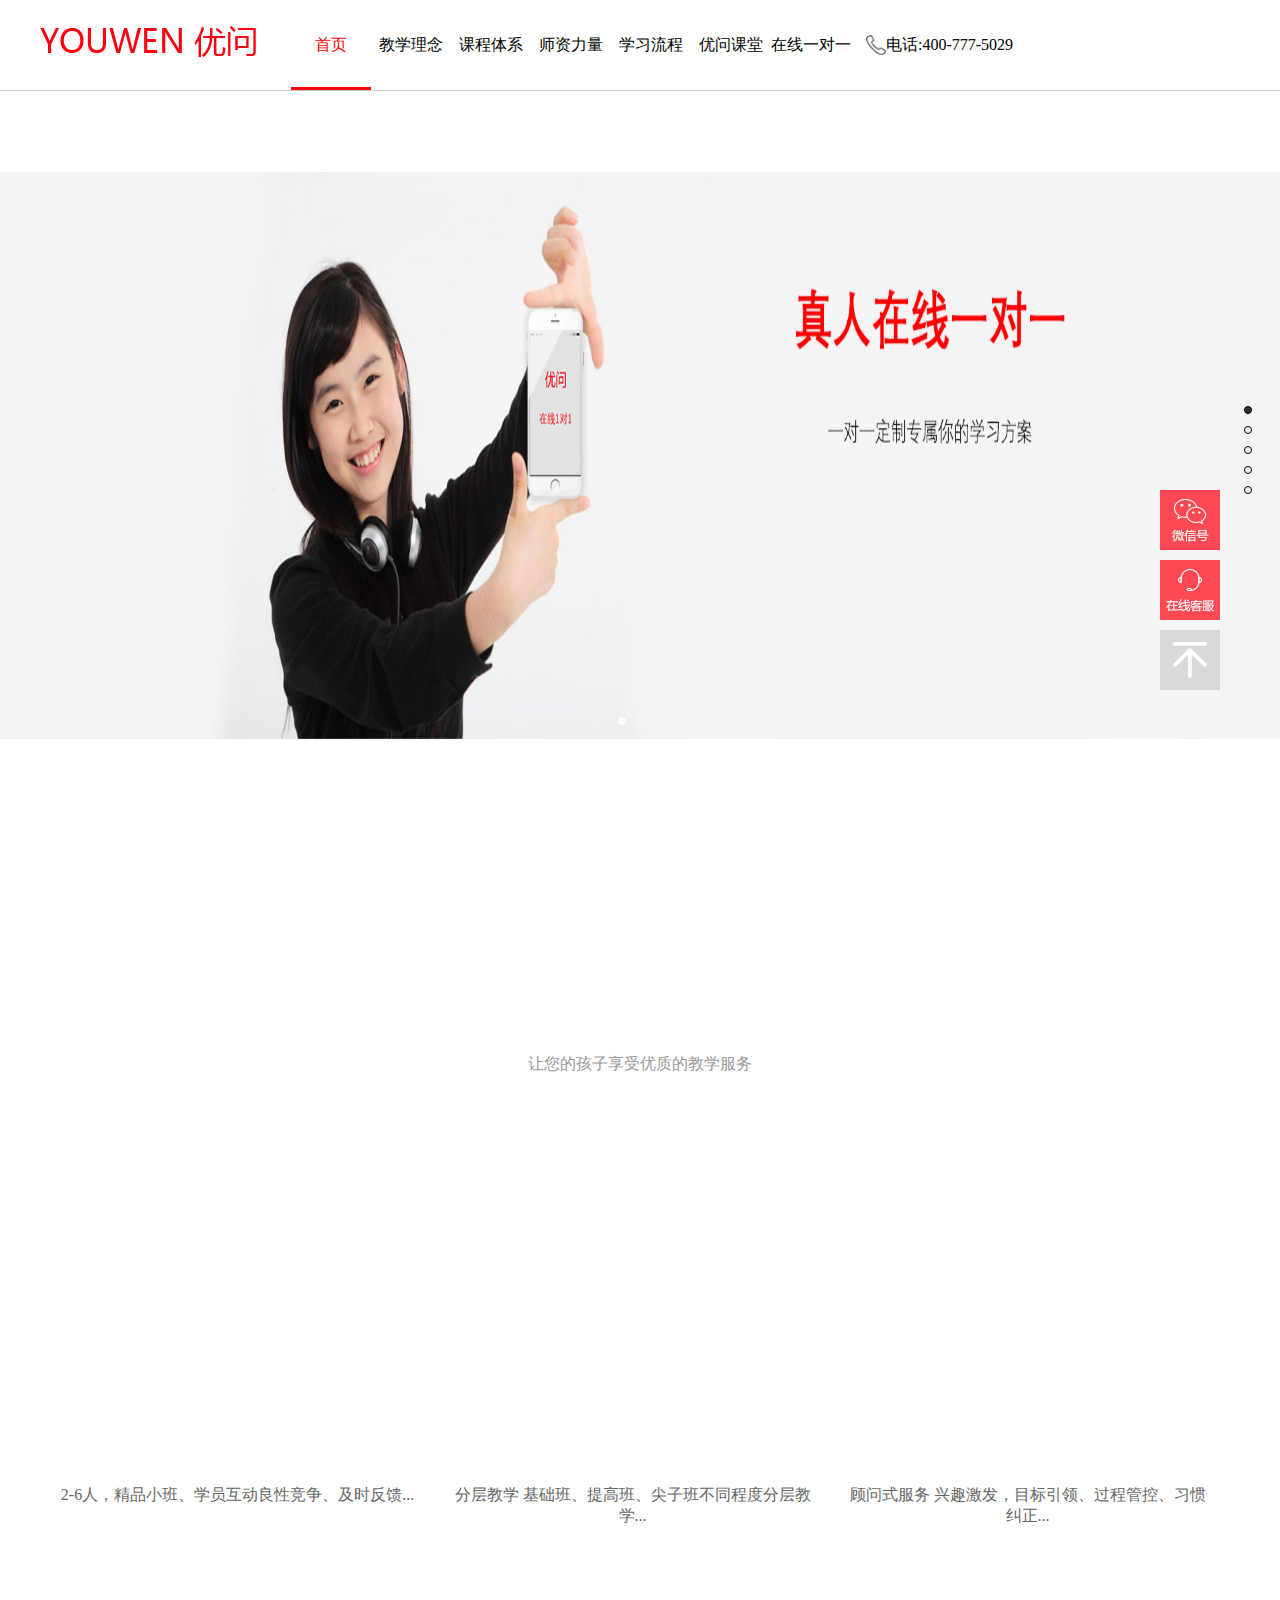
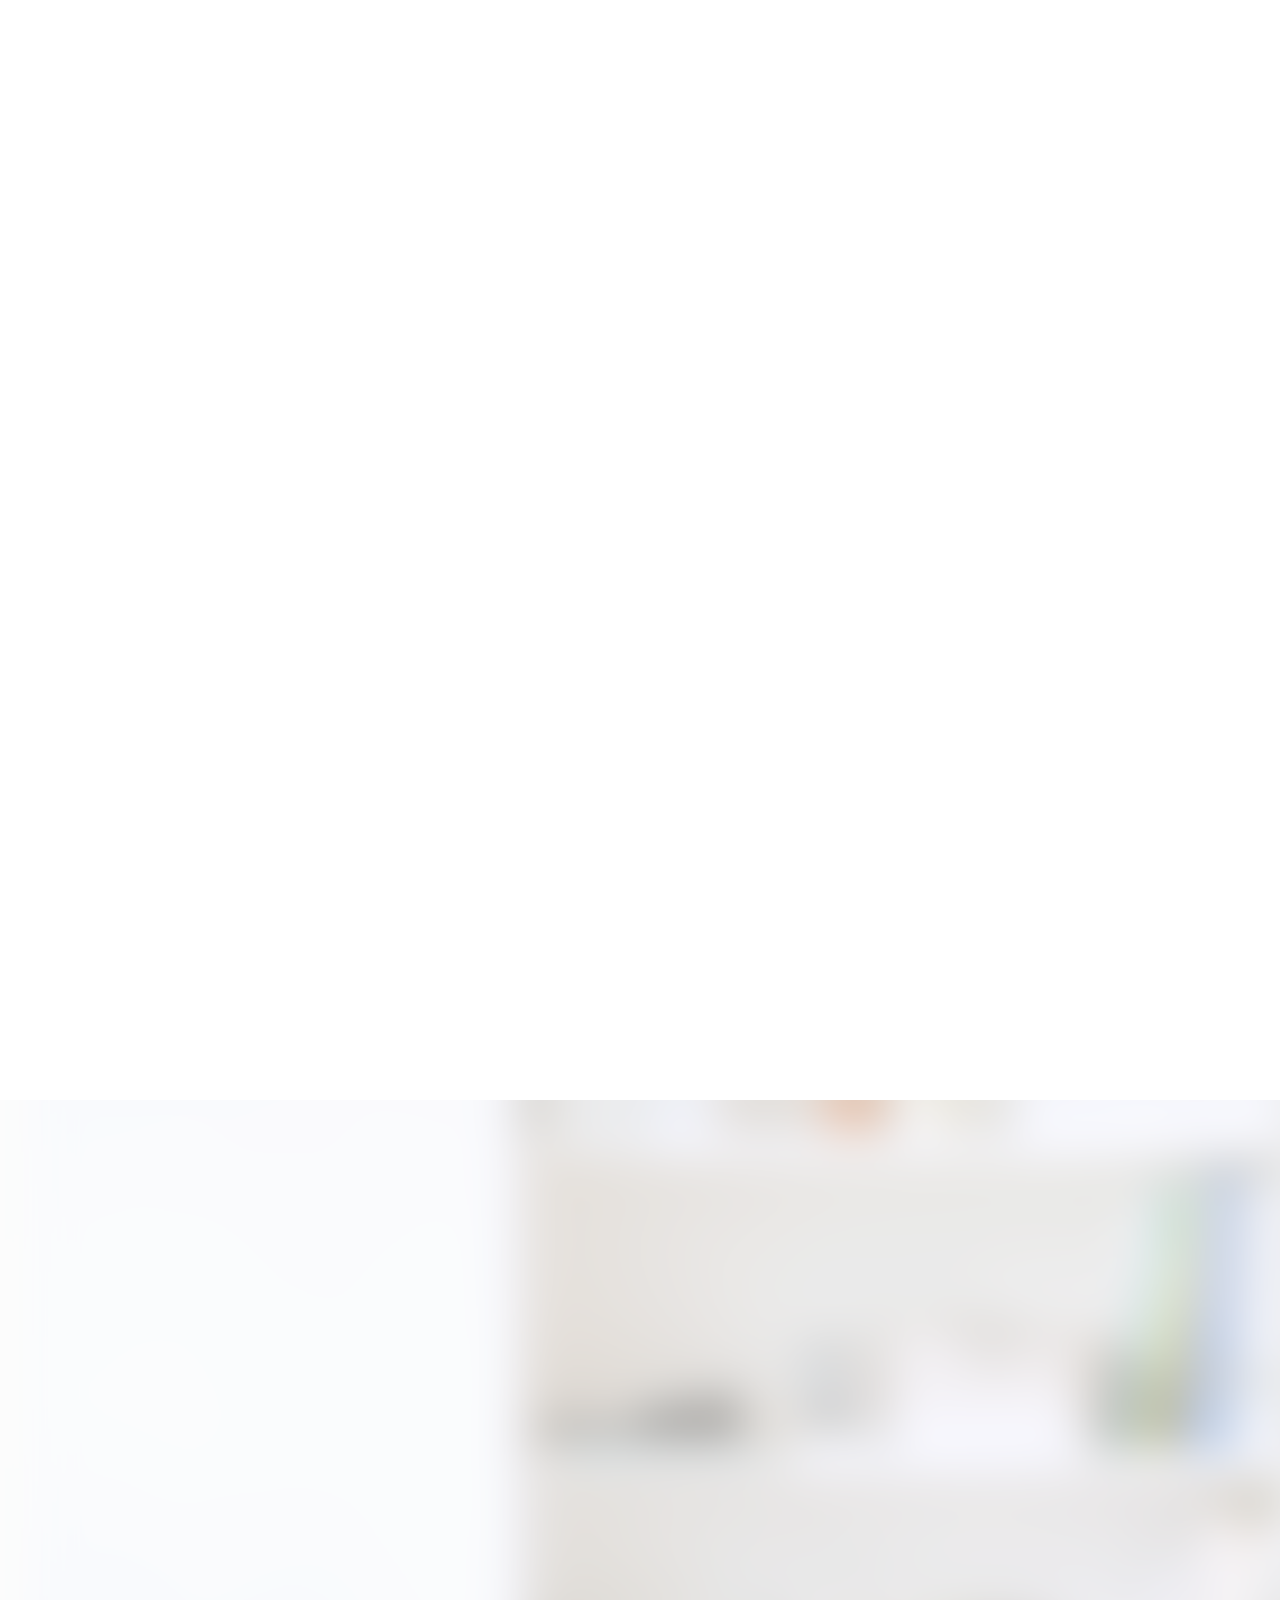
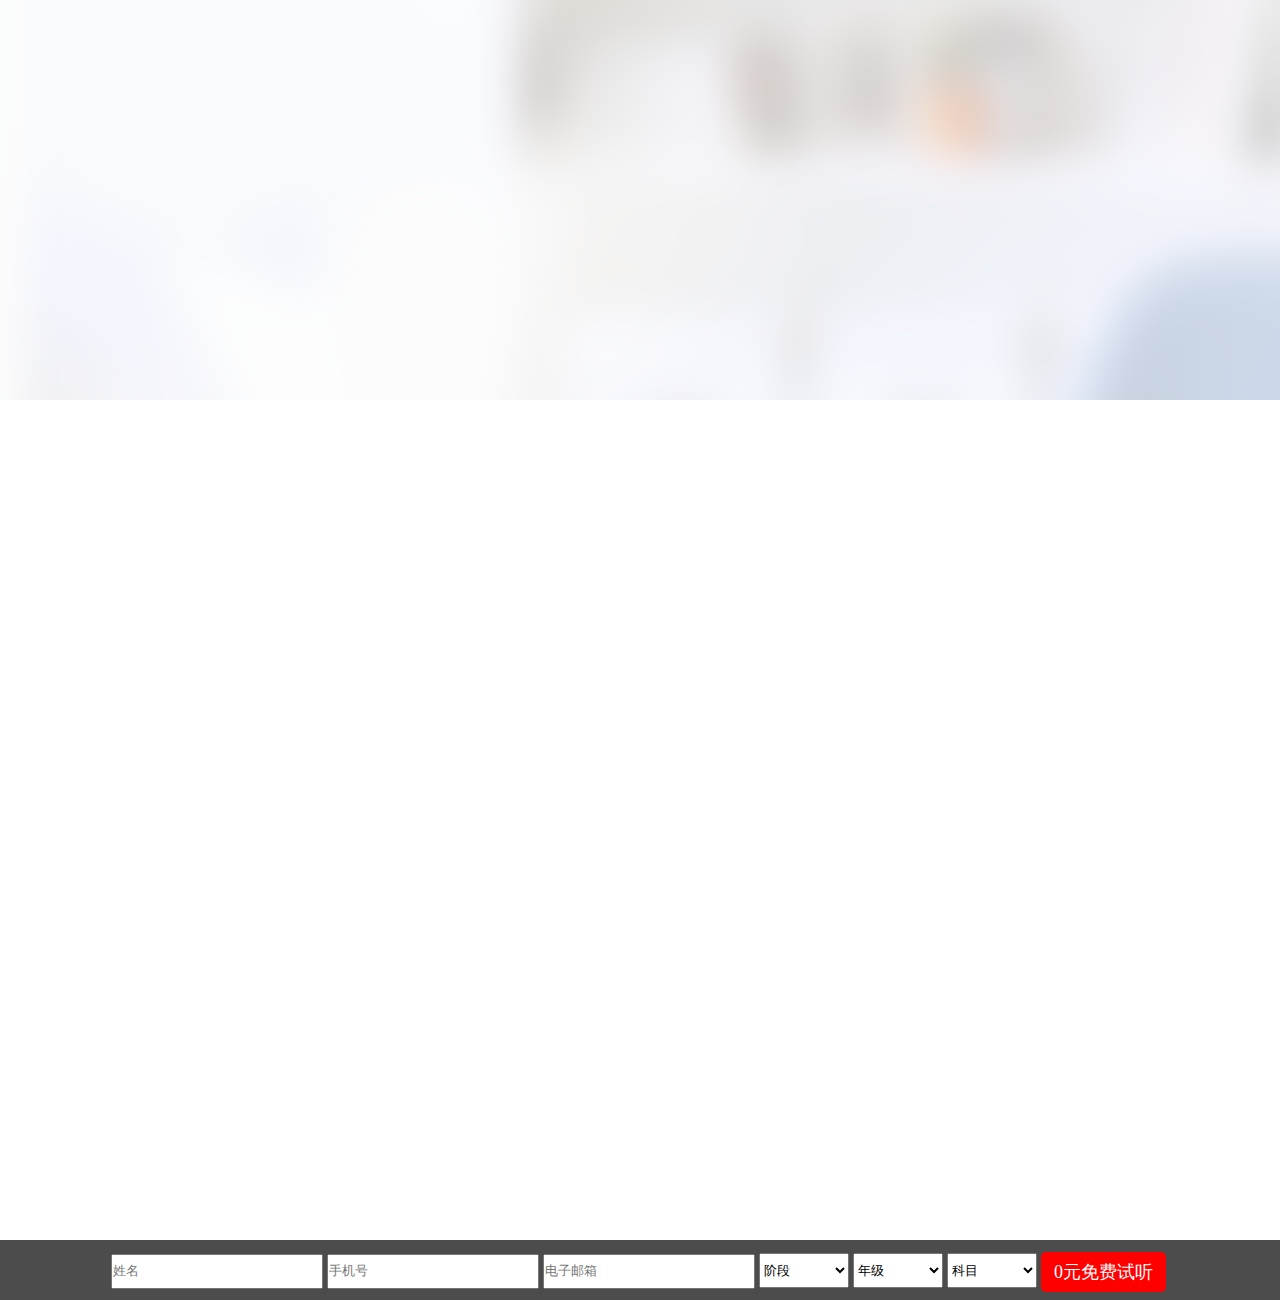
<file: index.html>
<!DOCTYPE html>
<html>

	<head>
		<meta charset="UTF-8">
		<title></title>
		
		<link rel="stylesheet" href="css/animate.css">
		<link rel="stylesheet" type="text/css" href="css/swiper.min.css"/>
		<link rel="stylesheet" type="text/css" href="css/myindex.css" />
		<script src="js/jquery-1.8.3.min.js" type="text/javascript" charset="utf-8"></script>
		<link rel="stylesheet" type="text/css" href="css/myindex_less.css"/>
		<link rel="stylesheet" type="text/css" href="css/jquery.fullPage.css"/>
				<style type="text/css">
			.bg{display:none;position:fixed;top:0px;left:0px;width: 100%;height:300px;background: #000000;z-index:998;opacity: 0.5;}
			.tankuang{ display:none;
				width: 800px;
				height: 400px;
				/*background-color: #FFFFFF;*/
				border-radius: 10px ;position: fixed;
				bottom: 50px;
				z-index: 999;
				
				padding-top: 90px;
				background: #FFFFFF url(img/mtk_boy.png) no-repeat;
				background-position:left bottom;
				
			}
			.guanbi{font-family:"宋体";
				font-size: 30px;position: absolute;top:0px;right:0px;cursor: pointer;}
			.tijiao{
				width: 240px;
				height: 50px;
				background: #EA5D64;
				color: #fff;
				font-weight: 500;
				line-height: 50px;
				border-radius: 10px;
				text-align: center;
				font-size: 20px;
				cursor: pointer;
				margin-left: 30px;
				margin-top: 10px;
				
				
			}
			.tankuang span{
				position: relative;
				top: 10px;
				font-family:"宋体";
				font-size: 30px;
				font-weight: normal;
				color: red;
			}
			.tk_l{
				width: 400px;
				height: 110px;
				float: left;
				padding-left: 60px;
				font-size: 24px;
				line-height: 30px;
			}
			.tk_r{
				float: left;
				width:390px;
				border-left: 1px solid #ccc;
				padding-left: 20px;
			}
			.tankuang input{
				width: 310px;
				height: 45px;
				padding-left: 5px;
				margin-bottom: 10px;
				
			}
			.tankuang select{
				width: 120px;
				height: 42px;
				margin-right: 15px;
			}
		</style>
		<script type="text/javascript">
			
			$(function(){
				var xV=($(window).width()-800)/2;
				$(".tankuang").css("left",xV+"px");
				$(".bg").css("height",$(window).height()+"px");
				$(".guanbi").click(function(){
					$(".tankuang").hide();
					$(".bg").hide();
				});
				$(".yuyue").attr("href","javascript:;");
				$(".yuyue").click(function(){
					var topV=($(window).height()-$(".con").height())/2;
					var leftV=($(window).width()-$(".con").width())/2;
					$(".con").css({"top":topV+"px","left":leftV+"px"});
					
					$(".tankuang").show();
					$(".bg").show();
				
				});
				
				$(window).resize(function(){
					$(".bg").css("height",$(window).height()+'px');
					if($(".bg").css("display")=="block"){
					var topV=($(window).height()-$(".tankuang").height())/2;
					var leftV=($(window).width()-$(".tankuang").width())/2;
					$(".tankuang").css({"top":topV+"px","left":leftV+"px"});
					}
				});
				
				var phone=$("#phone").val();
				var reg1=/^[\u4e00-\u9fa5]{2,4}$/;
				var reg2=/^1[0-9]{10}$/;
				$("#name").blur(function(){
					
					var name=$("#name").val();
					if(reg1.test(name)){
						
						$("#s1").html("√").css("color","#008000");
					}else{
						$("#s1").html("×").css("color","red");
					}
				});
				$("#phone").blur(function(){
					
					var phone=$("#phone").val();
					if(reg2.test(phone)){
						
						$("#s2").html("√").css("color","#008000");
						
					}else{
						$("#s2").html("×").css("color","red");
					}
				});
				
			});
		window.onload=function(){
			$("body").scrollTop(0);
			
			var p=document.getElementById("p");
		var ci=document.getElementById("ci");
		var c=document.getElementById("c");
		
		p.onchange=function(){
			ci.options.length=0;//清空city里的option
			if(p.value=="小学"){
				ci.add(new Option("一年级","一年级",true,true),null);
				ci.add(new Option("二年级","二年级"),null);
				ci.add(new Option("三年级","三年级"),null);
				ci.add(new Option("四年级","四年级"),null);
				ci.add(new Option("五年级","五年级"),null);
				ci.add(new Option("六年级","六年级"),null);
				
			}
			if(p.value=="小升初"){
				ci.add(new Option("小升初","小升初",true,true),null);
				
			}
			if(p.value=="初中"){
				ci.add(new Option("初一","初一",true,true),null);
				ci.add(new Option("初二","初二"),null);
				ci.add(new Option("初三","初三"),null);
			}
			if(p.value=="中考冲刺"){
				ci.add(new Option("中考冲刺","中考冲刺",true,true),null);
				
			}
			if(p.value=="高中"){
				ci.add(new Option("高一","高一",true,true),null);
				ci.add(new Option("高二","高二"),null);
				ci.add(new Option("高三","高三"),null);
				
			}
			if(p.value=="高考冲刺"){
				ci.add(new Option("高考冲刺","高考冲刺",true,true),null);
				
			}
			
		}

		}
		
		</script>

	</head>
	<body>
				<div class="bg"></div>
		<div class="tankuang">
			<div class="tk_l">
				超小组&nbsp;分层次&nbsp;强互动<br/>
				全流程强化中小学生学习动力
			</div>
			<div class="tk_r">
				<form action="" method="post">
					<input type="text" name="" id="name" value="" placeholder="姓名"/><span id="s1">×</span><!--√-->
					<br/><input type="text" name="" id="phone" value=""  placeholder="手机号"/><span id="s2">×</span> 
					
					<br/>
					<select id="p" style="width: 90px;">
					<option value="小学">小学</option>
					<option value="小升初">小升初</option>
					<option value="初中">初中</option>
					<option value="中考冲刺">中考冲刺</option>
					<option value="高中">高中</option>
					<option value="高考冲刺">高考冲刺</option>

					</select>
					<select id="ci" style="width: 90px;">
						<option value="一年级">一年级</option>
						<option value="二年级">二年级</option>
						<option value="三年级">三年级</option>
						<option value="四年级">四年级</option>
						<option value="五年级">五年级</option>
						<option value="六年级">六年级</option>
					</select>
					<select id="c" style="width: 90px;">
						<option value="语文">语文</option>
						<option value="数学">数学</option>
						<option value="英语">英语</option>
						
					</select>


					<div class="tijiao">免费预约</div>
				</form>
			</div>
			
			
			
			<div class="guanbi">×</div>
		</div>

		<div id="contain"  >
			<!--第一屏幕-->
			<div class="section">
				<div class="top_bg" style="    border-bottom: 1px solid #ccc;">
					<div class="top">
						<div class="logo"><img src="img/logo.png" /></div>
						<ul>
							<a href="javascript:;">
								<li class="ac">首页</li>
							</a>
							<a href="teachidea.html">
								<li>教学理念</li>
							</a>
							<a href="subject.html">
								<li>课程体系</li>
							</a>
							<a href="teacher.html">
								<li>师资力量</li>
							</a>
							<a href="flowchart.html">
								<li>学习流程</li>
							</a>
							<a href="class.html">
								<li>优问课堂</li>
							</a>
							<a href="one.html">
								<li style="white-space: nowrap;">在线一对一</li>
							</a>
						</ul>
						<span>电话:400-777-5029</span>
					</div>

				</div>
				<div class="con">
					<!--swiper-->
					<div class="swiper-container" >
						<div class="swiper-wrapper">
							<div class="swiper-slide" style="background-image:url(img/banner.png);background-repeat:no-repeat;background-position:center center;background-size: 100% 100%;"></div>
							<div class="swiper-slide" style="background-image:url(img/banner2.png);background-repeat:no-repeat;background-position:center center;background-size: 100% 100%;"></div>
							<div class="swiper-slide" style="background-image:url(img/banner3.png);background-repeat:no-repeat;background-position:center center;background-size: 100% 100%;"></div>	
						
						</div>
						<!-- Add Pagination -->
						<div class="swiper-pagination swiper-pagination-white"></div>
						<!-- Add Arrows -->
						
					</div>
					<!--swiper-->
				</div>
				
			</div>
			<!--第二屏幕-->
			<div class="section">	
				<div class="con_2"  >
					<p class="wow pulse" style="margin-top: 50px;">创新<span>教学模式</span>优质的<span>教学服务</span></p>
					<p style="margin-top: 50px;">让您的孩子享受优质的教学服务</p>
					<ul class="ul_1" >
						<li class="wow flipInY"><span >小组模式</span></li>
						<li class="wow flipInY"><span>分层教学</span></li>
						<li class="wow flipInY"><span>顾问式服务</span></li>
						<div style="clear: both;"></div>
					</ul>
					<ul class="ul_2" >
						<li >2-6人，精品小班、学员互动良性竞争、及时反馈...</li>
						<li>分层教学
基础班、提高班、尖子班不同程度分层教学...</li>
						<li>顾问式服务
兴趣激发，目标引领、过程管控、习惯纠正...</li>
						<div style="clear: both;"></div>
					</ul>
					
					<a href="" class="yuyue wow bounceInUp"   style="margin-top: 50px;">免费预约</a>
					</div>

			</div>
<!---------------------------->
			<!--第三屏幕-->
			<div class="section">
				<div id="tex1" class="wow bounceInDown" style="margin-top: 50px;">
						科学<span>课程体系</span>踏实学好<span>每一步</span>
					</div>
				<div class="cont_2" style="margin-top: 50px;">
					
					<div class="contex" >
						<ul class="contex_1">
							<li class="c_active wow bounceInLeft" id="contex_1_1" data-wow-delay = "0.15s">小学</li>
							<li id="contex_1_2" class="wow bounceInLeft" data-wow-delay = "0.1s">初中</li>
							<li id="contex_1_3" class="wow bounceInLeft" data-wow-delay = "0.05s">高中</li>
							<li id="contex_1_4" class="wow bounceInLeft">冲刺</li>
							<div style="clear:both">
								
							</div>
						</ul>
						<div>
						<ul id="contex_2_1" class="contex_2">
							<li class="c_active wow bounceInRight" id="contex_2_1_1" >语文</li>
							<li id="contex_2_1_2" class= "wow bounceInRight" data-wow-delay = "0.05s">数学</li>
							<li id="contex_2_1_3" class=" wow bounceInRight" data-wow-delay = "0.1s">英语</li>
							
							<div style="clear:both">
								
							</div>
						</ul>
						<ul id="contex_2_2" class="contex_2" >
							<li  id="contex_2_2_1">语文</li>
							<li id="contex_2_2_2">数学</li>
							<li id="contex_2_2_3">英语</li>
							
							<li id="contex_2_2_4">物理</li>
							<li id="contex_2_2_5">化学</li>
							
							<div style="clear:both">
								
							</div>
						</ul>
						<ul id="contex_2_3" class="contex_2">
							<li class="" id="contex_2_3_1">语文</li>
							<li id="contex_2_3_2">数学</li>
							<li id="contex_2_3_3">英语</li>
							
							<li id="contex_2_3_4">物理</li>
							<li id="contex_2_3_5">化学</li>
							<div style="clear:both">
								
							</div>
						</ul>
						<ul id="contex_2_4" class="contex_2">
							<li class="" id="contex_2_4_1">小五班</li>
							<li id="contex_2_4_2">预备班</li>
							<li id="contex_2_4_3">中考冲刺</li>
							<li id="contex_2_4_4">高考冲刺</li>
							
							<div style="clear:both">
								
							</div>
						</ul>
						</div>
						
						
						
						<div class="contex_3"  style="margin-top: 50px;">
							<!--小学语文-->
							<div id="fagkuai_1_1"  class="contex_3_1 ">
								<ul style="width: 1130px;margin: auto;">
									<li style="margin-left:0px" class="wow flipInY" data-wow-delay="0.25s"><p style="padding-top:125px ;">一年級</p><div style="height: 175px;padding-top: 20px;">
										1.让学生掌握听读识字和看拼音识字的方法<br/>
										2.学习结合上下文和生 活实际了解词句意思<br/>
										3.用普通话积极的、有创造性地进行口语
									</div></li>
									<li class="wow flipInY" data-wow-delay="0.2s"><p style="padding-top:100px ;color: #FDB62B;">二年級</p><div style="background-color: #FDB62B;height: 200px;padding-top: 25px;">
										1.学会用部首查字法查字典学习音序查字法<br/>
										2.能正确流利和尽可能有感情地朗读课文<br/>
										3.能够仿写比较短小的课文段创设情景，鼓励学生乐于表达、交流<br/>
									</div></li>
									<li class="wow flipInY" data-wow-delay="0.15s"><p style="padding-top:75px;color: #FC8B37;">三年級</p><div style=" background-color: #FC8B37;height:225px;padding-top: 30px;">
										1.学会用部首查字法查字典学习音序查字法<br/>
										2.能正确流利和尽可能有感情地朗读课文<br/>
										3.能够仿写比较短小的课文段创设情景，鼓励学生乐于表达、交流<br/>
									</div></li>
									<li class="wow flipInY" data-wow-delay="0.1s"><p style="padding-top:50px;color: #FC8B37;">四年級</p><div style="background-color: #FC8B37;height: 250px;padding-top: 60px;">
										1.辨析形近字、同音字，学习多音字<br/>
										2.概括文字的主要内容或提炼重要信息<br/>
										3.能不拘形式地写下见闻、感受和想象<br/>
										4.把握主要内容，并能简要简述<br/>
									</div></li>
									<li class="wow flipInY" data-wow-delay="0.05s"><p style="padding-top:25px;color: #FE5454;">五年級</p><div style="background-color: #FE5454;height: 275px;padding-top: 60px;">
										1.养成主动识字的习惯<br/>
										2.体会表达的思想感情<br/>
										3.开始练习写真实的生活能清楚明白地表述见闻<br/>
									</div></li>
									<li class="wow flipInY"><p style="padding-top:0px;color: #FE5454;">六年級</p><div style="background-color: #FE5454;height: 300px;padding-top: 60px;">
										1.养成主动识字的习惯<br/>
										2.体会表达的思想感情<br/>
										3.开始练习写真实的生活能清楚明白地表述见闻<br/>
									</div></li>
									<div style="clear: both;"></div>
								</ul>
								
							</div>
							<!--
                            	描述：小学数学
                            -->
							<div id="fagkuai_1_2"  style="display: none;" class="contex_3_1">
								<ul style="width: 1130px;margin: auto;">
									<li style="margin-left:0px" ><p style="padding-top:125px ;">一年級</p><div style="height: 175px;padding-top: 20px;">
										1.认识和理解数，建立数感，掌握简单的加减法<br/>
										2.认识物体的形状和位置关系，拥有简单的几何观念<br/>
										3.认识时间，学会找规律、统计等技能
									</div></li>
									<li ><p style="padding-top:100px ;color: #FDB62B;">二年級</p><div style="background-color: #FDB62B;height: 200px;padding-top: 10px;">
										1.高阶的加减法、简单的乘除法<br/>
										2.认识锐角、钝角，会画对称轴和平移旋转<br/>
										3.长度单位及重量单位的认识<br/>
										4.认识统计表统计图，解决简单的统计问题
									</div></li>
									<li><p style="padding-top:75px;color: #FC8B37;">三年級</p><div style=" background-color: #FC8B37;height:225px;padding-top: 30px;">
										1.高阶的乘除法，认识小数、分数以及其简单计算<br/>
										2.简单图形的周长、面积计算，长度、面积、重量单位<br/>
										3.认识时间、年月日<br/>
										4.平均数、统计与可能性
									</div></li>
									<li><p style="padding-top:50px;color: #FC8B37;">四年級</p><div style="background-color: #FC8B37;height: 250px;padding-top: 60px;">
										1.大数的认识、四则运算及运算定律<br/>
										2.掌握线、图形的分类以及平行垂直等关系<br/>
										3.用统计解决实际问题
									</div></li>
									<li><p style="padding-top:25px;color: #FE5454;">五年級</p><div style="background-color: #FE5454;height: 275px;padding-top: 60px;">
										1.小数混合四则运算、简易方程<br/>
										2.因数和倍数、分数的性质及加减运算<br/>
										3.统计与可能性
									</div></li>
									<li ><p style="padding-top:0px;color: #FE5454;">六年級</p><div style="background-color: #FE5454;height: 300px;padding-top: 60px;">
										1.有较强的独立识字能力
										2.初步领悟文章基本的表达方法
										3.能写简单的记实作文和想象作文
									</div></li>
									<div style="clear: both;"></div>
								</ul>
								
								
							</div>
							<!--小学英语-->
							<div id="fagkuai_1_3" style="display: none;"  class="contex_3_1">
								<ul style="width: 1130px;margin: auto;">
									<li style="margin-left:0px" ><p style="padding-top:125px ;">一年級</p><div style="height: 175px;padding-top: 20px;">
										1.学习了一些基础的生活名词，例如教室、水果、家人、小游戏等等。<br/>
										2.学习到了一些简单的陈述句、特殊疑问句及其回答等语法知识点
									</div></li>
									<li ><p style="padding-top:100px ;color: #FDB62B;">二年級</p><div style="background-color: #FDB62B;height: 200px;padding-top: 25px;">
										1.学习了有关职业、食物、房间摆设等知识，继续加深了对特殊疑问句的学习和理解
									</div></li>
									<li><p style="padding-top:75px;color: #FC8B37;">三年級</p><div style=" background-color: #FC8B37;height:225px;padding-top: 30px;">
										1.主要学习了超市、公园等场景的应用，以及数词的加深。 语法涉及到There be句型、一般现在时态和现在进行时态
									</div></li>
									<li><p style="padding-top:50px;color: #FC8B37;">四年級</p><div style="background-color: #FC8B37;height: 250px;padding-top: 60px;">
										1.学习了询问时间、询问交通方式、询问方向等知识点。 语法涉及到情态动词的使用、询问频率的特殊疑问词
									</div></li>
									<li><p style="padding-top:25px;color: #FE5454;">五年級</p><div style="background-color: #FE5454;height: 275px;padding-top: 60px;">
										1.基础知识的加深，语法知识的拓展，以及时态语法的应用
									</div></li>
									<li ><p style="padding-top:0px;color: #FE5454;">六年級</p><div style="background-color: #FE5454;height: 300px;padding-top: 60px;">
										1.主要学习了超市、公园等场景的应用，以及数词的加深。 语法涉及到There be句型、一般现在时态和现在进行时态
									</div></li>
									<div style="clear: both;"></div>
								</ul>
							</div>
							<!--初中语文-->
						<div id="fagkuai_2_1"  style="display: none;" class="contex_3_1">
							
								<ul style="width: 840px;">
									<li style="width:auto;margin-left:0px" ><p style="width:auto;padding-top:50px ;">初一</p><div style="background-color: #FDB62B;width:250px;height: 250px;padding-top: 60px;">
										1.名著阅读与文化文学常识积累<br/>
										2.现代文快速阅读技巧<br/>
										3.修辞方式灵活运用<br/>
										4.作文审题，结构梳理
									</div></li>
									<li style="width:auto;margin-left:50px" ><p style="width:auto;padding-top:25px ;color: #FC8B37;">初二</p><div style="background-color: #FC8B37;width:230px;height: 275px;padding-top: 60px;">
										1.现代文快速阅读技巧<br/>
										2.文言文翻译技巧提升<br/>
										3.现代文阅读文体知识总结<br/>
										4.写作系统性思维加强
									</div></li>
									<li style="width:auto;margin-left:50px" ><p style="width:auto;padding-top:0px;color: #FE5454;">初三</p><div style=" background-color: #FE5454;width:230px;height: 300px;padding-top: 60px;">
										1.综合性学习题型归纳<br/>
										2.现代文阅读高频考点总结<br/>
										3.文言文综合答题技巧<br/>
										4.考前技巧、经验传授
									</div></li>
									<div style="clear: both;"></div>
								</ul>
								
							</div>
							<!--结束初中语文-->
							
							<!--初中数学-->
							<div id="fagkuai_2_2" style="display: none;" class="contex_3_1">
								<ul style="width: 840px;">
									<li style="width:auto;margin-left:0px" ><p style="width:auto;padding-top:50px ;">初一</p><div style="background-color: #FDB62B;width:250px;height: 250px;padding-top: 60px;">
										1.主要内容：整式、分式、图形的运动 、实数、 相交线与平行线、三角形、平面直角坐标系
									</div></li>
									<li style="width:auto;margin-left:50px" ><p style="width:auto;padding-top:25px ;color: #FC8B37;">初二</p><div style="background-color: #FC8B37;width:230px;height: 275px;padding-top: 60px;">
										1.主要内容：二次根式、一元二次方程、正比例函数和反比例函数 、几何证明 、一次函数、代数方程、四边形、概率初步
									</div></li>
									<li style="width:auto;margin-left:50px" ><p style="width:auto;padding-top:0px;color: #FE5454;">初三</p><div style=" background-color: #FE5454;width:230px;height: 300px;padding-top: 60px;">
										1.主要内容：相似三角形、锐角三角比、 二次函数、圆与正多边形、统计初步
									</div></li>
									<div style="clear: both;"></div>
								</ul>								
							</div>
							<!--结束初中数学-->
							<!--初中英语-->
							<div id="fagkuai_2_3" style="display: none;" class="contex_3_1">
								<ul style="width:840px;">
									<li style="width:auto;margin-left:0px" ><p style="width:auto;padding-top:50px ;">初一</p><div style="background-color: #FDB62B;width:250px;height: 250px;padding-top: 60px;">
										1.主要学习了一些简单词组，简单的语法知识，作为承上启下的重要年级
									</div></li>
									<li style="width:auto;margin-left:50px" ><p style="width:auto;padding-top:25px ;color: #FC8B37;">初二</p><div style="background-color: #FC8B37;width:230px;height: 275px;padding-top: 60px;">
										1.涉及到了书信的书写格式、高科技与生活的碰撞，开始强调知识的实际应用能力。
									</div></li>
									<li style="width:auto;margin-left:50px" ><p style="width:auto;padding-top:0px;color: #FE5454;">初三</p><div style=" background-color: #FE5454;width:230px;height: 300px;padding-top: 60px;">
										1.全面学习了英语的八大时态、对单词词性的学习和总结，熟练掌握对句子结构分析的能力
									</div></li>
									<div style="clear: both;"></div>
								</ul>		
								
								
								
							</div>
							<!--结束初中英语-->
							<!--初中物理-->
							<div id="fagkuai_2_4" style="display: none;" class="contex_3_1">
								<ul style="width: 840px;">
									<li style="width:auto;margin-left:50px" ><p style="width:auto;padding-top:25px ;color: #FC8B37;">初二</p><div style="background-color: #FC8B37;width:230px;height: 275px;padding-top: 60px;">
										1.声、光、力基础掌握牢固<br/>
										2.激发物理学习兴趣<br/>
										3.基础知识提炼<br/>
										4.题型归纳总结<br/>
										5.书本结合实际掌握更牢
									</div></li>
									<li style="width:auto;margin-left:50px" ><p style="width:auto;padding-top:0px;color: #FE5454;">初三</p><div style=" background-color: #FE5454;width:230px;height: 300px;padding-top: 60px;">
										1.解题技巧提升<br/>
										2.易错易考知识点高频联系<br/>
										3.中考真题专攻<br/>
										4.考前经验传授<br/>
										5.综合解题能力突破
									</div></li>
									<div style="clear: both;"></div>
								</ul>		

							</div>
							<!--结束初中物理-->
							<!--初中化学-->
							<div id="fagkuai_2_5" style="display: none;"  class="contex_3_1">
								<ul style="width: 288px;">
									
									<li style="width:auto;margin-left:50px" ><p style="width:auto;padding-top:0px;color: #FE5454;">初三</p><div style=" background-color: #FE5454;width:230px;height: 300px;padding-top: 60px;">
										1.熟记元素周期表<br/>
										2.基础化学方程式书写<br/>
										3.常考题型归纳总结<br/>
										4.基础实验熟练掌握<br/>
										5.培养化学学习兴趣<br/>
									</div></li>
									<div style="clear: both;"></div>
								</ul>
								
								
							</div>
							<!--结束初中化学-->
							<!--高中语文-->
							<div id="fagkuai_3_1" style="display: none;"  class="contex_3_1">
								<ul style="width: 840px;">
									<li style="width:auto;margin-left:0px" ><p style="width:auto;padding-top:50px ;">高一</p><div style="background-color: #FDB62B;width:250px;height: 250px;padding-top: 60px;">
										1.扎实的课内基础知识<br/>
										2.记叙文阅读赏析理解<br/>
										3.巧解文言文实词、虚词<br/>
										4.合理规划学科知识体系<br/>
									</div></li>
									<li style="width:auto;margin-left:50px" ><p style="width:auto;padding-top:25px ;color: #FC8B37;">高二</p><div style="background-color: #FC8B37;width:230px;height: 275px;padding-top: 60px;">
										1.课外知识阅读积累<br/>
										2.散文、小说阅读赏析理解<br/>
										3.高效提升文言文阅读解题能力<br/>
										4.写作思维、结构拓展训练<br/>
										5.高考冲刺提前接触
									</div></li>
									<li style="width:auto;margin-left:50px" ><p style="width:auto;padding-top:0px;color: #FE5454;">高三</p><div style=" background-color: #FE5454;width:230px;height: 300px;padding-top: 60px;">
										1.各类题型巧解技巧<br/>
										2.综合阅读鉴赏能力突破<br/>
										3.历年真题高频训练<br/>
										4.考前高频考点针对性查漏补缺<br/>
										5.写作高分突破点拨
									</div></li>
									<div style="clear: both;"></div>
								</ul>	
								
								
							</div>
							<!--结束高中语文-->
							<!--高中数学-->
							<div id="fagkuai_3_2"  style="display: none;" class="contex_3_1">
								<ul style="width: 840px;">
									<li style="width:auto;margin-left:0px" ><p style="width:auto;padding-top:50px ;">高一</p><div style="background-color: #FDB62B;width:250px;height: 250px;padding-top: 60px;">
										1.主要内容：集合和命题；不等式；函数的基本性质； 幂函数、指数函数和对数函数；三角比；三角函数
									</div></li>
									<li style="width:auto;margin-left:50px" ><p style="width:auto;padding-top:25px ;color: #FC8B37;">高二</p><div style="background-color: #FC8B37;width:230px;height: 275px;padding-top: 60px;">
										1.主要内容：数列与数学归纳法、平面向量的坐标表示、 矩阵和行列式初步、算法初步、坐标平面上的直线、圆锥曲线、复数
									</div></li>
									<li style="width:auto;margin-left:50px" ><p style="width:auto;padding-top:0px;color: #FE5454;">高三</p><div style=" background-color: #FE5454;width:230px;height: 300px;padding-top: 60px;">
										1.主要内容：空间直线与平面、简单几何体、排列组合 与二项式定理、概率论初步、基本统计方法
									</div></li>
									<div style="clear: both;"></div>
								</ul>	
								
							</div>
							<!--结束高中数学-->
							<!--高中英语-->
							<div id="fagkuai_3_3" style="display: none;" class="contex_3_1">
								<ul style="width: 840px;">
									<li style="width:auto;margin-left:0px" ><p style="width:auto;padding-top:50px ;">高一</p><div style="background-color: #FDB62B;width:250px;height: 250px;padding-top: 60px;">
										1.重点培养做题能力，文章阅读的理解能力和听力能力
									</div></li>
									<li style="width:auto;margin-left:50px" ><p style="width:auto;padding-top:25px ;color: #FC8B37;">高二</p><div style="background-color: #FC8B37;width:230px;height: 275px;padding-top: 60px;">
										1.系统进行知识点提炼，提高写作能力，学习做题技巧
									</div></li>
									<li style="width:auto;margin-left:50px" ><p style="width:auto;padding-top:0px;color: #FE5454;">高三</p><div style=" background-color: #FE5454;width:230px;height: 300px;padding-top: 60px;">
										1.进行系统化复习，加深对高考真题的理解和掌握，高效率的进行高考复习
									</div></li>
									<div style="clear: both;"></div>
								</ul>	
								
							</div>
							<!--高中物理-->
							<div id="fagkuai_3_4" style="display: none;" class="contex_3_1">
								<ul style="width: 840px;">
									<li style="width:auto;margin-left:0px" ><p style="width:auto;padding-top:50px ;">高一</p><div style="background-color: #FDB62B;width:250px;height: 250px;padding-top: 60px;">
										1.匀变速直线运动<br/>
										2.力和力的平衡<br/>
										3.牛顿运动定律<br/>
										4.周期运动<br/>
										5.机械能<br/>
										6.分子和气体定律
									</div></li>
									<li style="width:auto;margin-left:50px" ><p style="width:auto;padding-top:25px ;color: #FC8B37;">高二</p><div style="background-color: #FC8B37;width:230px;height: 275px;padding-top: 60px;">
										1.内能 能量守恒定律<br/>
										2.电场<br/>
										3.电路<br/>
										4.磁场<br/>
										5.电磁感应<br/>
										6.电磁波<br/>
										7.物质的微观结构<br/>									</div></li>
									<li style="width:auto;margin-left:50px" ><p style="width:auto;padding-top:0px;color: #FE5454;">高三</p><div style=" background-color: #FE5454;width:230px;height: 300px;padding-top: 60px;">
										1.知识查漏补缺<br/>
										2.高考经典题型案例分析<br/>
										3.重点题型总结归纳<br/>
										4.名师押题预测<br/>
										5.考前心理疏导、经验技巧传授
									</div></li>
									<div style="clear: both;"></div>
								</ul>	
								
							</div>
							<!--高中化学-->
							<div id="fagkuai_3_5" style="display: none;" class="contex_3_1">
								<ul style="width: 840px;">
									<li style="width:auto;margin-left:0px" ><p style="width:auto;padding-top:50px ;">高一</p><div style="background-color: #FDB62B;width:250px;height: 250px;padding-top: 60px;">
										1.高级化学方程式书写<br/>
										2.基础知识梳理巩固<br/>
										3.培养化学学习兴趣及学习技巧v<br/>
										4.习惯、掌握题型<br/>
										5.基础实验掌握提高<br/>
									</div></li>
									<li style="width:auto;margin-left:50px" ><p style="width:auto;padding-top:25px ;color: #FC8B37;">高二</p><div style="background-color: #FC8B37;width:230px;height: 275px;padding-top: 60px;">
										1.重点难点强化训练<br/>
										2.基础知识查漏补缺<br/>
										3.计算技巧训练<br/>
										4.重点实验专项突破<br/>
										5.化学思维拓展及知识网络构建<br/>									</div></li>
									<li style="width:auto;margin-left:50px" ><p style="width:auto;padding-top:0px;color: #FE5454;">高三</p><div style=" background-color: #FE5454;width:230px;height: 300px;padding-top: 60px;">
										1.历年高频易考、易错考点重点分析<br/>
										2.答题策略和针对性题库训练<br/>
										3.构建化学系统性知识网络<br/>
										4.考前经验技巧传授<br/>
										5.高考前名师押题预测<br/>
									</div></li>
									<div style="clear: both;"></div>
								</ul>	
								

								
							</div>
							<!--小五班-->
							<div id="fagkuai_4_1" style="display: none;" class="contex_3_1">
								<ul style="width: 840px;">
									<li style="width:auto;margin-left:0px" ><p style="width:auto;padding-top:50px ;">语文</p><div style="background-color: #FDB62B;width:250px;height: 250px;padding-top: 60px;">
										1.加强课外阅读兴趣培养<br/>
										2.修改病句解题技巧<br/>
										3.写作手法熟练，灵活运用各种修辞手法<br/>
										4.专题预习领先一步<br/>
									</div></li>
									<li style="width:auto;margin-left:50px" ><p style="width:auto;padding-top:25px ;color: #FC8B37;">数学</p><div style="background-color: #FC8B37;width:230px;height: 275px;padding-top: 60px;">
										1.进一步激发学科学习兴趣<br/>
										2.基本知识概念加强理解与深化<br/>
										3.基本数学学习思维拓展训练<br/>
										4.小升初专题知识领先理解
									</div></li>
									<li style="width:auto;margin-left:50px" ><p style="width:auto;padding-top:0px;color: #FE5454;">英语</p><div style=" background-color: #FE5454;width:230px;height: 300px;padding-top: 60px;">
										1.词汇音标掌握扎实<br/>
										2.基础语法加强训练<br/>
										3.基础词汇句型专项练习<br/>
										4.听力专题训练
									</div></li>
									<div style="clear: both;"></div>
								</ul>	
								
								
							</div>
							<!--预备班-->
							<div id="fagkuai_4_2" style="display: none;" class="contex_3_1">
								<ul style="width: 840px;">
									<li style="width:auto;margin-left:0px" ><p style="width:auto;padding-top:50px ;">语文</p><div style="background-color: #FDB62B;width:250px;height: 250px;padding-top: 60px;">
										1.小升初重点知识归纳<br/>
										2.小升初各模块专题训练<br/>
										3.考前技巧经验传授<br/>
										4.小升初写作能力专项点拨<br/>
										5.历年真题训练提高应试综合解题能力
									</div></li>
									<li style="width:auto;margin-left:50px" ><p style="width:auto;padding-top:25px ;color: #FC8B37;">数学</p><div style="background-color: #FC8B37;width:230px;height: 275px;padding-top: 60px;">
										1.数学考点集中训练、各类题型逐一击破<br/>
										2.历年小升初重点、难点密集训练<br/>
										3.考前技巧经验传授<br/>
										4.考前针对性心理疏导<br/>
										5.考前个性化查漏补缺
									</div></li>
									<li style="width:auto;margin-left:50px" ><p style="width:auto;padding-top:0px;color: #FE5454;">英语</p><div style=" background-color: #FE5454;width:230px;height: 300px;padding-top: 60px;">
										1.历年易考重点总结归纳<br/>
										2.小升初写作能力综合训练<br/>
										3.听力专题训练强化技巧<br/>
										4.阅读理解能力重点突破<br/>
										5.重要词组、句型重点牢记
									</div></li>
									<div style="clear: both;"></div>
								</ul>
								
								
							</div>
							<!--中考冲刺-->	
							<div id="fagkuai_4_3" style="display: none;" class="contex_3_1">
								<ul style="width: 925px;margin: auto;">
									
									<li ><p style="padding-top:100px ;color: #FDB62B;">语文</p><div style="background-color: #FDB62B;height: 200px;padding-top: 25px;">
										1.中考难点专项训练、讲解<br/>
										2.文言文综合解题能力提高<br/>
										3.历年易考、易错考点重点讲解<br/>
										4.名师作文押题<br/>
										5.考前经验技巧传授<br/>
									</div></li>
									<li><p style="padding-top:75px;color: #FC8B37;">数学</p><div style=" background-color: #FC8B37;height:225px;padding-top: 30px;">
										1.冲刺阶段规划指导学习方案<br/>
										2.针对性查漏补缺专讲<br/>
										3.各类题型解题策略总结<br/>
										4.历年中考真题、模拟题集中讲解<br/>
										5.考前心理疏导、技巧经验传授<br/>
									</div></li>
									<li><p style="padding-top:50px;color: #FC8B37;">英语</p><div style="background-color: #FC8B37;height: 250px;padding-top: 60px;">
										1.冲刺阶段规划指导学习方案<br/>
										2.完型答题技巧快速提升<br/>
										3.听力专项讲解训练<br/>
										4.考前知识点综合梳理<br/>
										5.考前心理疏导，技巧经验传授<br/>
									</div></li>
									<li><p style="padding-top:25px;color: #FE5454;">物理</p><div style="background-color: #FE5454;height: 275px;padding-top: 60px;">
										1.考前易错易考知识点重点讲解
										2.各题型解题技巧逐一分析<br/>
										3.反复大量熟悉中考题型<br/>
										4.个性化查漏补缺<br/>
										5.考前心理疏导、经验技巧传授<br/>
									</div></li>
									<li ><p style="padding-top:0px;color: #FE5454;">化学</p><div style="background-color: #FE5454;height: 300px;padding-top: 60px;">
										1.大量限时答题训练<br/>
										2.历年易错、易考、易混专讲<br/>
										3.创新题型集中训练<br/>
										4.考前心态调整技巧<br/>
										5.考前经验技巧传授
									</div></li>
									<div style="clear: both;"></div>
								</ul>
								
								
							</div>
							
							<!--高考冲刺-->
							<div id="fagkuai_4_4" style="display: none;" class="contex_3_1">
								<ul style="width: 925px;margin: auto;">
									
									<li ><p style="padding-top:100px ;color: #FDB62B;">语文</p><div style="background-color: #FDB62B;height: 200px;padding-top: 25px;">
										1.各题型专题狂练<br/>
										2.文言文专题拓展训练<br/>
										3.状元满分作文赏，名师解读<br/>
										4.考前经验技巧传授<br/>
										5.考前调整心态、正确心理引导<br/>
									</div></li>
									<li><p style="padding-top:75px;color: #FC8B37;">数学</p><div style=" background-color: #FC8B37;height:225px;padding-top: 30px;">
										1.历年真题、难题、易错题高频训练<br/>
										2.训练限时解题技巧<br/>
										3.各题型解题技巧熟练掌握<br/>
										4.概率、立几、概率、解几、函数，五大专题逐一击破<br/>
										5.考前心理疏导，解题经验技巧传授<br/>
									</div></li>
									<li><p style="padding-top:50px;color: #FC8B37;">英语</p><div style="background-color: #FC8B37;height: 250px;padding-top: 60px;">
										1.综合阅读理解能力重点突破<br/>
										2.常见高考题型解题技巧掌握<br/>
										3.重点、难点词组、短语、句型重点掌握<br/>
										4.高考满分作文冲刺<br/>
										5.考前心理疏导，经验技巧传授<br/>
									</div></li>
									<li><p style="padding-top:25px;color: #FE5454;">物理</p><div style="background-color: #FE5454;height: 275px;padding-top: 60px;">
										1.知识查漏补缺<br/>
										2.高考经典题型案例分析<br/>
										3.重点题型总结归纳<br/>
										4.名师押题预测<br/>
										5.考前心理疏导、经验技巧传授<br/>
									</div></li>
									<li ><p style="padding-top:0px;color: #FE5454;">化学</p><div style="background-color: #FE5454;height: 300px;padding-top: 60px;">
										1.解题技巧补充<br/>
										2.高考真题狂练<br/>
										3.各题型总结归纳<br/>
										4.高分考生心经<br/>
										5.考前心理疏导、经验技巧传授<br/>
									</div></li>
									<div style="clear: both;"></div>
								</ul>
								
								
							</div>
							
							
							
						</div>
						
					</div>
					
				</div>
				<a href="" class="yuyue wow bounceInUp" style="margin-top: 50px;">免费预约</a>
			</div>
					
				
			<!--第四屏-->
			<div class="section">
				<div class="con_3 " >
			
							
							<ul>
								<p class="wow bounceIn" style="padding-top: 50px;">5轮筛选&nbsp;&nbsp;只选最优&nbsp;&nbsp;<span style="color: red;font-size: 40px;" >真正实力派</span></p>
								<li style="width: 933px;height: 63px;margin-top: 50px;background-image: url(img/tixing1.png);background-size: contain; ">
									来源：教学精英 全国各大名校 各省市资深教研员 
								</li>
								<li style="width: 853px;height: 63px;background-image: url(img/tixing2.png);background-size: contain; ">
									1层筛选：扎实的学科知识(17.4%) 
								</li>
								<li style="width: 773px;height: 63px;background-image: url(img/tixing3.png);background-size: contain; ">
									2层筛选：精湛的教学技能(13.7%) 
								</li>
								<li style="width: 693px;height: 63px;background-image: url(img/tixing4.png);background-size: contain; ">
									3层筛选：清晰的教学思路(8.5%)
								</li>
								<li style="width: 613px;height: 63px;background-image: url(img/tixing5.png);background-size: contain; ">
									4层筛选：丰富的教学经验(6.2%)
								</li>
								<li style="width: 593px;height: 63px;background-image: url(img/tixing6.png);background-size: contain; ">
									5层筛选：突出的人格魅力(3.7%)
								</li>
								<div style="clear: both;"></div>
								<a  href="" class="yuyue wow bounceIn" data-wow-delay="0.5s" style="margin-top: 40px;">免费预约</a>
							</ul>
							 
							
				</div>
			</div>
			<!--第五屏-->
			<div class="section">
			<div class="con_4">
					<p class="p1 wow bounceIn" data-wow-delay="0.4s" style="margin-top: 50px;">全方位的<span style="color: red;font-size: 40px;">跟进沟通</span></p>
					<p class="p2 wow bounceIn" data-wow-delay="0.4s">时刻关注孩子的学习进展</p>
					<div class="picShow" style="margin-top: 50px;">
						<div class="pic1 wow bounceIn" data-wow-delay="0.1s"><img src="img/xue.png" alt="" /></div>
						<div class="pic2 wow bounceIn" data-wow-delay="0.2s"><img src="img/lian.png"/></div>
						<div class="pic3 wow bounceIn" data-wow-delay="0.4s"><img src="img/gai.png"/></div>
						<div class="pic4 wow bounceIn" data-wow-delay="0.2s"><img src="img/ce.png"/></div>
						<div class="pic5 wow bounceIn" data-wow-delay="0.1s"><img src="img/ping.png"/></div>
					</div>
					<a style="margin-top:70px" href="" class="yuyue wow bounceIn" data-wow-delay="0.4s">免费预约</a>
					
				</div>
				<div class="footer" style="position: absolute;bottom:0px">
					<div class="foot">
						<input type="text" name="" id="" value=""  placeholder="姓名"/ style="margin-left: 71px;">
					<input type="text" name="" id="" value=""  placeholder="手机号"/>
					<input type="text" name="" id="" value=""  placeholder="电子邮箱"/>
					<select name="" style="width: 90px;">
						<option value="">阶段</option>
						<option value="">小学</option>
						<option value="">初中</option>
						<option value="">阶段</option>
						<option value="">冲刺</option>
					</select>
					<select name="" style="width: 90px;">
						<option value="">年级</option>
						<option value="">一年级</option>
						<option value="">二年级</option>
						<option value="">三年级</option>
						<option value="">四年级</option>
						<option value="">五年级</option>
						<option value="">六年级</option>
					</select>
					<select name="" style="width: 90px;">
						<option value="">科目</option>
						<option value="">科目</option>
						<option value="">科目</option>
					</select>
					
					<a href="" class="yuyue" style="width: 125px;height: 40px;font-size: 18px;line-height: 40px;margin-top: 0px;display: inline-block;position: relative;top:3px">0元免费试听</a>
					</div>
					<div id="banquan" style="width: 100%;height: 60px;background-color:#2D2D2D;color: #D5D5D5;text-align: center; font-size: 12px;line-height: 40px;" >
						<div>Copyright © 上海优问文化传播有限公司（沪ICP备16050428号）</div>
						<div style="line-height:10px">沪公网安备 31011002000908号</div>
					</div>
					
				</div>
			</div>
			</div>
	</div>
	<div class="cebian"style="z-index: 500;position: fixed;">	
		<div class="weixin"><img src="img/codepic.png"/></div>
		<div class="kefu"></div>
		<div class="top"></div>
		
	</div>
	</body>
	<script src="js/jquery-1.8.3.min.js" type="text/javascript" charset="utf-8"></script>
	<script src="js/jquery.mousewheel.js" type="text/javascript" charset="utf-8"></script>
	<script src="js/jquery.fullPage.min.js" type="text/javascript" charset="utf-8"></script>
	
	<script src="js/swiper.min.js" type="text/javascript" charset="utf-8"></script>
	<script src="js/wow.min.js"></script>
	<script type="text/javascript">
		$(function() {
			$(".section").eq(4).mousewheel(function(event, delta){
								if(delta==1){
									$(".footer").css({
										"bottom":"0px"
									});
									
								}
								
			});

                    
			$(".con_3 ul li").each(function(index,ele){
    			$(ele).attr("class","wow bounceIn");
    			$(ele).attr("data-wow-delay",index*0.1+"s");
    		});

				$('#contain').fullpage({
					navigation:true,
				     verticalCentered:false,
				     css3:true,
				     paddingTop:70,
				     anchors: ['page1', 'page2', 'page3','page4','page5'],
				     scrollBar: true,
				     scrollingSpeed:500,
				     afterRender: function(){
				         wow = new WOW({
				             animateClass: 'animated',
				          });
				         wow.init();
				     },
					afterLoad: function(anchorLink, index){
						
						if(index == 5){
							$(".section").eq(4).mousewheel(function(event, delta){
								if(delta==-1&&index==5){
									$(".footer").animate({
										"bottom":"60px"
									});									
								}								
							});						
						}						
					},
				 });
				 
			$("body").css("overflow","hidden");
			new Swiper('.swiper-container', {
		        pagination: '.swiper-pagination',
		        paginationClickable: true,
		        nextButton: '.swiper-button-next',
		        prevButton: '.swiper-button-prev',
		        spaceBetween: 30,
		         autoplay: 2000,
		        effect: 'fade',
		        loop:true,
		        verticalCentered:false,
		       
    		});
    		
    		
//  		 wow = new WOW(
//    	{
//      animateClass: 'animated',
//      offset:       100,
//      callback:     function(box) {
//       
//      }
//    }
//  );
//  wow.init();
    		
    		//自动调整class="swiper-container"高度
    		var sH=$(".section").css("height");
    		sH=parseInt(sH)-90;
    		
    		$(".swiper-container").css({"height":sH*0.7+"px","margin-top":sH*0.1+"px"});
    		$(".con_4").css("height",sH+90+"px");
    		$(".con_3").children("ul").css("height",sH+90+"px");
//  		$(".con_2").css("padding-top",sH*0.1+"px");
    		
    		$(".top").on("click",function(){
    			$("#fp-nav ul li:first a span").trigger("click");

    		});
    		
    		//
//  		function ab(){
//  			alert($("#contex_2").children(".c_active").attr("id"));
//  		}
    		//contex_2出现
    		$("#contex_1_1").mouseover(function(){
//  			ab();
    			
    			$(this).parent().children().removeClass("c_active");
    			$(this).addClass("c_active");
    			$("#contex_2_1").css("display","block").siblings().css("display","none");
    			$("#contex_2_1_1").trigger("mouseover");
    			
    		});
    		$("#contex_1_2").mouseover(function(){
    			$(this).parent().children().removeClass("c_active");
    			$(this).addClass("c_active");
    			$("#contex_2_2").css("display","block").siblings().css("display","none");
    			$("#contex_2_2_1").trigger("mouseover");
    			
    		});
    		$("#contex_1_3").mouseover(function(){
    			$(this).parent().children().removeClass("c_active");
    			$(this).addClass("c_active");
    			$("#contex_2_3").css("display","block").siblings().css("display","none");
    			$("#contex_2_3_1").trigger("mouseover");
    			
    		});
    		$("#contex_1_4").mouseover(function(){
    			$(this).parent().children().removeClass("c_active");
    			$(this).addClass("c_active");
    			$("#contex_2_4").css("display","block").siblings().css("display","none");
    			$("#contex_2_4_1").trigger("mouseover");
    		});
    		
//  		contex3出现
    		$("#contex_2_1_1").mouseover(function(){
    			$(this).parent().children().removeClass("c_active");
    			$(this).addClass("c_active");
    			$("#fagkuai_1_1").css("display","block").siblings().css("display","none");
    		});
    		$("#contex_2_1_2").mouseover(function(){
    			$(this).parent().children().removeClass("c_active");
    			$(this).addClass("c_active");
    			$("#fagkuai_1_2").css("display","block").siblings().css("display","none");
    		});
    		$("#contex_2_1_3").mouseover(function(){
    			$(this).parent().children().removeClass("c_active");
    			$(this).addClass("c_active");
    			$("#fagkuai_1_3").css("display","block").siblings().css("display","none");
    		});
    		
    		$("#contex_2_2_1").mouseover(function(){
    			$(this).parent().children().removeClass("c_active");
    			$(this).addClass("c_active");
    			$("#fagkuai_2_1").css("display","block").siblings().css("display","none");
    		});
    		$("#contex_2_2_2").mouseover(function(){
    			$(this).parent().children().removeClass("c_active");
    			$(this).addClass("c_active");
    			$("#fagkuai_2_2").css("display","block").siblings().css("display","none");
    		});
    		$("#contex_2_2_3").mouseover(function(){
    			$(this).parent().children().removeClass("c_active");
    			$(this).addClass("c_active");
    			$("#fagkuai_2_3").css("display","block").siblings().css("display","none");
    		});
    		$("#contex_2_2_4").mouseover(function(){
    			$(this).parent().children().removeClass("c_active");
    			$(this).addClass("c_active");
    			$("#fagkuai_2_4").css("display","block").siblings().css("display","none");
    		});
    		$("#contex_2_2_5").mouseover(function(){
    			$(this).parent().children().removeClass("c_active");
    			$(this).addClass("c_active");
    			$("#fagkuai_2_5").css("display","block").siblings().css("display","none");
    		});
    		
    			$("#contex_2_3_1").mouseover(function(){
    			$(this).parent().children().removeClass("c_active");
    			$(this).addClass("c_active");
    			$("#fagkuai_3_1").css("display","block").siblings().css("display","none");
    		});
    		$("#contex_2_3_2").mouseover(function(){
    			$(this).parent().children().removeClass("c_active");
    			$(this).addClass("c_active");
    			$("#fagkuai_3_2").css("display","block").siblings().css("display","none");
    		});
    		$("#contex_2_3_3").mouseover(function(){
    			$(this).parent().children().removeClass("c_active");
    			$(this).addClass("c_active");
    			$("#fagkuai_3_3").css("display","block").siblings().css("display","none");
    		});
    		$("#contex_2_3_4").mouseover(function(){
    			$(this).parent().children().removeClass("c_active");
    			$(this).addClass("c_active");
    			$("#fagkuai_3_4").css("display","block").siblings().css("display","none");
    		});
    		$("#contex_2_3_5").mouseover(function(){
    			$(this).parent().children().removeClass("c_active");
    			$(this).addClass("c_active");
    			$("#fagkuai_3_5").css("display","block").siblings().css("display","none");
    		});
    		
    			$("#contex_2_4_1").mouseover(function(){
    			$(this).parent().children().removeClass("c_active");
    			$(this).addClass("c_active");
    			$("#fagkuai_4_1").css("display","block").siblings().css("display","none");
    		});
    		$("#contex_2_4_2").mouseover(function(){
    			$(this).parent().children().removeClass("c_active");
    			$(this).addClass("c_active");
    			$("#fagkuai_4_2").css("display","block").siblings().css("display","none");
    		});
    		$("#contex_2_4_3").mouseover(function(){
    			$(this).parent().children().removeClass("c_active");
    			$(this).addClass("c_active");
    			$("#fagkuai_4_3").css("display","block").siblings().css("display","none");
    		});
    		$("#contex_2_4_4").mouseover(function(){
    			$(this).parent().children().removeClass("c_active");
    			$(this).addClass("c_active");
    			$("#fagkuai_4_4").css("display","block").siblings().css("display","none");
    		});
    		$("#contex_2_4_5").mouseover(function(){
    			$(this).parent().children().removeClass("c_active");
    			$(this).addClass("c_active");
    			$("#fagkuai_4_5").css("display","block").siblings().css("display","none");
    		});
    		
    		
		})
	</script>

</html>
</file>
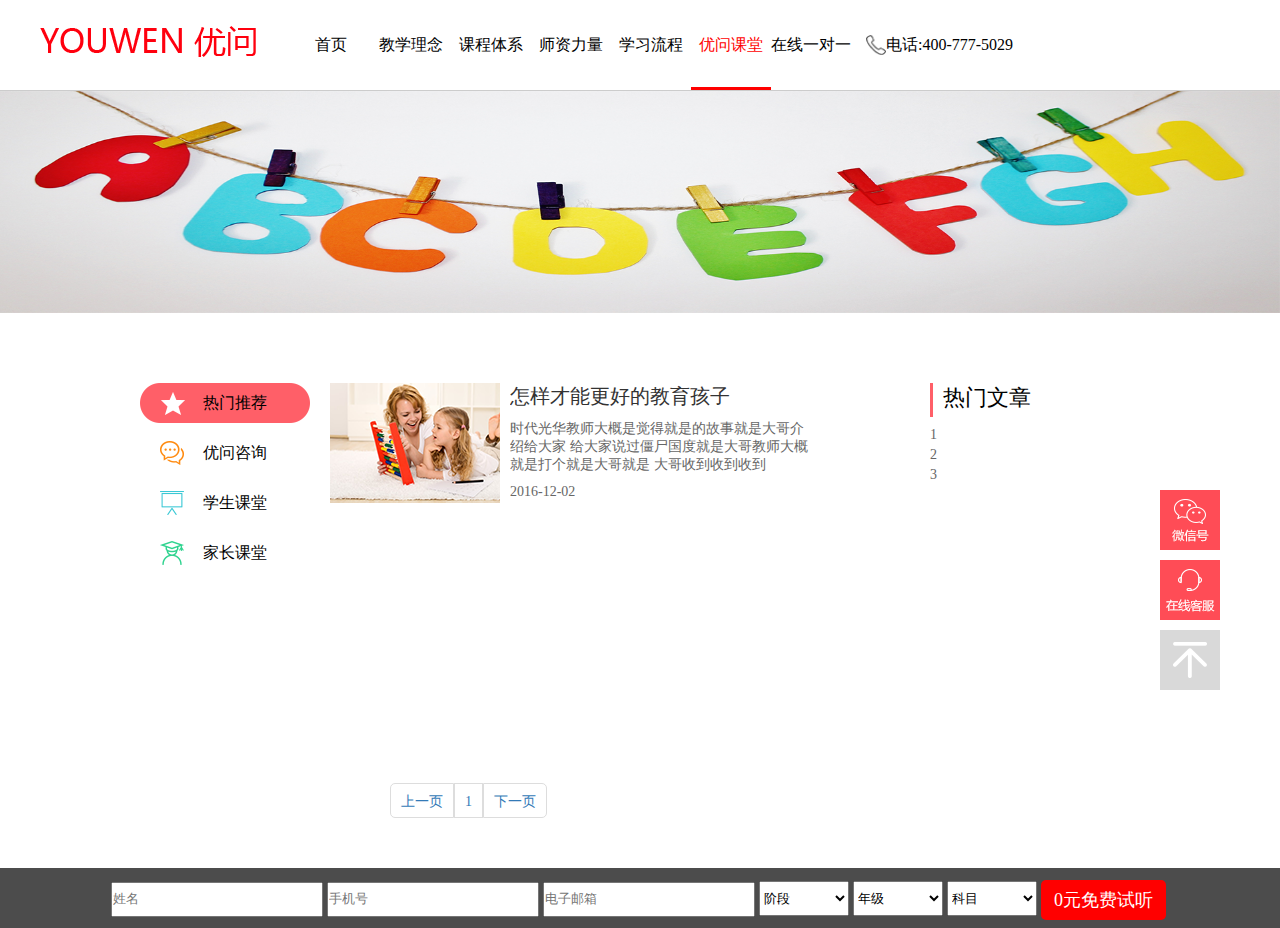
<file: class.html>
<!DOCTYPE html>
<html>
	<head>
		<meta charset="UTF-8">
		<title>师资力量</title>
		<link rel="stylesheet" type="text/css" href="css/class.css" />
		<link rel="stylesheet" type="text/css" href="css/animate.css"/>
		<script src="js/jquery-1.8.3.min.js"></script>
		<style type="text/css">
			.bg{display:none;position:fixed;top:0px;left:0px;width: 100%;height:300px;background: #000000;z-index:998;opacity: 0.5;}
			.tankuang{ display:none;
				width: 800px;
				height: 400px;
				/*background-color: #FFFFFF;*/
				border-radius: 10px ;position: fixed;
				bottom: 50px;
				z-index: 999;
				
				padding-top: 90px;
				background: #FFFFFF url(img/mtk_boy.png) no-repeat;
				background-position:left bottom;
				
			}
			.guanbi{font-family:"宋体";
				font-size: 30px;position: absolute;top:0px;right:0px;cursor: pointer;}
			.tijiao{
				width: 240px;
				height: 50px;
				background: #EA5D64;
				color: #fff;
				font-weight: 500;
				line-height: 50px;
				border-radius: 10px;
				text-align: center;
				font-size: 20px;
				cursor: pointer;
				margin-left: 30px;
				margin-top: 10px;
				
				
			}
			.tankuang span{
				position: relative;
				top: 10px;
				font-family:"宋体";
				font-size: 30px;
				font-weight: normal;
				color: red;
			}
			.tk_l{
				width: 400px;
				height: 110px;
				float: left;
				padding-left: 60px;
				font-size: 24px;
				line-height: 30px;
			}
			.tk_r{
				float: left;
				width:390px;
				border-left: 1px solid #ccc;
				padding-left: 20px;
			}
			.tankuang input{
				width: 310px;
				height: 45px;
				padding-left: 5px;
				margin-bottom: 10px;
				
			}
			.tankuang select{
				width: 120px;
				height: 42px;
				margin-right: 15px;
			}
		</style>
		<script type="text/javascript">
			$(function(){
				var xV=($(window).width()-800)/2;
				$(".tankuang").css("left",xV+"px");
				$(".bg").css("height",$(window).height()+"px");
				$(".guanbi").click(function(){
					$(".tankuang").hide();
					$(".bg").hide();
				});
				$(".yuyue").attr("href","javascript:;");
				$(".yuyue").click(function(){
					var topV=($(window).height()-$(".con").height())/2;
					var leftV=($(window).width()-$(".con").width())/2;
					$(".con").css({"top":topV+"px","left":leftV+"px"});
					
					$(".tankuang").show();
					$(".bg").show();
				
				});
				
				$(window).resize(function(){
					$(".bg").css("height",$(window).height()+'px');
					if($(".bg").css("display")=="block"){
					var topV=($(window).height()-$(".tankuang").height())/2;
					var leftV=($(window).width()-$(".tankuang").width())/2;
					$(".tankuang").css({"top":topV+"px","left":leftV+"px"});
					}
				});
				
				var phone=$("#phone").val();
				var reg1=/^[\u4e00-\u9fa5]{2,4}$/;
				var reg2=/^1[0-9]{10}$/;
				$("#name").blur(function(){
					
					var name=$("#name").val();
					if(reg1.test(name)){
						
						$("#s1").html("√").css("color","#008000");
					}else{
						$("#s1").html("×").css("color","red");
					}
				});
				$("#phone").blur(function(){
					
					var phone=$("#phone").val();
					if(reg2.test(phone)){
						
						$("#s2").html("√").css("color","#008000");
						
					}else{
						$("#s2").html("×").css("color","red");
					}
				});
				
			});
		window.onload=function(){
			$("body").scrollTop(0);
			var p=document.getElementById("p");
		var ci=document.getElementById("ci");
		var c=document.getElementById("c");
		
		p.onchange=function(){
			ci.options.length=0;//清空city里的option
			if(p.value=="小学"){
				ci.add(new Option("一年级","一年级",true,true),null);
				ci.add(new Option("二年级","二年级"),null);
				ci.add(new Option("三年级","三年级"),null);
				ci.add(new Option("四年级","四年级"),null);
				ci.add(new Option("五年级","五年级"),null);
				ci.add(new Option("六年级","六年级"),null);
				
			}
			if(p.value=="小升初"){
				ci.add(new Option("小升初","小升初",true,true),null);
				
			}
			if(p.value=="初中"){
				ci.add(new Option("初一","初一",true,true),null);
				ci.add(new Option("初二","初二"),null);
				ci.add(new Option("初三","初三"),null);
			}
			if(p.value=="中考冲刺"){
				ci.add(new Option("中考冲刺","中考冲刺",true,true),null);
				
			}
			if(p.value=="高中"){
				ci.add(new Option("高一","高一",true,true),null);
				ci.add(new Option("高二","高二"),null);
				ci.add(new Option("高三","高三"),null);
				
			}
			if(p.value=="高考冲刺"){
				ci.add(new Option("高考冲刺","高考冲刺",true,true),null);
				
			}
			
		}

		}
		
		</script>
		
	</head>
	<body>
				<div class="bg"></div>
		<div class="tankuang">
			<div class="tk_l">
				超小组&nbsp;分层次&nbsp;强互动<br/>
				全流程强化中小学生学习动力
			</div>
			<div class="tk_r">
				<form action="" method="post">
					<input type="text" name="" id="name" value="" placeholder="姓名"/><span id="s1">×</span><!--√-->
					<br/><input type="text" name="" id="phone" value=""  placeholder="手机号"/><span id="s2">×</span> 
					
					<br/>
					<select id="p" style="width: 90px;">
					<option value="小学">小学</option>
					<option value="小升初">小升初</option>
					<option value="初中">初中</option>
					<option value="中考冲刺">中考冲刺</option>
					<option value="高中">高中</option>
					<option value="高考冲刺">高考冲刺</option>

					</select>
					<select id="ci" style="width: 90px;">
						<option value="一年级">一年级</option>
						<option value="二年级">二年级</option>
						<option value="三年级">三年级</option>
						<option value="四年级">四年级</option>
						<option value="五年级">五年级</option>
						<option value="六年级">六年级</option>
					</select>
					<select id="c" style="width: 90px;">
						<option value="语文">语文</option>
						<option value="数学">数学</option>
						<option value="英语">英语</option>
						
					</select>


					<div class="tijiao">免费预约</div>
				</form>
			</div>
			
			
			
			<div class="guanbi">×</div>
		</div>

		<div id="contain">
			<!--第一屏幕-->
			
				<div class="top_bg">
					<div class="top">
						<div class="logo"><img src="img/logo.png" /></div>
						<ul>
							<a href="index.html">
								<li>首页</li>
							</a>
							<a href="teachidea.html">
								<li>教学理念</li>
							</a>
							<a href="class.html">
								<li>课程体系</li>
							</a>
							<a href="teacher.html">
								<li>师资力量</li>
							</a>
							<a href="flowchart.html">
								<li>学习流程</li>
							</a>
							<a href="javascript:;">
								<li class="ac">优问课堂</li>
							</a>
							<a href="one.html">
								<li>在线一对一</li>
							</a>
						</ul>
						<span>电话:400-777-5029</span>
					</div>
				</div>
				<img class="wow bounceInDown" src="img/class/abcdefg.png" style="width: 100%;height:222px" />
				<div class="main_contain wow bounceInDown">
					<div class="main_left">
						<div id="main_1" class="cd">热门推荐</div>
						<div id="main_2">优问咨询</div>
						<div id="main_3">学生课堂</div>
						<div id="main_4">家长课堂</div>
					</div>
					<div class="main_center" style="padding-left: 0px;">
						
						<div id="center_1">
							<img src="img/class//news1.png" width="170px" style="float:left" style="float:left;"/>
							<div style="float:left;width: 300px;overflow: hidden;"><h1>怎样才能更好的教育孩子</h1>
							<p>时代光华教师大概是觉得就是的故事就是大哥介绍给大家 给大家说过僵尸国度就是大哥教师大概就是打个就是大哥就是 大哥收到收到收到</p>
							<p> 2016-12-02</p>
							</div>
							<div style="clear: both;"></div>
						</div>
						<div id="center_2" style="float:left">
							<img src="img/class/a.jpg" width="170px" height="120px" style="float:left;"/>
							<div style="float:left;width: 300px;"><h1>怎样让你的孩子赢在起跑线上</h1>
							<p>时代光华教师大概是觉得就是的故事就是大哥介绍给大家 给大家说过僵尸国度就是大哥教师大概就是打个就是大哥就是 大哥收到收到收到</p>
							<p> 2016-12-02</p>
							</div>
							<div style="clear: both;"></div>
						</div>
						<div id="center_3" style="float:left">
							<img src="img/class/b.jpg" width="170px" height="120px" style="float:left;"/>
							<div style="float:left;width: 300px;"><h1>提高孩子情商</h1>
							<p>时代光华教师大概是觉得就是的故事就是大哥介绍给大家 给大家说过僵尸国度就是大哥教师大概就是打个就是大哥就是 大哥收到收到收到</p>
							<p> 2017-2-12</p>
							</div>
							<div style="clear: both;"></div>
						</div>
						<div id="center_4" style="float:left">
							<img src="img/class/c.jpg"  width="170px" height="120px" style="float:left;"/>
							<div style="float:left;width: 300px;"><h1>发育孩子智力</h1>
							<p>时代光华教师大概是觉得就是的故事就是大哥介绍给大家 给大家说过僵尸国度就是大哥教师大概就是打个就是大哥就是 大哥收到收到收到</p>
							<p> 2017-1-02</p>
							</div>
							<div style="clear: both;"></div>
						</div>
						
					</div>
					<div class="main_right">
						<ul>
							<li>热门文章</li>
							<li>1</li>
							<li>2</li>
							<li>3</li>
						</ul>
					</div>
					<div style="clear:both"></div>
					<div class="page">
						<ul>
							<li style="border-radius: 5px 0 0 5px;">上一页</li>
							<li>1</li>
							<li style="border-radius: 0 5px   5px 0;">下一页</li>
						</ul>
					</div>
					<div style="clear:both"></div>
				</div>
			
			<div class="footer" style="background-color: #4C4C4C;height: 60px ;line-height: 60px; margin-top: 50px;">
				<div class="foot">
					<input type="text" name="" id="" value="" placeholder="姓名" / style="margin-left: 71px;">
					<input type="text" name="" id="" value="" placeholder="手机号" />
					<input type="text" name="" id="" value="" placeholder="电子邮箱" />
					<select name="" style="width: 90px;">
						<option value="">阶段</option>
						<option value="">小学</option>
						<option value="">初中</option>
						<option value="">阶段</option>
						<option value="">冲刺</option>
					</select>
					<select name="" style="width: 90px;">
						<option value="">年级</option>
						<option value="">一年级</option>
						<option value="">二年级</option>
						<option value="">三年级</option>
						<option value="">四年级</option>
						<option value="">五年级</option>
						<option value="">六年级</option>
					</select>
					<select name="" style="width: 90px;">
						<option value="">科目</option>
						<option value="">科目</option>
						<option value="">科目</option>
					</select>
					<a href="" class="yuyue" style="width: 125px;height: 40px;font-size: 18px;line-height: 40px;margin-top: 0px;display: inline-block;position: relative;top:3px">0元免费试听</a>
				</div>
			</div>
		</div>
		<!---------------------------->
		<!--第五屏-->
		</div>
		</div>
		<div class="cebian">
			<div class="weixin"><img src="img/codepic.png" /></div>
			<div class="kefu"></div>
			<div class="top1"></div>
		</div>
	</body>
	<script src="js/wow.min.js" type="text/javascript" charset="utf-8"></script>
	<script type="text/javascript">
		
		$(function() {
			wow = new WOW({
				             animateClass: 'animated',
				          });
				         wow.init();
				         
			$('.top1').click(function(){$('html,body').animate({scrollTop: '0px'}, 800);});
			
			$("#main_1").on("click",function(){
				
				$("#center_1").fadeIn(500).siblings().fadeOut(500);
				$("#main_1").css("background","url(img/class/star1.png) no-repeat left center ");
				$("#main_2").css("background","url(img/class/tip.png) no-repeat 20px center ");
				$("#main_3").css("background","url(img/class/screen.png) no-repeat 20px center ");
				$("#main_4").css("background","url(img/class/doctor.png) no-repeat 20px center ");
				
				
			});
			$("#main_1").trigger("click",function(){});
			$("#main_2").on("click",function(){
				$("#center_2").fadeIn(500).siblings().fadeOut(500);
				
				$("#main_1").css("background","url(img/class/star.png) no-repeat 20px center ");
				$("#main_2").css("background","url(img/class/tip1.png) no-repeat left center ");
				$("#main_3").css("background","url(img/class/screen.png) no-repeat 20px center ");
				$("#main_4").css("background","url(img/class/doctor.png) no-repeat 20px center ");
			});
			$("#main_3").on("click",function(){
				$("#center_3").fadeIn(500).siblings().fadeOut(500);
				
				$("#main_1").css("background","url(img/class/star.png) no-repeat 20px center ");
				$("#main_2").css("background","url(img/class/tip.png) no-repeat 20px center ");
				$("#main_3").css("background","url(img/class/screen1.png) no-repeat left center ");
				$("#main_4").css("background","url(img/class/doctor.png) no-repeat 20px center ");
			});
			$("#main_4").on("click",function(){
				$("#center_4").fadeIn(500).siblings().fadeOut(500);
				
				$("#main_1").css("background","url(img/class/star.png) no-repeat 20px center ");
				$("#main_2").css("background","url(img/class/tip.png) no-repeat 20px center ");
				$("#main_3").css("background","url(img/class/screen.png) no-repeat 20px center ");
				$("#main_4").css("background","url(img/class/doctor1.png) no-repeat left center ");
			})

		})
	</script>

</html>
</file>
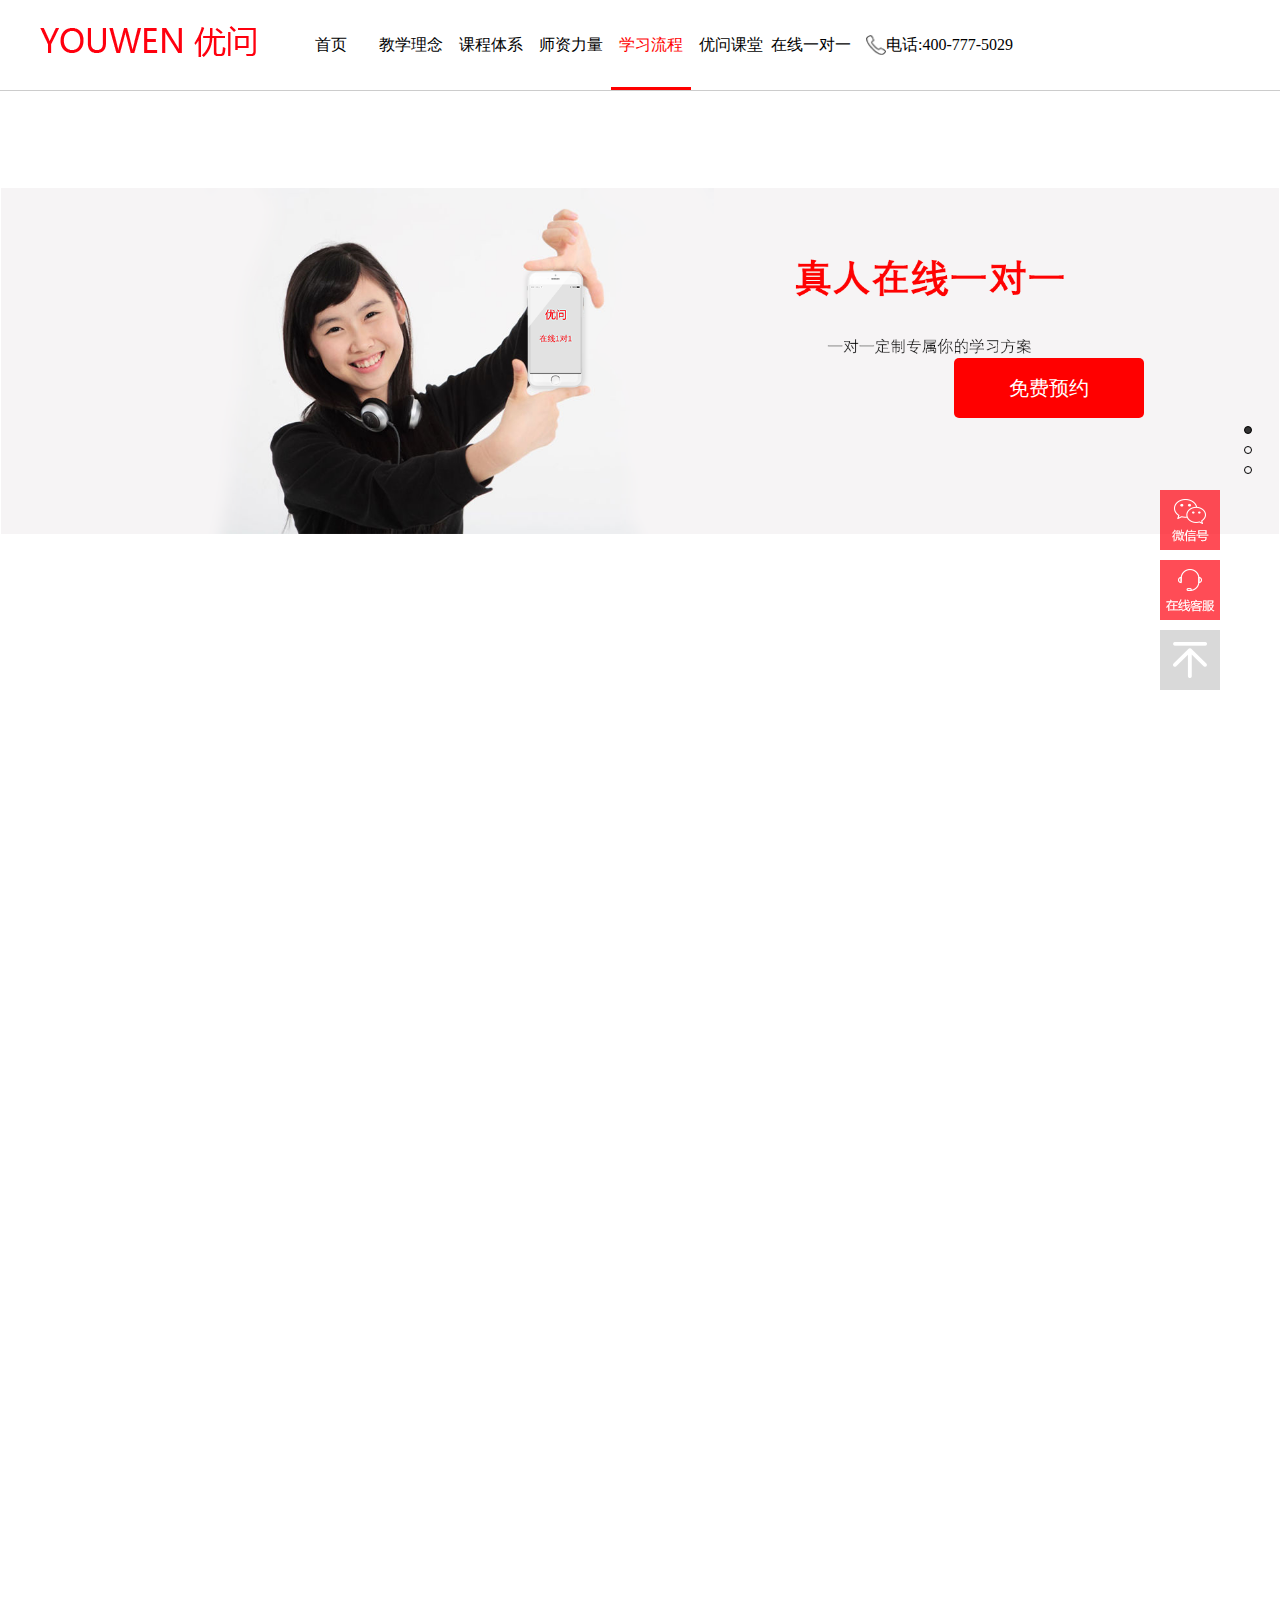
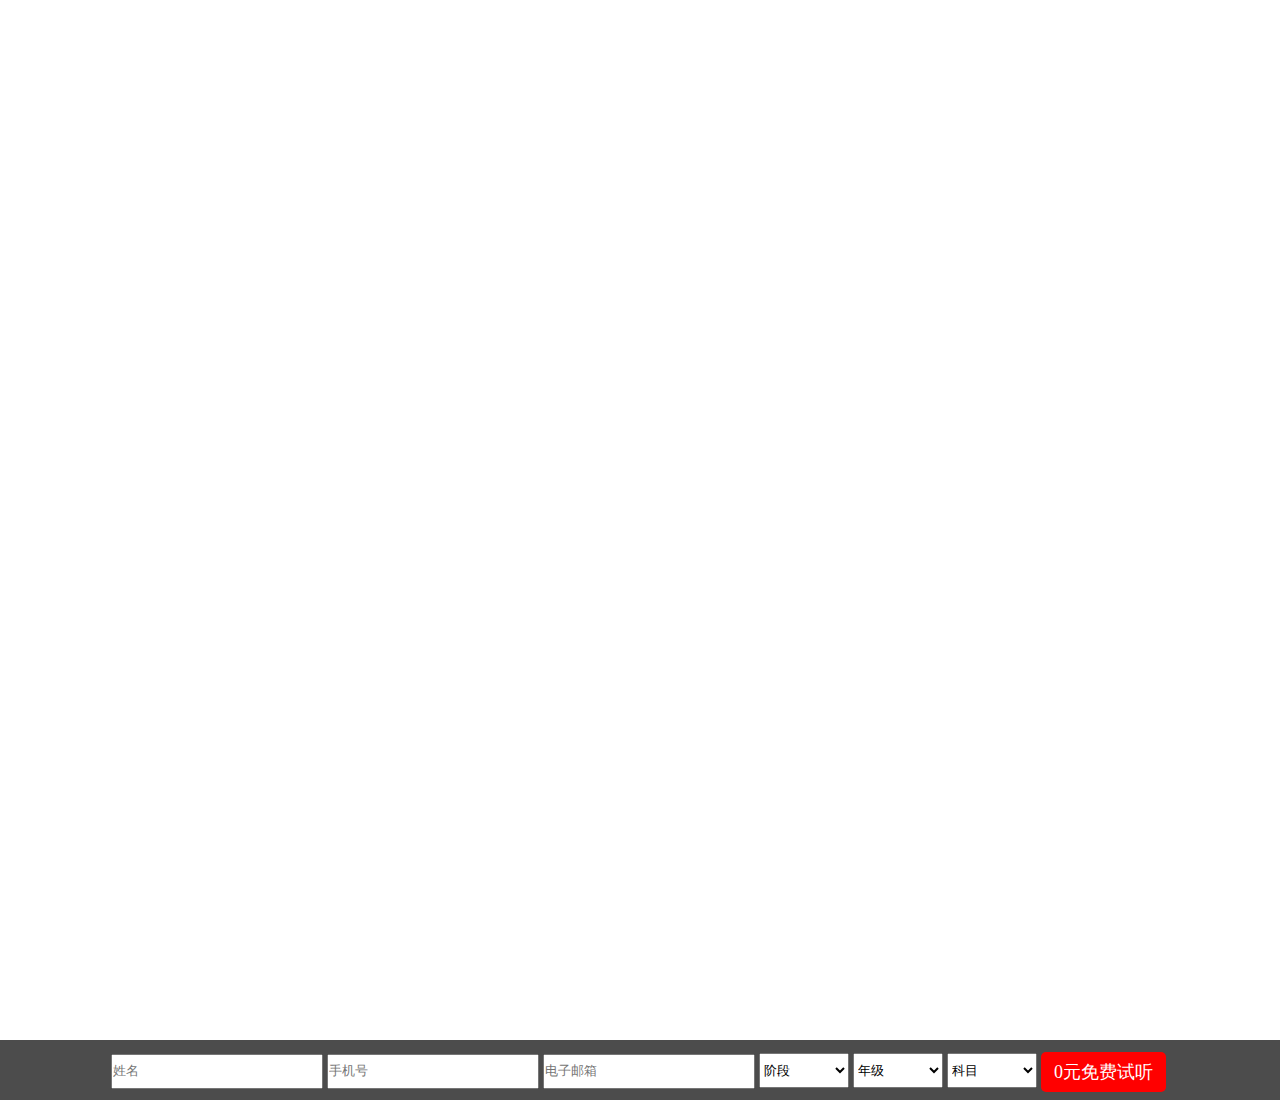
<file: flowchart.html>
<!DOCTYPE html>
<html>

	<head>
		<meta charset="UTF-8">
		<title>学习流程</title>
		
		
		<link rel="stylesheet" type="text/css" href="css/swiper.min.css"/>
<link rel="stylesheet" type="text/css" href="css/animate.css"/>
		<link rel="stylesheet" type="text/css" href="css/flowchat.css"/>
		<link rel="stylesheet" type="text/css" href="css/jquery.fullPage.css"/>
		<script src="js/jquery-1.8.3.min.js" type="text/javascript" charset="utf-8"></script>
		<style type="text/css">
			.bg{display:none;position:fixed;top:0px;left:0px;width: 100%;height:300px;background: #000000;z-index:998;opacity: 0.5;}
			.tankuang{ display:none;
				width: 800px;
				height: 400px;
				/*background-color: #FFFFFF;*/
				border-radius: 10px ;position: fixed;
				bottom: 50px;
				z-index: 999;
				
				padding-top: 90px;
				background: #FFFFFF url(img/mtk_boy.png) no-repeat;
				background-position:left bottom;
				
			}
			.guanbi{font-family:"宋体";
				font-size: 30px;position: absolute;top:0px;right:0px;cursor: pointer;}
			.tijiao{
				width: 240px;
				height: 50px;
				background: #EA5D64;
				color: #fff;
				font-weight: 500;
				line-height: 50px;
				border-radius: 10px;
				text-align: center;
				font-size: 20px;
				cursor: pointer;
				margin-left: 30px;
				margin-top: 10px;
				
				
			}
			.tankuang span{
				position: relative;
				top: 10px;
				font-family:"宋体";
				font-size: 30px;
				font-weight: normal;
				color: red;
			}
			.tk_l{
				width: 400px;
				height: 110px;
				float: left;
				padding-left: 60px;
				font-size: 24px;
				line-height: 30px;
			}
			.tk_r{
				float: left;
				width:390px;
				border-left: 1px solid #ccc;
				padding-left: 20px;
			}
			.tankuang input{
				width: 310px;
				height: 45px;
				padding-left: 5px;
				margin-bottom: 10px;
				
			}
			.tankuang select{
				width: 120px;
				height: 42px;
				margin-right: 15px;
			}
		</style>
		<script type="text/javascript">
			$(function(){
				var xV=($(window).width()-800)/2;
				$(".tankuang").css("left",xV+"px");
				$(".bg").css("height",$(window).height()+"px");
				$(".guanbi").click(function(){
					$(".tankuang").hide();
					$(".bg").hide();
				});
				$(".yuyue").attr("href","javascript:;");
				$(".yuyue").click(function(){
					var topV=($(window).height()-$(".con").height())/2;
					var leftV=($(window).width()-$(".con").width())/2;
					$(".con").css({"top":topV+"px","left":leftV+"px"});
					
					$(".tankuang").show();
					$(".bg").show();
				
				});
				
				$(window).resize(function(){
					$(".bg").css("height",$(window).height()+'px');
					if($(".bg").css("display")=="block"){
					var topV=($(window).height()-$(".tankuang").height())/2;
					var leftV=($(window).width()-$(".tankuang").width())/2;
					$(".tankuang").css({"top":topV+"px","left":leftV+"px"});
					}
				});
				
				var phone=$("#phone").val();
				var reg1=/^[\u4e00-\u9fa5]{2,4}$/;
				var reg2=/^1[0-9]{10}$/;
				$("#name").blur(function(){
					
					var name=$("#name").val();
					if(reg1.test(name)){
						
						$("#s1").html("√").css("color","#008000");
					}else{
						$("#s1").html("×").css("color","red");
					}
				});
				$("#phone").blur(function(){
					
					var phone=$("#phone").val();
					if(reg2.test(phone)){
						
						$("#s2").html("√").css("color","#008000");
						
					}else{
						$("#s2").html("×").css("color","red");
					}
				});
				
			});
		window.onload=function(){
			$("body").scrollTop(0);
			var p=document.getElementById("p");
		var ci=document.getElementById("ci");
		var c=document.getElementById("c");
		
		p.onchange=function(){
			ci.options.length=0;//清空city里的option
			if(p.value=="小学"){
				ci.add(new Option("一年级","一年级",true,true),null);
				ci.add(new Option("二年级","二年级"),null);
				ci.add(new Option("三年级","三年级"),null);
				ci.add(new Option("四年级","四年级"),null);
				ci.add(new Option("五年级","五年级"),null);
				ci.add(new Option("六年级","六年级"),null);
				
			}
			if(p.value=="小升初"){
				ci.add(new Option("小升初","小升初",true,true),null);
				
			}
			if(p.value=="初中"){
				ci.add(new Option("初一","初一",true,true),null);
				ci.add(new Option("初二","初二"),null);
				ci.add(new Option("初三","初三"),null);
			}
			if(p.value=="中考冲刺"){
				ci.add(new Option("中考冲刺","中考冲刺",true,true),null);
				
			}
			if(p.value=="高中"){
				ci.add(new Option("高一","高一",true,true),null);
				ci.add(new Option("高二","高二"),null);
				ci.add(new Option("高三","高三"),null);
				
			}
			if(p.value=="高考冲刺"){
				ci.add(new Option("高考冲刺","高考冲刺",true,true),null);
				
			}
			
		}

		}
		
		</script>
	</head>
	<body>
		<div class="bg"></div>
		<div class="tankuang">
			<div class="tk_l">
				超小组&nbsp;分层次&nbsp;强互动<br/>
				全流程强化中小学生学习动力
			</div>
			<div class="tk_r">
				<form action="" method="post">
					<input type="text" name="" id="name" value="" placeholder="姓名"/><span id="s1">×</span><!--√-->
					<br/><input type="text" name="" id="phone" value=""  placeholder="手机号"/><span id="s2">×</span> 
					
					<br/>
					<select id="p" style="width: 90px;">
					<option value="小学">小学</option>
					<option value="小升初">小升初</option>
					<option value="初中">初中</option>
					<option value="中考冲刺">中考冲刺</option>
					<option value="高中">高中</option>
					<option value="高考冲刺">高考冲刺</option>

					</select>
					<select id="ci" style="width: 90px;">
						<option value="一年级">一年级</option>
						<option value="二年级">二年级</option>
						<option value="三年级">三年级</option>
						<option value="四年级">四年级</option>
						<option value="五年级">五年级</option>
						<option value="六年级">六年级</option>
					</select>
					<select id="c" style="width: 90px;">
						<option value="语文">语文</option>
						<option value="数学">数学</option>
						<option value="英语">英语</option>
						
					</select>


					<!--<select id="province" name="" style="width: 90px;">
						<option value="">阶段</option>
						<option value="">小学</option>
						<option value="">初中</option>
						<option value="">阶段</option>
						<option value="">冲刺</option>
					</select>
					<select id="city" name="" style="width: 90px;">
						<option value="">年级</option>
						<option value="">一年级</option>
						<option value="">二年级</option>
						<option value="">三年级</option>
						<option value="">四年级</option>
						<option value="">五年级</option>
						<option value="">六年级</option>
					</select>
					<select name="" style="width: 90px;">
						<option value="">科目</option>
						<option value="">科目</option>
						<option value="">科目</option>
					</select>-->
					<div class="tijiao">免费预约</div>
				</form>
			</div>
			
			
			
			<div class="guanbi">×</div>
		</div>
		<div id="contain"  >
			
			<!--第一屏幕-->
			<div class="section" style="padding-top: 0;">
				<div class="top_bg">
					<div class="top">
						<div class="logo"><img src="img/logo.png" /></div>
						<ul>
							<a href="index.html">
								<li>首页</li>
							</a>
							<a href="teachidea.html">
								<li>教学理念</li>
							</a>
							<a href="subject.html">
								<li>课程体系</li>
							</a>
							<a href="teacher.html">
								<li>师资力量</li>
							</a>
							<a href="javascript:;" >
								<li class="ac">学习流程</li>
							</a>
							<a href="class.html">
								<li>优问课堂</li>
							</a>
							<a href="one.html">
								<li>在线一对一</li>
							</a>
						</ul>
						<span>电话:400-777-5029</span>
					</div>
					
				</div>
				
					<div class="content_1 wow bounceInDown" >
					<img src="img/banner.png" width="100%"/>
					<a style="width: 190px;height: 60px;line-height: 60px;position: relative;top:-200px;left: 409px;" class="yuyue" href="">免费预约</a>
					
				</div>
			
			</div>
			
			<div class="section">	
				<div class="con_2"  >
					
					<p class=" wow bounceInDown" style="font-size: 30px;color: #000000;"> 	专业的<span style="font-size: 36px;color: red;">团队服务</span></p>
					<p class=" wow bounceInDown" style="font-size: 25px;color: #000000;margin-top:50px">为孩子找到最合适的学习方法</p>
					
					<img  class=" wow bounceInDown"src="img/flowchart/flowimg.png" width="1000px" height="400px" style="margin-top:50px" />
					<a  href="" class="yuyue wow bounceInDown" style="margin-top: 50px;">免费预约</a>
					</div>

			</div>
			
			<div class="section">
			<div class="con_4">
					<p class="p1 wow bounceInDown">全方位的<span style="color: red;font-size: 40px;">跟进沟通</span></p>
					<p class="p2  wow bounceInDown" style="margin-top: 50px;">时刻关注孩子的学习进展</p>
					<div class="picShow wow bounceInDown" style="margin-top: 50px;">
						<div class="pic1"><img src="img/xue.png" alt="" /></div>
						<div class="pic2"><img src="img/lian.png"/></div>
						<div class="pic3"><img src="img/gai.png"/></div>
						<div class="pic4"><img src="img/ce.png"/></div>
						<div class="pic5"><img src="img/ping.png"/></div>
					</div>
					<a class="yuyue wow bounceInDown" style="margin-top:70px" href="" >免费预约</a>
					
				</div>
				<div class="footer" >
				<div class="foot">
						<input type="text" name="" id="" value=""  placeholder="姓名"/ style="margin-left: 71px;">
					<input type="text" name="" id="" value=""  placeholder="手机号"/>
					<input type="text" name="" id="" value=""  placeholder="电子邮箱"/>
					<select name="" style="width: 90px;">
						<option value="">阶段</option>
						<option value="">小学</option>
						<option value="">初中</option>
						<option value="">阶段</option>
						<option value="">冲刺</option>
					</select>
					<select name="" style="width: 90px;">
						<option value="">年级</option>
						<option value="">一年级</option>
						<option value="">二年级</option>
						<option value="">三年级</option>
						<option value="">四年级</option>
						<option value="">五年级</option>
						<option value="">六年级</option>
					</select>
					<select name="" style="width: 90px;">
						<option value="">科目</option>
						<option value="">科目</option>
						<option value="">科目</option>
					</select>
					
					<a href="" class="yuyue" style="width: 125px;height: 40px;font-size: 18px;line-height: 40px;margin-top: 0px;display: inline-block;position: relative;top:3px">0元免费试听</a>
					</div>
					</div>
				</div>
			
			
<!---------------------------->
			
			
			<!--第五屏-->
			
			</div>
	</div>
	<div class="cebian">	
		<div class="weixin"><img src="img/codepic.png"/></div>
		<div class="kefu"></div>
		<a href="#page1"><div class="top1"></div></a>
		
	</div>
	</body>
	
	<script src="js/jquery.fullPage.min.js" type="text/javascript" charset="utf-8"></script>
	<script src="js/wow.min.js" type="text/javascript" charset="utf-8"></script>
	<script src="js/swiper.min.js" type="text/javascript" charset="utf-8"></script>
	<script type="text/javascript">
		$(function() {
			$('#contain').fullpage({
				
				navigation:true,
				verticalCentered:false,
				anchors: ['page1', 'page2', 'page3'],
				  scrollBar: true,
				     afterRender: function(){
				         wow = new WOW({
				             animateClass: 'animated',
				          });
				         wow.init();
				     },

			});
			
			
			$("body").css("overflow","hidden");
			
			new Swiper('.swiper-container', {
		        pagination: '.swiper-pagination',
		        paginationClickable: true,
		        nextButton: '.swiper-button-next',
		        prevButton: '.swiper-button-prev',
		        spaceBetween: 30,
		         autoplay: 2000,
		        effect: 'fade',
		        loop:true,
		        
		       
    		});
    		
    		//自动调整class="swiper-container"高度
    		var sH=$(".section").css("height");
//  		
    		sH=parseInt(sH)-90;
//			$(".content_2").css("height",sH+90+"px");
$(".content_1 img").css("margin-top",sH*0.02+"px");
$(".content_1").css({"padding-top":sH*0.1+"px"});
//  		$(".content_1").css("height",sH+"px");
//  		$(".content_3").css("height",sH+90+"px");
//  		$(".con_3").children("ul").css("height",sH+90+"px");
//  		$(".top1").on("click",function(){
//  			$("#fp-nav ul li:first a span").trigger("click");
//
//  		});
    		
    		//
//  		function ab(){
//  			alert($("#contex_2").children(".c_active").attr("id"));
//  		}
    		//contex_2出现
    		
    		
		})
	</script>

</html>
</file>
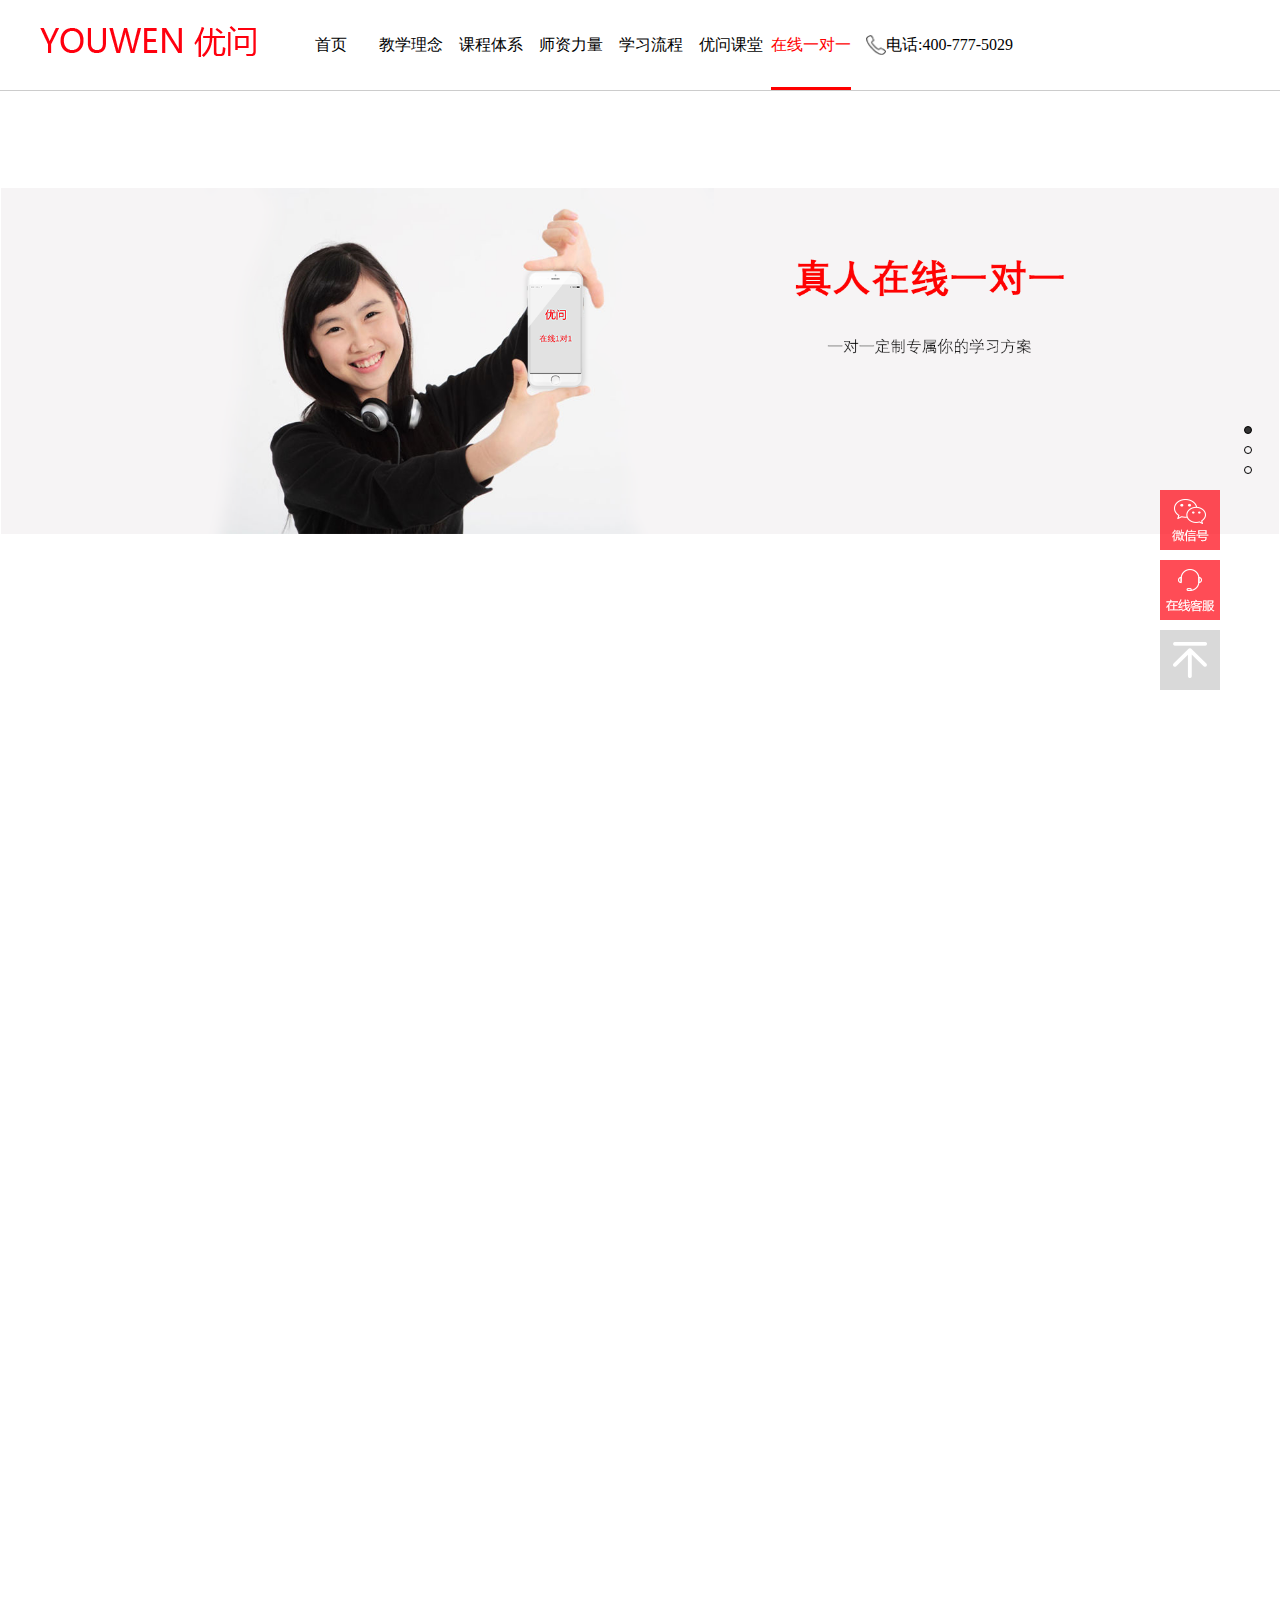
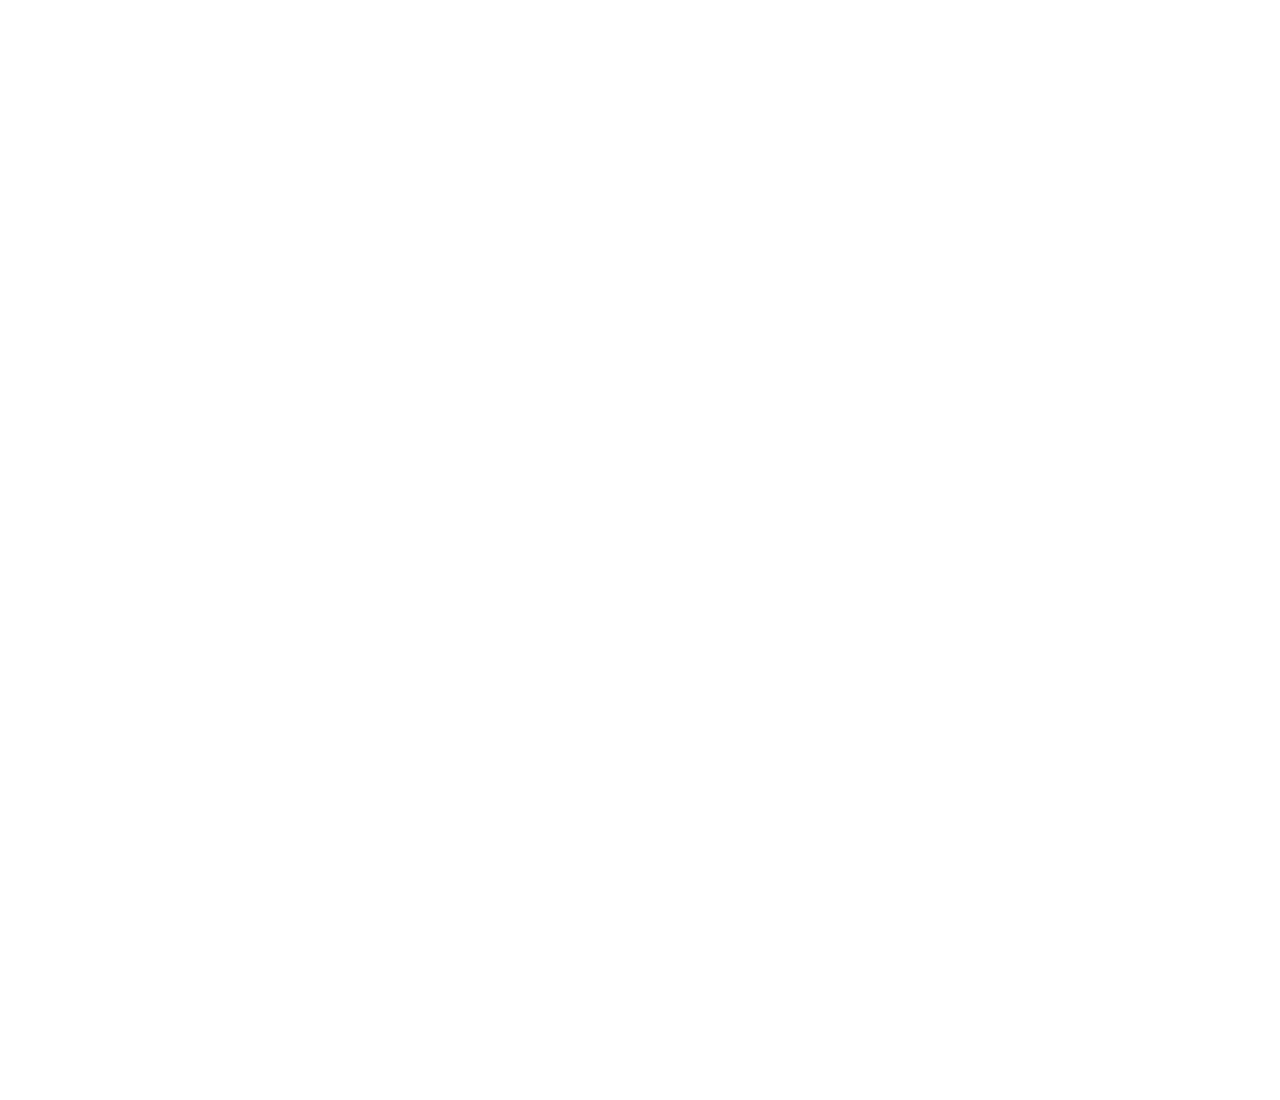
<file: one.html>
<!DOCTYPE html>
<html>

	<head>
		<meta charset="UTF-8">
		<title>学习一对一</title>
		
		
		<link rel="stylesheet" type="text/css" href="css/swiper.min.css"/>

		<link rel="stylesheet" type="text/css" href="css/one.css"/>
		<link rel="stylesheet" type="text/css" href="css/jquery.fullPage.css"/>
		<script src="js/jquery-1.8.3.min.js" type="text/javascript" charset="utf-8"></script>
		<link rel="stylesheet" type="text/css" href="css/animate.css"/>
				<style type="text/css">
			.bg{display:none;position:fixed;top:0px;left:0px;width: 100%;height:300px;background: #000000;z-index:998;opacity: 0.5;}
			.tankuang{ display:none;
				width: 800px;
				height: 400px;
				/*background-color: #FFFFFF;*/
				border-radius: 10px ;position: fixed;
				bottom: 50px;
				z-index: 999;
				
				padding-top: 90px;
				background: #FFFFFF url(img/mtk_boy.png) no-repeat;
				background-position:left bottom;
				
			}
			.guanbi{font-family:"宋体";
				font-size: 30px;position: absolute;top:0px;right:0px;cursor: pointer;}
			.tijiao{
				width: 240px;
				height: 50px;
				background: #EA5D64;
				color: #fff;
				font-weight: 500;
				line-height: 50px;
				border-radius: 10px;
				text-align: center;
				font-size: 20px;
				cursor: pointer;
				margin-left: 30px;
				margin-top: 10px;
				
				
			}
			.tankuang span{
				position: relative;
				top: 10px;
				font-family:"宋体";
				font-size: 30px;
				font-weight: normal;
				color: red;
			}
			.tk_l{
				width: 400px;
				height: 110px;
				float: left;
				padding-left: 60px;
				font-size: 24px;
				line-height: 30px;
			}
			.tk_r{
				float: left;
				width:390px;
				border-left: 1px solid #ccc;
				padding-left: 20px;
			}
			.tankuang input{
				width: 310px;
				height: 45px;
				padding-left: 5px;
				margin-bottom: 10px;
				
			}
			.tankuang select{
				width: 120px;
				height: 42px;
				margin-right: 15px;
			}
		</style>
		<script type="text/javascript">
			$(function(){
				var xV=($(window).width()-800)/2;
				$(".tankuang").css("left",xV+"px");
				$(".bg").css("height",$(window).height()+"px");
				$(".guanbi").click(function(){
					$(".tankuang").hide();
					$(".bg").hide();
				});
				$(".yuyue").attr("href","javascript:;");
				$(".yuyue").click(function(){
					var topV=($(window).height()-$(".con").height())/2;
					var leftV=($(window).width()-$(".con").width())/2;
					$(".con").css({"top":topV+"px","left":leftV+"px"});
					
					$(".tankuang").show();
					$(".bg").show();
				
				});
				
				$(window).resize(function(){
					$(".bg").css("height",$(window).height()+'px');
					if($(".bg").css("display")=="block"){
					var topV=($(window).height()-$(".tankuang").height())/2;
					var leftV=($(window).width()-$(".tankuang").width())/2;
					$(".tankuang").css({"top":topV+"px","left":leftV+"px"});
					}
				});
				
				var phone=$("#phone").val();
				var reg1=/^[\u4e00-\u9fa5]{2,4}$/;
				var reg2=/^1[0-9]{10}$/;
				$("#name").blur(function(){
					
					var name=$("#name").val();
					if(reg1.test(name)){
						
						$("#s1").html("√").css("color","#008000");
					}else{
						$("#s1").html("×").css("color","red");
					}
				});
				$("#phone").blur(function(){
					
					var phone=$("#phone").val();
					if(reg2.test(phone)){
						
						$("#s2").html("√").css("color","#008000");
						
					}else{
						$("#s2").html("×").css("color","red");
					}
				});
				
			});
		window.onload=function(){
			$("body").scrollTop(0);
			var p=document.getElementById("p");
		var ci=document.getElementById("ci");
		var c=document.getElementById("c");
		
		p.onchange=function(){
			ci.options.length=0;//清空city里的option
			if(p.value=="小学"){
				ci.add(new Option("一年级","一年级",true,true),null);
				ci.add(new Option("二年级","二年级"),null);
				ci.add(new Option("三年级","三年级"),null);
				ci.add(new Option("四年级","四年级"),null);
				ci.add(new Option("五年级","五年级"),null);
				ci.add(new Option("六年级","六年级"),null);
				
			}
			if(p.value=="小升初"){
				ci.add(new Option("小升初","小升初",true,true),null);
				
			}
			if(p.value=="初中"){
				ci.add(new Option("初一","初一",true,true),null);
				ci.add(new Option("初二","初二"),null);
				ci.add(new Option("初三","初三"),null);
			}
			if(p.value=="中考冲刺"){
				ci.add(new Option("中考冲刺","中考冲刺",true,true),null);
				
			}
			if(p.value=="高中"){
				ci.add(new Option("高一","高一",true,true),null);
				ci.add(new Option("高二","高二"),null);
				ci.add(new Option("高三","高三"),null);
				
			}
			if(p.value=="高考冲刺"){
				ci.add(new Option("高考冲刺","高考冲刺",true,true),null);
				
			}
			
		}

		}
		
		</script>

	</head>
	<body>
				<div class="bg"></div>
		<div class="tankuang">
			<div class="tk_l">
				超小组&nbsp;分层次&nbsp;强互动<br/>
				全流程强化中小学生学习动力
			</div>
			<div class="tk_r">
				<form action="" method="post">
					<input type="text" name="" id="name" value="" placeholder="姓名"/><span id="s1">×</span><!--√-->
					<br/><input type="text" name="" id="phone" value=""  placeholder="手机号"/><span id="s2">×</span> 
					
					<br/>
					<select id="p" style="width: 90px;">
					<option value="小学">小学</option>
					<option value="小升初">小升初</option>
					<option value="初中">初中</option>
					<option value="中考冲刺">中考冲刺</option>
					<option value="高中">高中</option>
					<option value="高考冲刺">高考冲刺</option>

					</select>
					<select id="ci" style="width: 90px;">
						<option value="一年级">一年级</option>
						<option value="二年级">二年级</option>
						<option value="三年级">三年级</option>
						<option value="四年级">四年级</option>
						<option value="五年级">五年级</option>
						<option value="六年级">六年级</option>
					</select>
					<select id="c" style="width: 90px;">
						<option value="语文">语文</option>
						<option value="数学">数学</option>
						<option value="英语">英语</option>
						
					</select>


					<div class="tijiao">免费预约</div>
				</form>
			</div>
			
			
			
			<div class="guanbi">×</div>
		</div>

		<div id="contain"  >
			
			<!--第一屏幕-->
			<div class="section">
				<div class="top_bg">
					<div class="top">
						<div class="logo"><img src="img/logo.png" /></div>
						<ul>
							<a href="index.html">
								<li>首页</li>
							</a>
							<a href="teachidea.html">
								<li>教学理念</li>
							</a>
							<a href="subject.html">
								<li>课程体系</li>
							</a>
							<a href="teacher.html">
								<li>师资力量</li>
							</a>
							<a href="flowchart.html">
								<li>学习流程</li>
							</a>
							<a href="class.html">
								<li>优问课堂</li>
							</a>
							<a href="javascript:;">
								<li class="ac">在线一对一</li>
							</a>
						</ul>
						<span>电话:400-777-5029</span>
					</div>
					
				</div>
				<div class="content_1 wow bounceInDown">
					<img src="img/banner.png" width="100%"/>
					<!--<a style="width: 190px;height: 60px;line-height: 60px;margin-left:66%;margin-top: 25%;" class="yuyue" href="">免费预约</a>-->
					
				</div>
			</div>
			
			<div class="section" style="overflow: hidden;">	
				<div class="con_2 "  >
					<p class="wow bounceInDown" style="margin-top: 50px;"><span>在线直播</span>在家也能学习</p>
					
					
					<ul class="ul_1" >
						<li class="wow bounceInLeft" style="margin-top:67px;color: red; font-size:24px;">在线教育</li>
						<li class="wow bounceInLeft" style="margin-top: 30px;"> ①随时随地上课</li>
						<li class="wow bounceInLeft" > ②VIP礼遇，老师注意力100%关注一个孩子</li>
						<li class="wow bounceInLeft"> ③无需花费大量时间和精力在路上接送孩子 </li>
						<li class="wow bounceInLeft"> ④丰富多彩的图文结合教学</li>
						
						<li class="wow bounceInLeft"> ⑤大数据分析孩子学习短板并科学解决或避免</li>
						
						
						<div style="clear: both;"></div>
					</ul>
					<img src="img/one/imgvideo.png" class="wow bounceInLeft"/>
					
					<a href="" class="yuyue wow bounceInUp" style="margin-top: 100px;" >免费预约</a>
					</div>

			</div>
			<div class="section">
				<div class="con_3">
			
							
							
								<p class="p1 wow bounceInDown" >在线教育<span style="color: red;font-size: 40px;">四大优势</span></p>
								
								<div class="kuai wow bounceInLeft"style="top:75px;left: 50px;">
									<p class="p2"> <span style="display:inline-block;font-size: 60px;color: #ccc;position: relative;top: 13px;">01</span>&nbsp;&nbsp;&nbsp;个性化学习</p>
									<p class="p3">打破传统教育的固定时间、固定课堂对老师的界限</p>
									
								</div>
								<div class="kuai wow bounceInLeft" style="top:75px;right: 50px;">
									<p class="p2"> <span style="display:inline-block;font-size: 60px;color: #ccc;position: relative;top: 13px;">02</span>&nbsp;&nbsp;&nbsp;个性化学习</p>
									<p class="p3">打破传统教育的固定时间、固定课堂对老师的界限</p>
									
								</div>
								<div class="kuai wow bounceInLeft" style="bottom:150px;left: 50px;">
									<p class="p2"> <span style="display:inline-block;font-size: 60px;color: #ccc;position: relative;top: 13px;">03</span>&nbsp;&nbsp;&nbsp;个性化学习</p>
									<p class="p3">打破传统教育的固定时间、固定课堂对老师的界限</p>
									
								</div>
								<div class="kuai wow bounceInLeft" style="bottom:150px;right: 50px;">
									<p class="p2"> <span style="display:inline-block;font-size: 60px;color: #ccc;position: relative;top: 13px;">04</span>&nbsp;&nbsp;&nbsp;个性化学习</p>
									<p class="p3">打破传统教育的固定时间、固定课堂对老师的界限</p>
									
								</div>
								<img src="img/one/dp.png" class="wow bounceInLeft" alt="" />
								
								<div style="clear: both;"></div>
								<a  href="" class="yuyue wow bounceInUp" style="margin-top: 140px;">免费预约</a>
							
					</div>		 
							 
						<div class="footer wow bounceInUp" style="background-color: #4C4C4C;height: 60px;">
					<div class="foot">
						<input type="text" name="" id="" value=""  placeholder="姓名"/ style="margin-left: 71px;">
					<input type="text" name="" id="" value=""  placeholder="手机号"/>
					<input type="text" name="" id="" value=""  placeholder="电子邮箱"/>
					<select name="" style="width: 90px;">
						<option value="">阶段</option>
						<option value="">小学</option>
						<option value="">初中</option>
						<option value="">阶段</option>
						<option value="">冲刺</option>
					</select>
					<select name="" style="width: 90px;">
						<option value="">年级</option>
						<option value="">一年级</option>
						<option value="">二年级</option>
						<option value="">三年级</option>
						<option value="">四年级</option>
						<option value="">五年级</option>
						<option value="">六年级</option>
					</select>
					<select name="" style="width: 90px;">
						<option value="">科目</option>
						<option value="">科目</option>
						<option value="">科目</option>
					</select>
					
					<a href="" class="yuyue" style="width: 125px;height: 40px;font-size: 18px;line-height: 40px;margin-top: 0px;display: inline-block;position: relative;top:3px">0元免费试听</a>
					</div>
					
				</div>	
				
			</div>
			
			
			
<!---------------------------->
			
			
			<!--第五屏-->
			
			</div>
	</div>
	<div class="cebian">	
		<div class="weixin"><img src="img/codepic.png"/></div>
		<div class="kefu"></div>
		<a href="#page1"><div class="top1"></div></a>
		
	</div>
	</body>
	<script src="js/jquery-1.8.3.min.js" type="text/javascript" charset="utf-8"></script>
	<script src="js/jquery.fullPage.min.js" type="text/javascript" charset="utf-8"></script>
	<script src="js/wow.min.js" type="text/javascript" charset="utf-8"></script>
	<script src="js/swiper.min.js" type="text/javascript" charset="utf-8"></script>
	<script type="text/javascript">
		$(function() {
			$('#contain').fullpage({
					navigation:true,
				scrollingSpeed:500,
				css3:true,
				verticalCentered:false,
				anchors: ['page1', 'page2', 'page3'],
				  scrollBar: true,
				     afterRender: function(){
				         wow = new WOW({
				             animateClass: 'animated',
				          });
				         wow.init();
				     },

			});
			new Swiper('.swiper-container', {
		        pagination: '.swiper-pagination',
		        paginationClickable: true,
		        nextButton: '.swiper-button-next',
		        prevButton: '.swiper-button-prev',
		        spaceBetween: 30,
		         autoplay: 2000,
		        effect: 'fade',
		        loop:true,
		        
		       
    		});
    		
    		//自动调整class="swiper-container"高度
    		var sH=$(".section").css("height");
    		$("body").css("overflow","hidden");
    		sH=parseInt(sH)-90;
//			$(".content_2").css("height",sH+90+"px");
    		$(".content_1 img").css("margin-top",sH*0.02+"px");
    		$(".content_1").css({"padding-top":sH*0.1+"px"});
//  		$(".content_3").css("height",sH+90+"px");
    		$(".con_3").css("height",sH+90+"px");
//  		$(".top1").on("click",function(){
//  			$("#fp-nav ul li:first a span").trigger("click");
//
//  		});
    		
    		//
//  		function ab(){
//  			alert($("#contex_2").children(".c_active").attr("id"));
//  		}
    		//contex_2出现
    		
    		
		})
	</script>

</html>
</file>
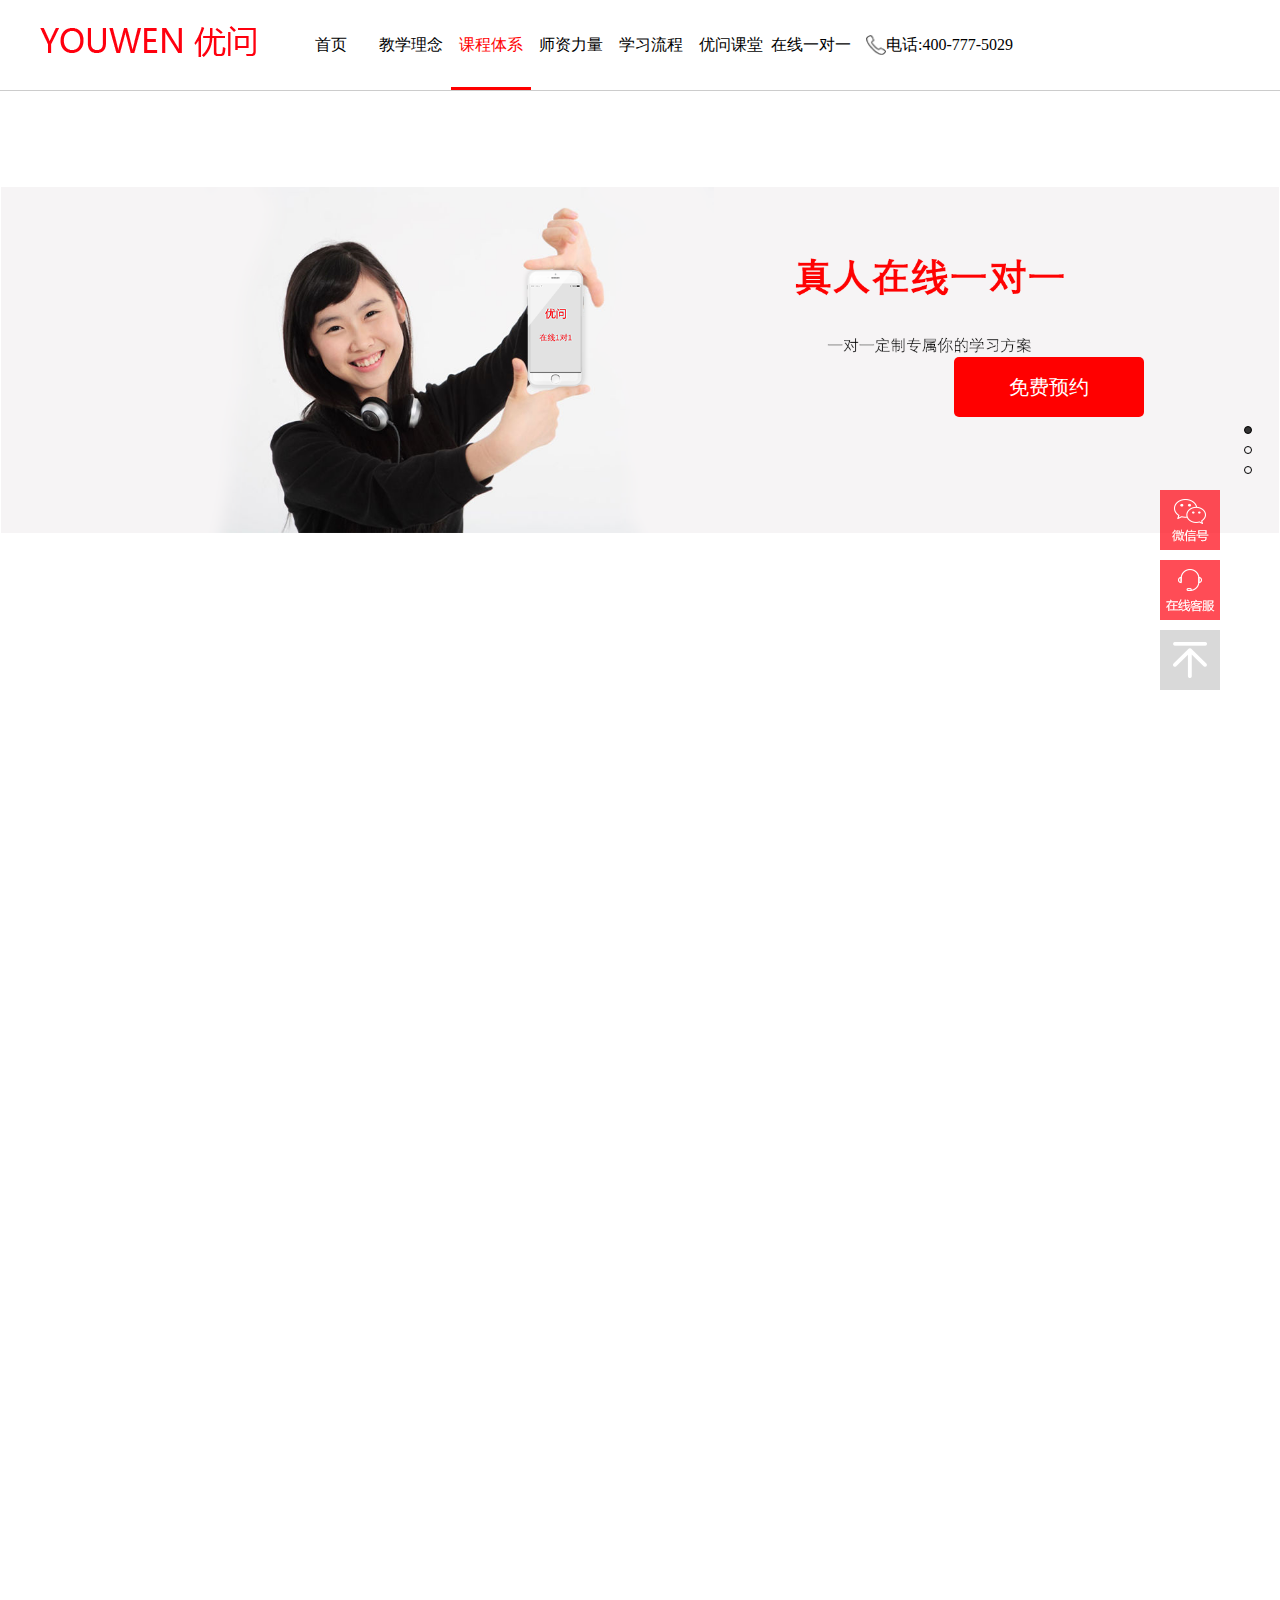
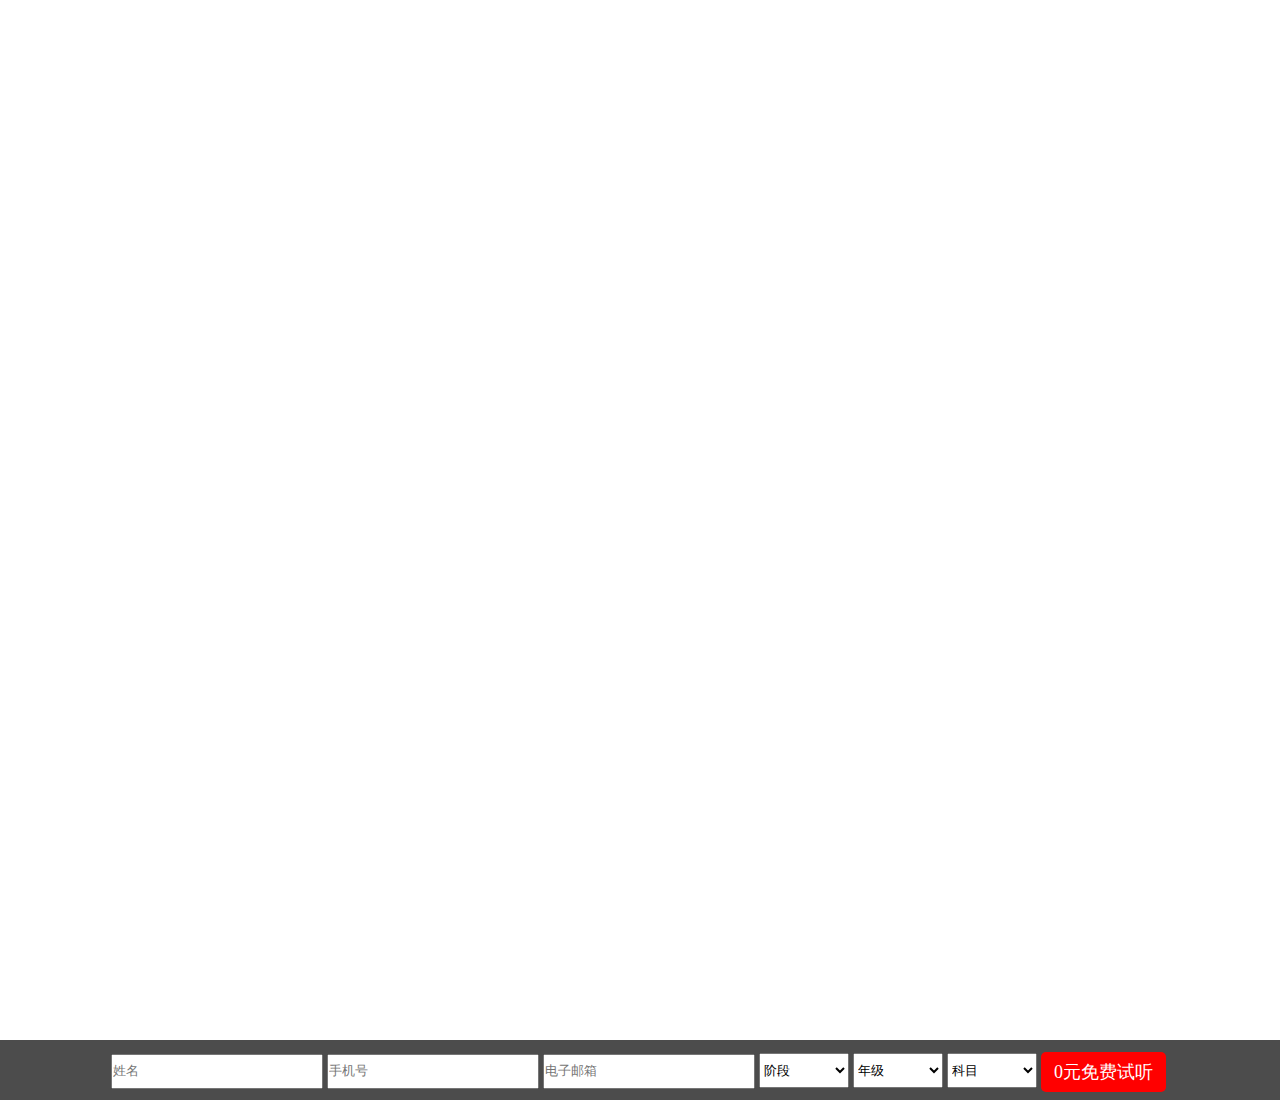
<file: subject.html>
<!DOCTYPE html>
<html>
	<head>
		<meta charset="UTF-8">
		<title>课程体系</title>	
		<link rel="stylesheet" type="text/css" href="css/swiper.min.css"/>
		<link rel="stylesheet" type="text/css" href="css/subject.css"/>
		<link rel="stylesheet" type="text/css" href="css/jquery.fullPage.css"/>
		<script src="js/jquery-1.8.3.min.js" type="text/javascript" charset="utf-8"></script>
		<link rel="stylesheet" type="text/css" href="css/animate.css"/>
				<style type="text/css">
			.bg{display:none;position:fixed;top:0px;left:0px;width: 100%;height:300px;background: #000000;z-index:998;opacity: 0.5;}
			.tankuang{ display:none;
				width: 800px;
				height: 400px;
				/*background-color: #FFFFFF;*/
				border-radius: 10px ;position: fixed;
				bottom: 50px;
				z-index: 999;
				padding-top: 90px;
				background: #FFFFFF url(img/mtk_boy.png) no-repeat;
				background-position:left bottom;				
			}
			.guanbi{font-family:"宋体";
				font-size: 30px;position: absolute;top:0px;right:0px;cursor: pointer;}
			.tijiao{
				width: 240px;
				height: 50px;
				background: #EA5D64;
				color: #fff;
				font-weight: 500;
				line-height: 50px;
				border-radius: 10px;
				text-align: center;
				font-size: 20px;
				cursor: pointer;
				margin-left: 30px;
				margin-top: 10px;
				
				
			}
			.tankuang span{
				position: relative;
				top: 10px;
				font-family:"宋体";
				font-size: 30px;
				font-weight: normal;
				color: red;
			}
			.tk_l{
				width: 400px;
				height: 110px;
				float: left;
				padding-left: 60px;
				font-size: 24px;
				line-height: 30px;
			}
			.tk_r{
				float: left;
				width:390px;
				border-left: 1px solid #ccc;
				padding-left: 20px;
			}
			.tankuang input{
				width: 310px;
				height: 45px;
				padding-left: 5px;
				margin-bottom: 10px;
				
			}
			.tankuang select{
				width: 120px;
				height: 42px;
				margin-right: 15px;
			}
		</style>
		<script type="text/javascript">
			$(function(){
				var xV=($(window).width()-800)/2;
				$(".tankuang").css("left",xV+"px");
				$(".bg").css("height",$(window).height()+"px");
				$(".guanbi").click(function(){
					$(".tankuang").hide();
					$(".bg").hide();
				});
				$(".yuyue").attr("href","javascript:;");
				$(".yuyue").click(function(){
					var topV=($(window).height()-$(".con").height())/2;
					var leftV=($(window).width()-$(".con").width())/2;
					$(".con").css({"top":topV+"px","left":leftV+"px"});
					
					$(".tankuang").show();
					$(".bg").show();
				
				});
				
				$(window).resize(function(){
					$(".bg").css("height",$(window).height()+'px');
					if($(".bg").css("display")=="block"){
					var topV=($(window).height()-$(".tankuang").height())/2;
					var leftV=($(window).width()-$(".tankuang").width())/2;
					$(".tankuang").css({"top":topV+"px","left":leftV+"px"});
					}
				});
				
				var phone=$("#phone").val();
				var reg1=/^[\u4e00-\u9fa5]{2,4}$/;
				var reg2=/^1[0-9]{10}$/;
				$("#name").blur(function(){
					
					var name=$("#name").val();
					if(reg1.test(name)){
						
						$("#s1").html("√").css("color","#008000");
					}else{
						$("#s1").html("×").css("color","red");
					}
				});
				$("#phone").blur(function(){
					
					var phone=$("#phone").val();
					if(reg2.test(phone)){
						
						$("#s2").html("√").css("color","#008000");
						
					}else{
						$("#s2").html("×").css("color","red");
					}
				});
				
			});
		window.onload=function(){
			$("body").scrollTop(0);
			var p=document.getElementById("p");
		var ci=document.getElementById("ci");
		var c=document.getElementById("c");
		
		p.onchange=function(){
			ci.options.length=0;//清空city里的option
			if(p.value=="小学"){
				ci.add(new Option("一年级","一年级",true,true),null);
				ci.add(new Option("二年级","二年级"),null);
				ci.add(new Option("三年级","三年级"),null);
				ci.add(new Option("四年级","四年级"),null);
				ci.add(new Option("五年级","五年级"),null);
				ci.add(new Option("六年级","六年级"),null);
				
			}
			if(p.value=="小升初"){
				ci.add(new Option("小升初","小升初",true,true),null);
				
			}
			if(p.value=="初中"){
				ci.add(new Option("初一","初一",true,true),null);
				ci.add(new Option("初二","初二"),null);
				ci.add(new Option("初三","初三"),null);
			}
			if(p.value=="中考冲刺"){
				ci.add(new Option("中考冲刺","中考冲刺",true,true),null);
				
			}
			if(p.value=="高中"){
				ci.add(new Option("高一","高一",true,true),null);
				ci.add(new Option("高二","高二"),null);
				ci.add(new Option("高三","高三"),null);
				
			}
			if(p.value=="高考冲刺"){
				ci.add(new Option("高考冲刺","高考冲刺",true,true),null);
				
			}
			
		}

		}
		
		</script>

	</head>
	<body>
				<div class="bg"></div>
		<div class="tankuang">
			<div class="tk_l">
				超小组&nbsp;分层次&nbsp;强互动<br/>
				全流程强化中小学生学习动力
			</div>
			<div class="tk_r">
				<form action="" method="post">
					<input type="text" name="" id="name" value="" placeholder="姓名"/><span id="s1">×</span><!--√-->
					<br/><input type="text" name="" id="phone" value=""  placeholder="手机号"/><span id="s2">×</span> 
					
					<br/>
					<select id="p" style="width: 90px;">
					<option value="小学">小学</option>
					<option value="小升初">小升初</option>
					<option value="初中">初中</option>
					<option value="中考冲刺">中考冲刺</option>
					<option value="高中">高中</option>
					<option value="高考冲刺">高考冲刺</option>

					</select>
					<select id="ci" style="width: 90px;">
						<option value="一年级">一年级</option>
						<option value="二年级">二年级</option>
						<option value="三年级">三年级</option>
						<option value="四年级">四年级</option>
						<option value="五年级">五年级</option>
						<option value="六年级">六年级</option>
					</select>
					<select id="c" style="width: 90px;">
						<option value="语文">语文</option>
						<option value="数学">数学</option>
						<option value="英语">英语</option>
						
					</select>


					<div class="tijiao">免费预约</div>
				</form>
			</div>
			
			
			
			<div class="guanbi">×</div>
		</div>

		<div class="top_bg">
					<div class="top">
						<div class="logo"><img src="img/logo.png" /></div>
						<ul>
							<a href="index.html">
								<li>首页</li>
							</a>
							<a href="teachidea.html">
								<li>教学理念</li>
							</a>
							<a href="javascript:;">
								<li class="ac">课程体系</li>
							</a>
							<a href="teacher.html">
								<li>师资力量</li>
							</a>
							<a href="flowchart.html">
								<li>学习流程</li>
							</a>
							<a href="class.html">
								<li>优问课堂</li>
							</a>
							<a href="one.html">
								<li>在线一对一</li>
							</a>
						</ul>
						<span>电话:400-777-5029</span>
					</div>
					
				</div>
		<div id="contain"  >
			
			<!--第一屏幕-->
			<div class="section">
				
				<div class="content_1 wow bounceInDown" >
					<img src="img/banner.png" width="100%"/>
					<a style="width: 190px;height: 60px;line-height: 60px;position: relative;top:-200px;left: 409px;" class="yuyue" href="">免费预约</a>
					
				</div>
			</div>
			
			
			<div class="section" style="">
				<div class="content_out wow bounceInDown" >
					<div class="content_2">
					
					<p style="text-align: center;">创新<span>课程模式</span>    多元化<span>教学风格</span></p>
					<div class="pic1" style="margin-left: 88px;"></div>
					<div class="pic2"></div>
					<div class="pic3"></div>
					<div id="" style="clear: both;">
						
					</div>
					<a  class="btn" href="" style=" margin-left:487px;margin-top: 100px;color: #fff;">免费预约</a>
					
				</div>
				</div>
			</div>
			
			<div class="section">
				
				<div class="cont_2 wow bounceInDown" style="position: relative;top: -90px;">
					<div id="tex1" style="margin-top: 150px;">
						科学<span>课程体系</span>踏实学好<span>每一步</span>
					</div>
					<div class="contex" style="margin-top: 50px;">
						<ul class="contex_1" style="margin-bottom: 50px;">
							<li class="c_active" id="contex_1_1">小學</li>
							<li id="contex_1_2">初中</li>
							<li id="contex_1_3">高中</li>
							<li id="contex_1_4">冲刺</li>
							<div style="clear:both">
								
							</div>
						</ul>
						<div>
						<ul id="contex_2_1" class="contex_2">
							<li class="c_active" id="contex_2_1_1">语文</li>
							<li id="contex_2_1_2">数学</li>
							<li id="contex_2_1_3">英语</li>
							
							<div style="clear:both">
								
							</div>
						</ul>
						<ul id="contex_2_2" class="contex_2">
							<li class="" id="contex_2_2_1">语文</li>
							<li id="contex_2_2_2">数学</li>
							<li id="contex_2_2_3">英语</li>
							
							<li id="contex_2_2_4">物理</li>
							<li id="contex_2_2_5">化学</li>
							
							<div style="clear:both">
								
							</div>
						</ul>
						<ul id="contex_2_3" class="contex_2">
							<li class="" id="contex_2_3_1">语文</li>
							<li id="contex_2_3_2">数学</li>
							<li id="contex_2_3_3">英语</li>
							
							<li id="contex_2_3_4">物理</li>
							<li id="contex_2_3_5">化学</li>
							<div style="clear:both">
								
							</div>
						</ul>
						<ul id="contex_2_4" class="contex_2">
							<li class="" id="contex_2_4_1">小五班</li>
							<li id="contex_2_4_2">预备班</li>
							<li id="contex_2_4_3">中考冲刺</li>
							<li id="contex_2_4_4">高考冲刺</li>
							
							<div style="clear:both">
								
							</div>
						</ul>
						</div>
						
						
						
						<div class="contex_3" style="margin-top: 50px;">
							<!--小学语文-->
							<div id="fagkuai_1_1"  class="contex_3_1">
								<ul style="width: 1130px;margin: auto;">
									<li style="margin-left:0px" ><p style="padding-top:125px ;">一年級</p><div style="height: 175px;padding-top: 20px;">
										1.让学生掌握听读识字和看拼音识字的方法<br/>
										2.学习结合上下文和生 活实际了解词句意思<br/>
										3.用普通话积极的、有创造性地进行口语
									</div></li>
									<li ><p style="padding-top:100px ;color: #FDB62B;">二年級</p><div style="background-color: #FDB62B;height: 200px;padding-top: 25px;">
										1.学会用部首查字法查字典学习音序查字法<br/>
										2.能正确流利和尽可能有感情地朗读课文<br/>
										3.能够仿写比较短小的课文段创设情景，鼓励学生乐于表达、交流<br/>
									</div></li>
									<li><p style="padding-top:75px;color: #FC8B37;">三年級</p><div style=" background-color: #FC8B37;height:225px;padding-top: 30px;">
										1.学会用部首查字法查字典学习音序查字法<br/>
										2.能正确流利和尽可能有感情地朗读课文<br/>
										3.能够仿写比较短小的课文段创设情景，鼓励学生乐于表达、交流<br/>
									</div></li>
									<li><p style="padding-top:50px;color: #FC8B37;">四年級</p><div style="background-color: #FC8B37;height: 250px;padding-top: 60px;">
										1.辨析形近字、同音字，学习多音字<br/>
										2.概括文字的主要内容或提炼重要信息<br/>
										3.能不拘形式地写下见闻、感受和想象<br/>
										4.把握主要内容，并能简要简述<br/>
									</div></li>
									<li><p style="padding-top:25px;color: #FE5454;">五年級</p><div style="background-color: #FE5454;height: 275px;padding-top: 60px;">
										1.养成主动识字的习惯<br/>
										2.体会表达的思想感情<br/>
										3.开始练习写真实的生活能清楚明白地表述见闻<br/>
									</div></li>
									<li ><p style="padding-top:0px;color: #FE5454;">六年級</p><div style="background-color: #FE5454;height: 300px;padding-top: 60px;">
										1.养成主动识字的习惯<br/>
										2.体会表达的思想感情<br/>
										3.开始练习写真实的生活能清楚明白地表述见闻<br/>
									</div></li>
									<div style="clear: both;"></div>
								</ul>
								
							</div>
							<!--
                            	描述：小学数学
                            -->
							<div id="fagkuai_1_2"  style="display: none;" class="contex_3_1">
								<ul style="width: 1130px;margin: auto;">
									<li style="margin-left:0px" ><p style="padding-top:125px ;">一年級</p><div style="height: 175px;padding-top: 20px;">
										1.认识和理解数，建立数感，掌握简单的加减法<br/>
										2.认识物体的形状和位置关系，拥有简单的几何观念<br/>
										3.认识时间，学会找规律、统计等技能
									</div></li>
									<li ><p style="padding-top:100px ;color: #FDB62B;">二年級</p><div style="background-color: #FDB62B;height: 200px;padding-top: 10px;">
										1.高阶的加减法、简单的乘除法<br/>
										2.认识锐角、钝角，会画对称轴和平移旋转<br/>
										3.长度单位及重量单位的认识<br/>
										4.认识统计表统计图，解决简单的统计问题
									</div></li>
									<li><p style="padding-top:75px;color: #FC8B37;">三年級</p><div style=" background-color: #FC8B37;height:225px;padding-top: 30px;">
										1.高阶的乘除法，认识小数、分数以及其简单计算<br/>
										2.简单图形的周长、面积计算，长度、面积、重量单位<br/>
										3.认识时间、年月日<br/>
										4.平均数、统计与可能性
									</div></li>
									<li><p style="padding-top:50px;color: #FC8B37;">四年級</p><div style="background-color: #FC8B37;height: 250px;padding-top: 60px;">
										1.大数的认识、四则运算及运算定律<br/>
										2.掌握线、图形的分类以及平行垂直等关系<br/>
										3.用统计解决实际问题
									</div></li>
									<li><p style="padding-top:25px;color: #FE5454;">五年級</p><div style="background-color: #FE5454;height: 275px;padding-top: 60px;">
										1.小数混合四则运算、简易方程<br/>
										2.因数和倍数、分数的性质及加减运算<br/>
										3.统计与可能性
									</div></li>
									<li ><p style="padding-top:0px;color: #FE5454;">六年級</p><div style="background-color: #FE5454;height: 300px;padding-top: 60px;">
										1.有较强的独立识字能力
										2.初步领悟文章基本的表达方法
										3.能写简单的记实作文和想象作文
									</div></li>
									<div style="clear: both;"></div>
								</ul>
								
								
							</div>
							<!--小学英语-->
							<div id="fagkuai_1_3" style="display: none;"  class="contex_3_1">
								<ul style="width: 1130px;margin: auto;">
									<li style="margin-left:0px" ><p style="padding-top:125px ;">一年級</p><div style="height: 175px;padding-top: 20px;">
										1.学习了一些基础的生活名词，例如教室、水果、家人、小游戏等等。<br/>
										2.学习到了一些简单的陈述句、特殊疑问句及其回答等语法知识点
									</div></li>
									<li ><p style="padding-top:100px ;color: #FDB62B;">二年級</p><div style="background-color: #FDB62B;height: 200px;padding-top: 25px;">
										1.学习了有关职业、食物、房间摆设等知识，继续加深了对特殊疑问句的学习和理解
									</div></li>
									<li><p style="padding-top:75px;color: #FC8B37;">三年級</p><div style=" background-color: #FC8B37;height:225px;padding-top: 30px;">
										1.主要学习了超市、公园等场景的应用，以及数词的加深。 语法涉及到There be句型、一般现在时态和现在进行时态
									</div></li>
									<li><p style="padding-top:50px;color: #FC8B37;">四年級</p><div style="background-color: #FC8B37;height: 250px;padding-top: 60px;">
										1.学习了询问时间、询问交通方式、询问方向等知识点。 语法涉及到情态动词的使用、询问频率的特殊疑问词
									</div></li>
									<li><p style="padding-top:25px;color: #FE5454;">五年級</p><div style="background-color: #FE5454;height: 275px;padding-top: 60px;">
										1.基础知识的加深，语法知识的拓展，以及时态语法的应用
									</div></li>
									<li ><p style="padding-top:0px;color: #FE5454;">六年級</p><div style="background-color: #FE5454;height: 300px;padding-top: 60px;">
										1.主要学习了超市、公园等场景的应用，以及数词的加深。 语法涉及到There be句型、一般现在时态和现在进行时态
									</div></li>
									<div style="clear: both;"></div>
								</ul>
							</div>
							<!--初中语文-->
						<div id="fagkuai_2_1"  style="display: none;" class="contex_3_1">
							
								<ul style="width: 840px;">
									<li style="width:auto;margin-left:0px" ><p style="width:auto;padding-top:50px ;">初一</p><div style="background-color: #FDB62B;width:250px;height: 250px;padding-top: 60px;">
										1.名著阅读与文化文学常识积累<br/>
										2.现代文快速阅读技巧<br/>
										3.修辞方式灵活运用<br/>
										4.作文审题，结构梳理
									</div></li>
									<li style="width:auto;margin-left:50px" ><p style="width:auto;padding-top:25px ;color: #FC8B37;">初二</p><div style="background-color: #FC8B37;width:230px;height: 275px;padding-top: 60px;">
										1.现代文快速阅读技巧<br/>
										2.文言文翻译技巧提升<br/>
										3.现代文阅读文体知识总结<br/>
										4.写作系统性思维加强
									</div></li>
									<li style="width:auto;margin-left:50px" ><p style="width:auto;padding-top:0px;color: #FE5454;">初三</p><div style=" background-color: #FE5454;width:230px;height: 300px;padding-top: 60px;">
										1.综合性学习题型归纳<br/>
										2.现代文阅读高频考点总结<br/>
										3.文言文综合答题技巧<br/>
										4.考前技巧、经验传授
									</div></li>
									<div style="clear: both;"></div>
								</ul>
								
							</div>
							<!--结束初中语文-->
							
							<!--初中数学-->
							<div id="fagkuai_2_2" style="display: none;" class="contex_3_1">
								<ul style="width: 840px;">
									<li style="width:auto;margin-left:0px" ><p style="width:auto;padding-top:50px ;">初一</p><div style="background-color: #FDB62B;width:250px;height: 250px;padding-top: 60px;">
										1.主要内容：整式、分式、图形的运动 、实数、 相交线与平行线、三角形、平面直角坐标系
									</div></li>
									<li style="width:auto;margin-left:50px" ><p style="width:auto;padding-top:25px ;color: #FC8B37;">初二</p><div style="background-color: #FC8B37;width:230px;height: 275px;padding-top: 60px;">
										1.主要内容：二次根式、一元二次方程、正比例函数和反比例函数 、几何证明 、一次函数、代数方程、四边形、概率初步
									</div></li>
									<li style="width:auto;margin-left:50px" ><p style="width:auto;padding-top:0px;color: #FE5454;">初三</p><div style=" background-color: #FE5454;width:230px;height: 300px;padding-top: 60px;">
										1.主要内容：相似三角形、锐角三角比、 二次函数、圆与正多边形、统计初步
									</div></li>
									<div style="clear: both;"></div>
								</ul>								
							</div>
							<!--结束初中数学-->
							<!--初中英语-->
							<div id="fagkuai_2_3" style="display: none;" class="contex_3_1">
								<ul style="width:840px;">
									<li style="width:auto;margin-left:0px" ><p style="width:auto;padding-top:50px ;">初一</p><div style="background-color: #FDB62B;width:250px;height: 250px;padding-top: 60px;">
										1.主要学习了一些简单词组，简单的语法知识，作为承上启下的重要年级
									</div></li>
									<li style="width:auto;margin-left:50px" ><p style="width:auto;padding-top:25px ;color: #FC8B37;">初二</p><div style="background-color: #FC8B37;width:230px;height: 275px;padding-top: 60px;">
										1.涉及到了书信的书写格式、高科技与生活的碰撞，开始强调知识的实际应用能力。
									</div></li>
									<li style="width:auto;margin-left:50px" ><p style="width:auto;padding-top:0px;color: #FE5454;">初三</p><div style=" background-color: #FE5454;width:230px;height: 300px;padding-top: 60px;">
										1.全面学习了英语的八大时态、对单词词性的学习和总结，熟练掌握对句子结构分析的能力
									</div></li>
									<div style="clear: both;"></div>
								</ul>		
								
								
								
							</div>
							<!--结束初中英语-->
							<!--初中物理-->
							<div id="fagkuai_2_4" style="display: none;" class="contex_3_1">
								<ul style="width: 840px;">
									<li style="width:auto;margin-left:50px" ><p style="width:auto;padding-top:25px ;color: #FC8B37;">初二</p><div style="background-color: #FC8B37;width:230px;height: 275px;padding-top: 60px;">
										1.声、光、力基础掌握牢固<br/>
										2.激发物理学习兴趣<br/>
										3.基础知识提炼<br/>
										4.题型归纳总结<br/>
										5.书本结合实际掌握更牢
									</div></li>
									<li style="width:auto;margin-left:50px" ><p style="width:auto;padding-top:0px;color: #FE5454;">初三</p><div style=" background-color: #FE5454;width:230px;height: 300px;padding-top: 60px;">
										1.解题技巧提升<br/>
										2.易错易考知识点高频联系<br/>
										3.中考真题专攻<br/>
										4.考前经验传授<br/>
										5.综合解题能力突破
									</div></li>
									<div style="clear: both;"></div>
								</ul>		

							</div>
							<!--结束初中物理-->
							<!--初中化学-->
							<div id="fagkuai_2_5" style="display: none;"  class="contex_3_1">
								<ul style="width: 288px;">
									
									<li style="width:auto;margin-left:50px" ><p style="width:auto;padding-top:0px;color: #FE5454;">初三</p><div style=" background-color: #FE5454;width:230px;height: 300px;padding-top: 60px;">
										1.熟记元素周期表<br/>
										2.基础化学方程式书写<br/>
										3.常考题型归纳总结<br/>
										4.基础实验熟练掌握<br/>
										5.培养化学学习兴趣<br/>
									</div></li>
									<div style="clear: both;"></div>
								</ul>
								
								
							</div>
							<!--结束初中化学-->
							<!--高中语文-->
							<div id="fagkuai_3_1" style="display: none;"  class="contex_3_1">
								<ul style="width: 840px;">
									<li style="width:auto;margin-left:0px" ><p style="width:auto;padding-top:50px ;">高一</p><div style="background-color: #FDB62B;width:250px;height: 250px;padding-top: 60px;">
										1.扎实的课内基础知识<br/>
										2.记叙文阅读赏析理解<br/>
										3.巧解文言文实词、虚词<br/>
										4.合理规划学科知识体系<br/>
									</div></li>
									<li style="width:auto;margin-left:50px" ><p style="width:auto;padding-top:25px ;color: #FC8B37;">高二</p><div style="background-color: #FC8B37;width:230px;height: 275px;padding-top: 60px;">
										1.课外知识阅读积累<br/>
										2.散文、小说阅读赏析理解<br/>
										3.高效提升文言文阅读解题能力<br/>
										4.写作思维、结构拓展训练<br/>
										5.高考冲刺提前接触
									</div></li>
									<li style="width:auto;margin-left:50px" ><p style="width:auto;padding-top:0px;color: #FE5454;">高三</p><div style=" background-color: #FE5454;width:230px;height: 300px;padding-top: 60px;">
										1.各类题型巧解技巧<br/>
										2.综合阅读鉴赏能力突破<br/>
										3.历年真题高频训练<br/>
										4.考前高频考点针对性查漏补缺<br/>
										5.写作高分突破点拨
									</div></li>
									<div style="clear: both;"></div>
								</ul>	
								
								
							</div>
							<!--结束高中语文-->
							<!--高中数学-->
							<div id="fagkuai_3_2"  style="display: none;" class="contex_3_1">
								<ul style="width: 840px;">
									<li style="width:auto;margin-left:0px" ><p style="width:auto;padding-top:50px ;">高一</p><div style="background-color: #FDB62B;width:250px;height: 250px;padding-top: 60px;">
										1.主要内容：集合和命题；不等式；函数的基本性质； 幂函数、指数函数和对数函数；三角比；三角函数
									</div></li>
									<li style="width:auto;margin-left:50px" ><p style="width:auto;padding-top:25px ;color: #FC8B37;">高二</p><div style="background-color: #FC8B37;width:230px;height: 275px;padding-top: 60px;">
										1.主要内容：数列与数学归纳法、平面向量的坐标表示、 矩阵和行列式初步、算法初步、坐标平面上的直线、圆锥曲线、复数
									</div></li>
									<li style="width:auto;margin-left:50px" ><p style="width:auto;padding-top:0px;color: #FE5454;">高三</p><div style=" background-color: #FE5454;width:230px;height: 300px;padding-top: 60px;">
										1.主要内容：空间直线与平面、简单几何体、排列组合 与二项式定理、概率论初步、基本统计方法
									</div></li>
									<div style="clear: both;"></div>
								</ul>	
								
							</div>
							<!--结束高中数学-->
							<!--高中英语-->
							<div id="fagkuai_3_3" style="display: none;" class="contex_3_1">
								<ul style="width: 840px;">
									<li style="width:auto;margin-left:0px" ><p style="width:auto;padding-top:50px ;">高一</p><div style="background-color: #FDB62B;width:250px;height: 250px;padding-top: 60px;">
										1.重点培养做题能力，文章阅读的理解能力和听力能力
									</div></li>
									<li style="width:auto;margin-left:50px" ><p style="width:auto;padding-top:25px ;color: #FC8B37;">高二</p><div style="background-color: #FC8B37;width:230px;height: 275px;padding-top: 60px;">
										1.系统进行知识点提炼，提高写作能力，学习做题技巧
									</div></li>
									<li style="width:auto;margin-left:50px" ><p style="width:auto;padding-top:0px;color: #FE5454;">高三</p><div style=" background-color: #FE5454;width:230px;height: 300px;padding-top: 60px;">
										1.进行系统化复习，加深对高考真题的理解和掌握，高效率的进行高考复习
									</div></li>
									<div style="clear: both;"></div>
								</ul>	
								
							</div>
							<!--高中物理-->
							<div id="fagkuai_3_4" style="display: none;" class="contex_3_1">
								<ul style="width: 840px;">
									<li style="width:auto;margin-left:0px" ><p style="width:auto;padding-top:50px ;">高一</p><div style="background-color: #FDB62B;width:250px;height: 250px;padding-top: 60px;">
										1.匀变速直线运动<br/>
										2.力和力的平衡<br/>
										3.牛顿运动定律<br/>
										4.周期运动<br/>
										5.机械能<br/>
										6.分子和气体定律
									</div></li>
									<li style="width:auto;margin-left:50px" ><p style="width:auto;padding-top:25px ;color: #FC8B37;">高二</p><div style="background-color: #FC8B37;width:230px;height: 275px;padding-top: 60px;">
										1.内能 能量守恒定律<br/>
										2.电场<br/>
										3.电路<br/>
										4.磁场<br/>
										5.电磁感应<br/>
										6.电磁波<br/>
										7.物质的微观结构<br/>									</div></li>
									<li style="width:auto;margin-left:50px" ><p style="width:auto;padding-top:0px;color: #FE5454;">高三</p><div style=" background-color: #FE5454;width:230px;height: 300px;padding-top: 60px;">
										1.知识查漏补缺<br/>
										2.高考经典题型案例分析<br/>
										3.重点题型总结归纳<br/>
										4.名师押题预测<br/>
										5.考前心理疏导、经验技巧传授
									</div></li>
									<div style="clear: both;"></div>
								</ul>	
								
							</div>
							<!--高中化学-->
							<div id="fagkuai_3_5" style="display: none;" class="contex_3_1">
								<ul style="width: 840px;">
									<li style="width:auto;margin-left:0px" ><p style="width:auto;padding-top:50px ;">高一</p><div style="background-color: #FDB62B;width:250px;height: 250px;padding-top: 60px;">
										1.高级化学方程式书写<br/>
										2.基础知识梳理巩固<br/>
										3.培养化学学习兴趣及学习技巧v<br/>
										4.习惯、掌握题型<br/>
										5.基础实验掌握提高<br/>
									</div></li>
									<li style="width:auto;margin-left:50px" ><p style="width:auto;padding-top:25px ;color: #FC8B37;">高二</p><div style="background-color: #FC8B37;width:230px;height: 275px;padding-top: 60px;">
										1.重点难点强化训练<br/>
										2.基础知识查漏补缺<br/>
										3.计算技巧训练<br/>
										4.重点实验专项突破<br/>
										5.化学思维拓展及知识网络构建<br/>									</div></li>
									<li style="width:auto;margin-left:50px" ><p style="width:auto;padding-top:0px;color: #FE5454;">高三</p><div style=" background-color: #FE5454;width:230px;height: 300px;padding-top: 60px;">
										1.历年高频易考、易错考点重点分析<br/>
										2.答题策略和针对性题库训练<br/>
										3.构建化学系统性知识网络<br/>
										4.考前经验技巧传授<br/>
										5.高考前名师押题预测<br/>
									</div></li>
									<div style="clear: both;"></div>
								</ul>	
								

								
							</div>
							<!--小五班-->
							<div id="fagkuai_4_1" style="display: none;" class="contex_3_1">
								<ul style="width: 840px;">
									<li style="width:auto;margin-left:0px" ><p style="width:auto;padding-top:50px ;">语文</p><div style="background-color: #FDB62B;width:250px;height: 250px;padding-top: 60px;">
										1.加强课外阅读兴趣培养<br/>
										2.修改病句解题技巧<br/>
										3.写作手法熟练，灵活运用各种修辞手法<br/>
										4.专题预习领先一步<br/>
									</div></li>
									<li style="width:auto;margin-left:50px" ><p style="width:auto;padding-top:25px ;color: #FC8B37;">数学</p><div style="background-color: #FC8B37;width:230px;height: 275px;padding-top: 60px;">
										1.进一步激发学科学习兴趣<br/>
										2.基本知识概念加强理解与深化<br/>
										3.基本数学学习思维拓展训练<br/>
										4.小升初专题知识领先理解
									</div></li>
									<li style="width:auto;margin-left:50px" ><p style="width:auto;padding-top:0px;color: #FE5454;">英语</p><div style=" background-color: #FE5454;width:230px;height: 300px;padding-top: 60px;">
										1.词汇音标掌握扎实<br/>
										2.基础语法加强训练<br/>
										3.基础词汇句型专项练习<br/>
										4.听力专题训练
									</div></li>
									<div style="clear: both;"></div>
								</ul>	
								
								
							</div>
							<!--预备班-->
							<div id="fagkuai_4_2" style="display: none;" class="contex_3_1">
								<ul style="width: 840px;">
									<li style="width:auto;margin-left:0px" ><p style="width:auto;padding-top:50px ;">语文</p><div style="background-color: #FDB62B;width:250px;height: 250px;padding-top: 60px;">
										1.小升初重点知识归纳<br/>
										2.小升初各模块专题训练<br/>
										3.考前技巧经验传授<br/>
										4.小升初写作能力专项点拨<br/>
										5.历年真题训练提高应试综合解题能力
									</div></li>
									<li style="width:auto;margin-left:50px" ><p style="width:auto;padding-top:25px ;color: #FC8B37;">数学</p><div style="background-color: #FC8B37;width:230px;height: 275px;padding-top: 60px;">
										1.数学考点集中训练、各类题型逐一击破<br/>
										2.历年小升初重点、难点密集训练<br/>
										3.考前技巧经验传授<br/>
										4.考前针对性心理疏导<br/>
										5.考前个性化查漏补缺
									</div></li>
									<li style="width:auto;margin-left:50px" ><p style="width:auto;padding-top:0px;color: #FE5454;">英语</p><div style=" background-color: #FE5454;width:230px;height: 300px;padding-top: 60px;">
										1.历年易考重点总结归纳<br/>
										2.小升初写作能力综合训练<br/>
										3.听力专题训练强化技巧<br/>
										4.阅读理解能力重点突破<br/>
										5.重要词组、句型重点牢记
									</div></li>
									<div style="clear: both;"></div>
								</ul>
								
								
							</div>
							<!--中考冲刺-->	
							<div id="fagkuai_4_3" style="display: none;" class="contex_3_1">
								<ul style="width: 925px;margin: auto;">
									
									<li ><p style="padding-top:100px ;color: #FDB62B;">语文</p><div style="background-color: #FDB62B;height: 200px;padding-top: 25px;">
										1.中考难点专项训练、讲解<br/>
										2.文言文综合解题能力提高<br/>
										3.历年易考、易错考点重点讲解<br/>
										4.名师作文押题<br/>
										5.考前经验技巧传授<br/>
									</div></li>
									<li><p style="padding-top:75px;color: #FC8B37;">数学</p><div style=" background-color: #FC8B37;height:225px;padding-top: 30px;">
										1.冲刺阶段规划指导学习方案<br/>
										2.针对性查漏补缺专讲<br/>
										3.各类题型解题策略总结<br/>
										4.历年中考真题、模拟题集中讲解<br/>
										5.考前心理疏导、技巧经验传授<br/>
									</div></li>
									<li><p style="padding-top:50px;color: #FC8B37;">英语</p><div style="background-color: #FC8B37;height: 250px;padding-top: 60px;">
										1.冲刺阶段规划指导学习方案<br/>
										2.完型答题技巧快速提升<br/>
										3.听力专项讲解训练<br/>
										4.考前知识点综合梳理<br/>
										5.考前心理疏导，技巧经验传授<br/>
									</div></li>
									<li><p style="padding-top:25px;color: #FE5454;">物理</p><div style="background-color: #FE5454;height: 275px;padding-top: 60px;">
										1.考前易错易考知识点重点讲解
										2.各题型解题技巧逐一分析<br/>
										3.反复大量熟悉中考题型<br/>
										4.个性化查漏补缺<br/>
										5.考前心理疏导、经验技巧传授<br/>
									</div></li>
									<li ><p style="padding-top:0px;color: #FE5454;">化学</p><div style="background-color: #FE5454;height: 300px;padding-top: 60px;">
										1.大量限时答题训练<br/>
										2.历年易错、易考、易混专讲<br/>
										3.创新题型集中训练<br/>
										4.考前心态调整技巧<br/>
										5.考前经验技巧传授
									</div></li>
									<div style="clear: both;"></div>
								</ul>
								
								
							</div>
							
							<!--高考冲刺-->
							<div id="fagkuai_4_4" style="display: none;" class="contex_3_1">
								<ul style="width: 925px;margin: auto;">
									
									<li ><p style="padding-top:100px ;color: #FDB62B;">语文</p><div style="background-color: #FDB62B;height: 200px;padding-top: 25px;">
										1.各题型专题狂练<br/>
										2.文言文专题拓展训练<br/>
										3.状元满分作文赏，名师解读<br/>
										4.考前经验技巧传授<br/>
										5.考前调整心态、正确心理引导<br/>
									</div></li>
									<li><p style="padding-top:75px;color: #FC8B37;">数学</p><div style=" background-color: #FC8B37;height:225px;padding-top: 30px;">
										1.历年真题、难题、易错题高频训练<br/>
										2.训练限时解题技巧<br/>
										3.各题型解题技巧熟练掌握<br/>
										4.概率、立几、概率、解几、函数，五大专题逐一击破<br/>
										5.考前心理疏导，解题经验技巧传授<br/>
									</div></li>
									<li><p style="padding-top:50px;color: #FC8B37;">英语</p><div style="background-color: #FC8B37;height: 250px;padding-top: 60px;">
										1.综合阅读理解能力重点突破<br/>
										2.常见高考题型解题技巧掌握<br/>
										3.重点、难点词组、短语、句型重点掌握<br/>
										4.高考满分作文冲刺<br/>
										5.考前心理疏导，经验技巧传授<br/>
									</div></li>
									<li><p style="padding-top:25px;color: #FE5454;">物理</p><div style="background-color: #FE5454;height: 275px;padding-top: 60px;">
										1.知识查漏补缺<br/>
										2.高考经典题型案例分析<br/>
										3.重点题型总结归纳<br/>
										4.名师押题预测<br/>
										5.考前心理疏导、经验技巧传授<br/>
									</div></li>
									<li ><p style="padding-top:0px;color: #FE5454;">化学</p><div style="background-color: #FE5454;height: 300px;padding-top: 60px;">
										1.解题技巧补充<br/>
										2.高考真题狂练<br/>
										3.各题型总结归纳<br/>
										4.高分考生心经<br/>
										5.考前心理疏导、经验技巧传授<br/>
									</div></li>
									<div style="clear: both;"></div>
								</ul>
								
								
							</div>
							
							
							
						</div>
						
					</div>
					
				</div>
				<div class="footer" style="position:absolute;bottom:0px;background-color: #4C4C4C;height: 60px;width:100%;line-height: 60px;">
					<div class="foot" >
						<input type="text" name="" id="" value=""  placeholder="姓名"/ style="margin-left: 71px;">
					<input type="text" name="" id="" value=""  placeholder="手机号"/>
					<input type="text" name="" id="" value=""  placeholder="电子邮箱"/>
					<select name="" style="width: 90px;">
						<option value="">阶段</option>
						<option value="">小学</option>
						<option value="">初中</option>
						<option value="">阶段</option>
						<option value="">冲刺</option>
					</select>
					<select name="" style="width: 90px;">
						<option value="">年级</option>
						<option value="">一年级</option>
						<option value="">二年级</option>
						<option value="">三年级</option>
						<option value="">四年级</option>
						<option value="">五年级</option>
						<option value="">六年级</option>
					</select>
					<select name="" style="width: 90px;">
						<option value="">科目</option>
						<option value="">科目</option>
						<option value="">科目</option>
					</select>
					
					<a href="" class="yuyue" style="width: 125px;height: 40px;font-size: 18px;line-height: 40px;margin-top: 0px;display: inline-block;position: relative;top:3px">0元免费试听</a>
					</div>
				
			</div>
					
				
			
			
			
			
<!---------------------------->
			
			
			<!--第五屏-->
			
			</div>
	</div>
	<div class="cebian">	
		<div class="weixin"><img src="img/codepic.png"/></div>
		<div class="kefu"></div>
		<a href="#page1"><div class="top1"></div></a>
		
	</div>
	</body>
	<script src="js/jquery-1.8.3.min.js" type="text/javascript" charset="utf-8"></script>
	<script src="js/jquery.fullPage.min.js" type="text/javascript" charset="utf-8"></script>
	
	<script src="js/swiper.min.js" type="text/javascript" charset="utf-8"></script>
	<script src="js/wow.min.js" type="text/javascript" charset="utf-8"></script>
	<script type="text/javascript">
		$(function() {
			$('#contain').fullpage({
					navigation:true,
				 scrollingSpeed:500,
				css3:true,
				verticalCentered:false,
				anchors: ['page1', 'page2', 'page3'],
				  scrollBar: true,
				     afterRender: function(){
				         wow = new WOW({
				             animateClass: 'animated',
				          });
				         wow.init();
				     },
				afterLoad: function(anchorLink, index){
			if(index == '3'){
				$(".top_bg").slideUp(500);
			}
			if(index!='3'){
				$(".top_bg").slideDown(500);
			}
		},

				
		onLeave: function(index, direction){
			
			
			
			
		},

			});
			$("body").css("overflow","hidden");
			new Swiper('.swiper-container', {
		        pagination: '.swiper-pagination',
		        paginationClickable: true,
		        nextButton: '.swiper-button-next',
		        prevButton: '.swiper-button-prev',
		        spaceBetween: 30,
		         autoplay: 2000,
		        effect: 'fade',
		        loop:true,
		        
		       
    		});
    		
    		//自动调整class="swiper-container"高度
    		var sH=$(".section").css("height");
    		
    		sH=parseInt(sH)-90;
			$(".content_2").css("height",sH+90+"px");
    		$(".content_1 img").css("margin-top",sH*0.02+"px");
    		$(".content_1").css({"padding-top":sH*0.1+"px"});
    		$(".content_3").css("height",sH+90+"px");
    		$(".con_3").children("ul").css("height",sH+90+"px");
    		
//  		$(".swiper-container").css({"height":sH*0.7+"px","margin-top":sH*0.1+"px"});
    		$(".top1").on("click",function(){
    			$("#fp-nav ul li:first a span").trigger("click");

    		});
    		
    		//
//  		function ab(){
//  			alert($("#contex_2").children(".c_active").attr("id"));
//  		}
    		//contex_2出现
    		
    		$("#contex_1_1").mouseover(function(){
//  			ab();
    			
    			$(this).parent().children().removeClass("c_active");
    			$(this).addClass("c_active");
    			$("#contex_2_1").css("display","block").siblings().css("display","none");
    			
    		});
    		$("#contex_1_2").mouseover(function(){
    			$(this).parent().children().removeClass("c_active");
    			$(this).addClass("c_active");
    			$("#contex_2_2").css("display","block").siblings().css("display","none");
    			
    		});
    		$("#contex_1_3").mouseover(function(){
    			$(this).parent().children().removeClass("c_active");
    			$(this).addClass("c_active");
    			$("#contex_2_3").css("display","block").siblings().css("display","none");
    			
    		});
    		$("#contex_1_4").mouseover(function(){
    			$(this).parent().children().removeClass("c_active");
    			$(this).addClass("c_active");
    			$("#contex_2_4").css("display","block").siblings().css("display","none");
    		});
    		
//  		contex3出现
    		$("#contex_2_1_1").mouseover(function(){
    			$(this).parent().children().removeClass("c_active");
    			$(this).addClass("c_active");
    			$("#fagkuai_1_1").css("display","block").siblings().css("display","none");
    		});
    		$("#contex_2_1_2").mouseover(function(){
    			$(this).parent().children().removeClass("c_active");
    			$(this).addClass("c_active");
    			$("#fagkuai_1_2").css("display","block").siblings().css("display","none");
    		});
    		$("#contex_2_1_3").mouseover(function(){
    			$(this).parent().children().removeClass("c_active");
    			$(this).addClass("c_active");
    			$("#fagkuai_1_3").css("display","block").siblings().css("display","none");
    		});
    		
    		$("#contex_2_2_1").mouseover(function(){
    			$(this).parent().children().removeClass("c_active");
    			$(this).addClass("c_active");
    			$("#fagkuai_2_1").css("display","block").siblings().css("display","none");
    		});
    		$("#contex_2_2_2").mouseover(function(){
    			$(this).parent().children().removeClass("c_active");
    			$(this).addClass("c_active");
    			$("#fagkuai_2_2").css("display","block").siblings().css("display","none");
    		});
    		$("#contex_2_2_3").mouseover(function(){
    			$(this).parent().children().removeClass("c_active");
    			$(this).addClass("c_active");
    			$("#fagkuai_2_3").css("display","block").siblings().css("display","none");
    		});
    		$("#contex_2_2_4").mouseover(function(){
    			$(this).parent().children().removeClass("c_active");
    			$(this).addClass("c_active");
    			$("#fagkuai_2_4").css("display","block").siblings().css("display","none");
    		});
    		$("#contex_2_2_5").mouseover(function(){
    			$(this).parent().children().removeClass("c_active");
    			$(this).addClass("c_active");
    			$("#fagkuai_2_5").css("display","block").siblings().css("display","none");
    		});
    		
    			$("#contex_2_3_1").mouseover(function(){
    			$(this).parent().children().removeClass("c_active");
    			$(this).addClass("c_active");
    			$("#fagkuai_3_1").css("display","block").siblings().css("display","none");
    		});
    		$("#contex_2_3_2").mouseover(function(){
    			$(this).parent().children().removeClass("c_active");
    			$(this).addClass("c_active");
    			$("#fagkuai_3_2").css("display","block").siblings().css("display","none");
    		});
    		$("#contex_2_3_3").mouseover(function(){
    			$(this).parent().children().removeClass("c_active");
    			$(this).addClass("c_active");
    			$("#fagkuai_3_3").css("display","block").siblings().css("display","none");
    		});
    		$("#contex_2_3_4").mouseover(function(){
    			$(this).parent().children().removeClass("c_active");
    			$(this).addClass("c_active");
    			$("#fagkuai_3_4").css("display","block").siblings().css("display","none");
    		});
    		$("#contex_2_3_5").mouseover(function(){
    			$(this).parent().children().removeClass("c_active");
    			$(this).addClass("c_active");
    			$("#fagkuai_3_5").css("display","block").siblings().css("display","none");
    		});
    		
    			$("#contex_2_4_1").mouseover(function(){
    			$(this).parent().children().removeClass("c_active");
    			$(this).addClass("c_active");
    			$("#fagkuai_4_1").css("display","block").siblings().css("display","none");
    		});
    		$("#contex_2_4_2").mouseover(function(){
    			$(this).parent().children().removeClass("c_active");
    			$(this).addClass("c_active");
    			$("#fagkuai_4_2").css("display","block").siblings().css("display","none");
    		});
    		$("#contex_2_4_3").mouseover(function(){
    			$(this).parent().children().removeClass("c_active");
    			$(this).addClass("c_active");
    			$("#fagkuai_4_3").css("display","block").siblings().css("display","none");
    		});
    		$("#contex_2_4_4").mouseover(function(){
    			$(this).parent().children().removeClass("c_active");
    			$(this).addClass("c_active");
    			$("#fagkuai_4_4").css("display","block").siblings().css("display","none");
    		});
    		$("#contex_2_4_5").mouseover(function(){
    			$(this).parent().children().removeClass("c_active");
    			$(this).addClass("c_active");
    			$("#fagkuai_4_5").css("display","block").siblings().css("display","none");
    		});
    		
    		
		})
	</script>

</html>
</file>
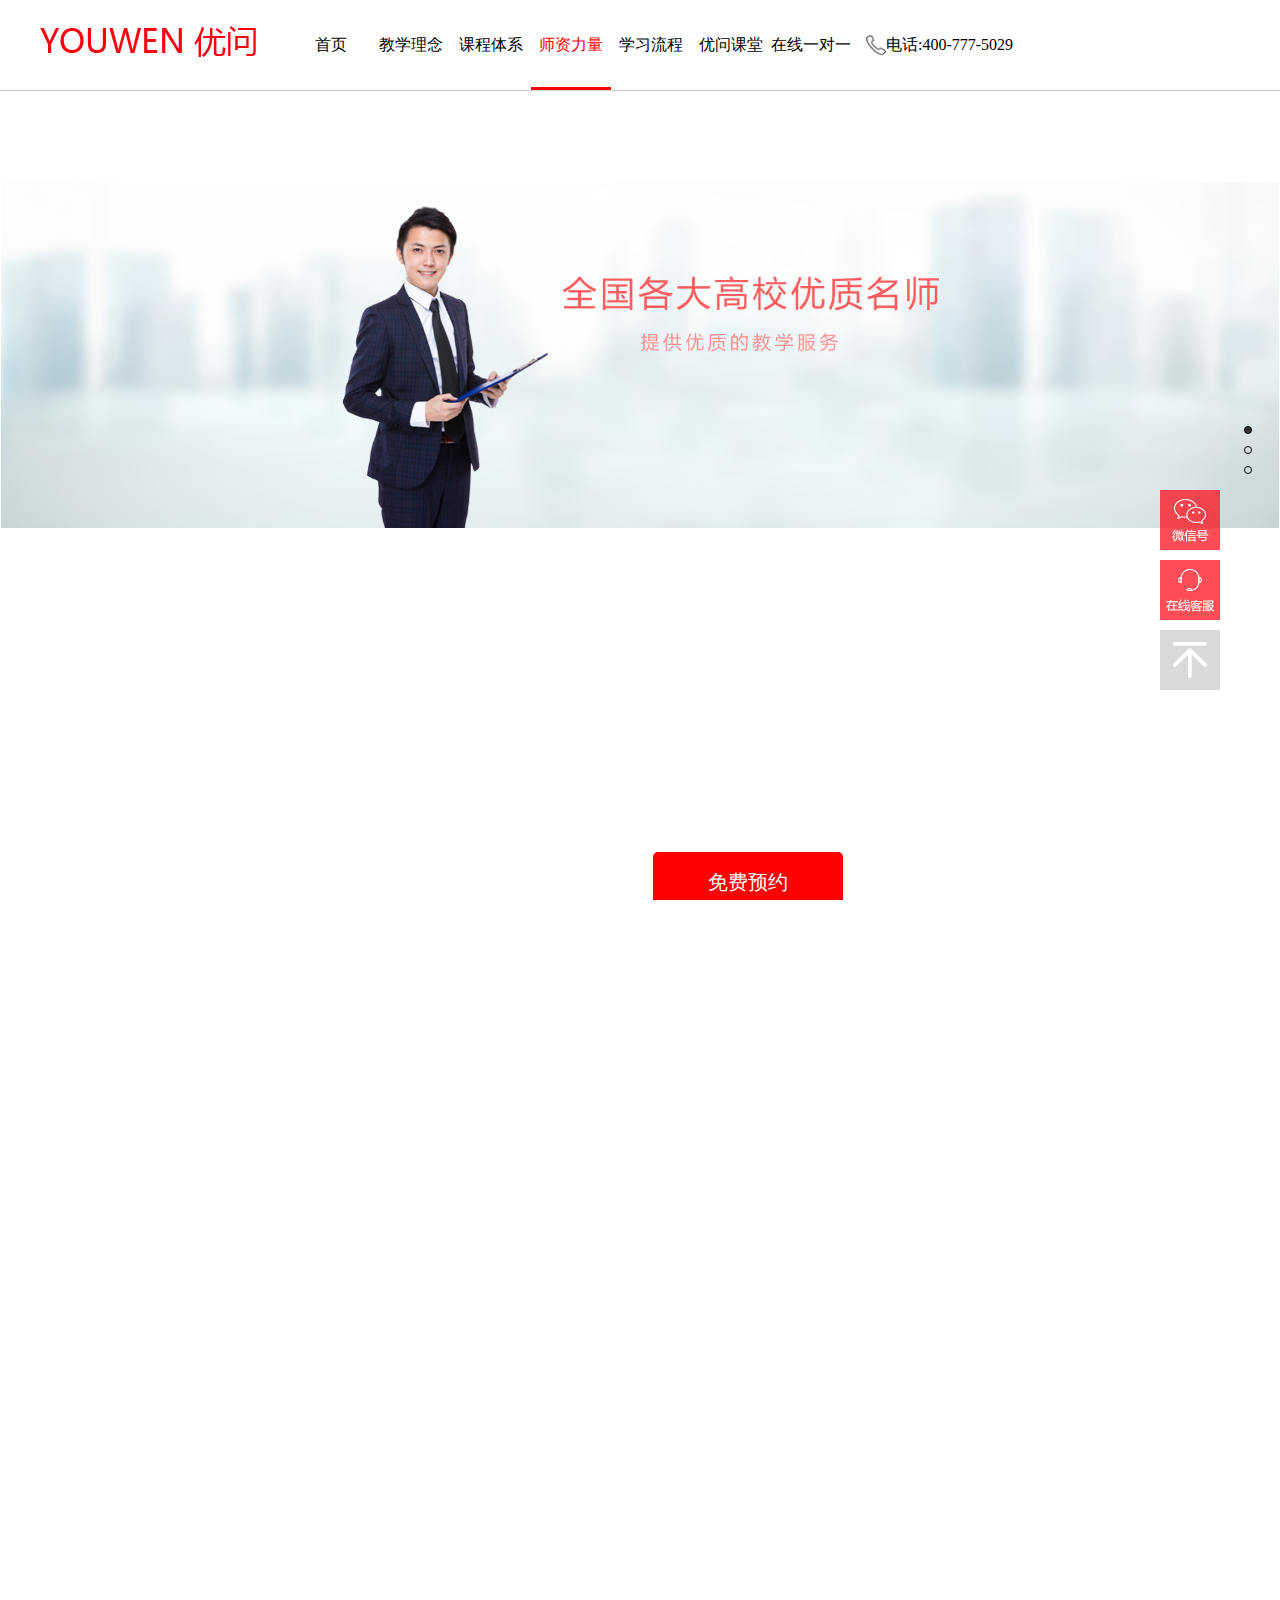
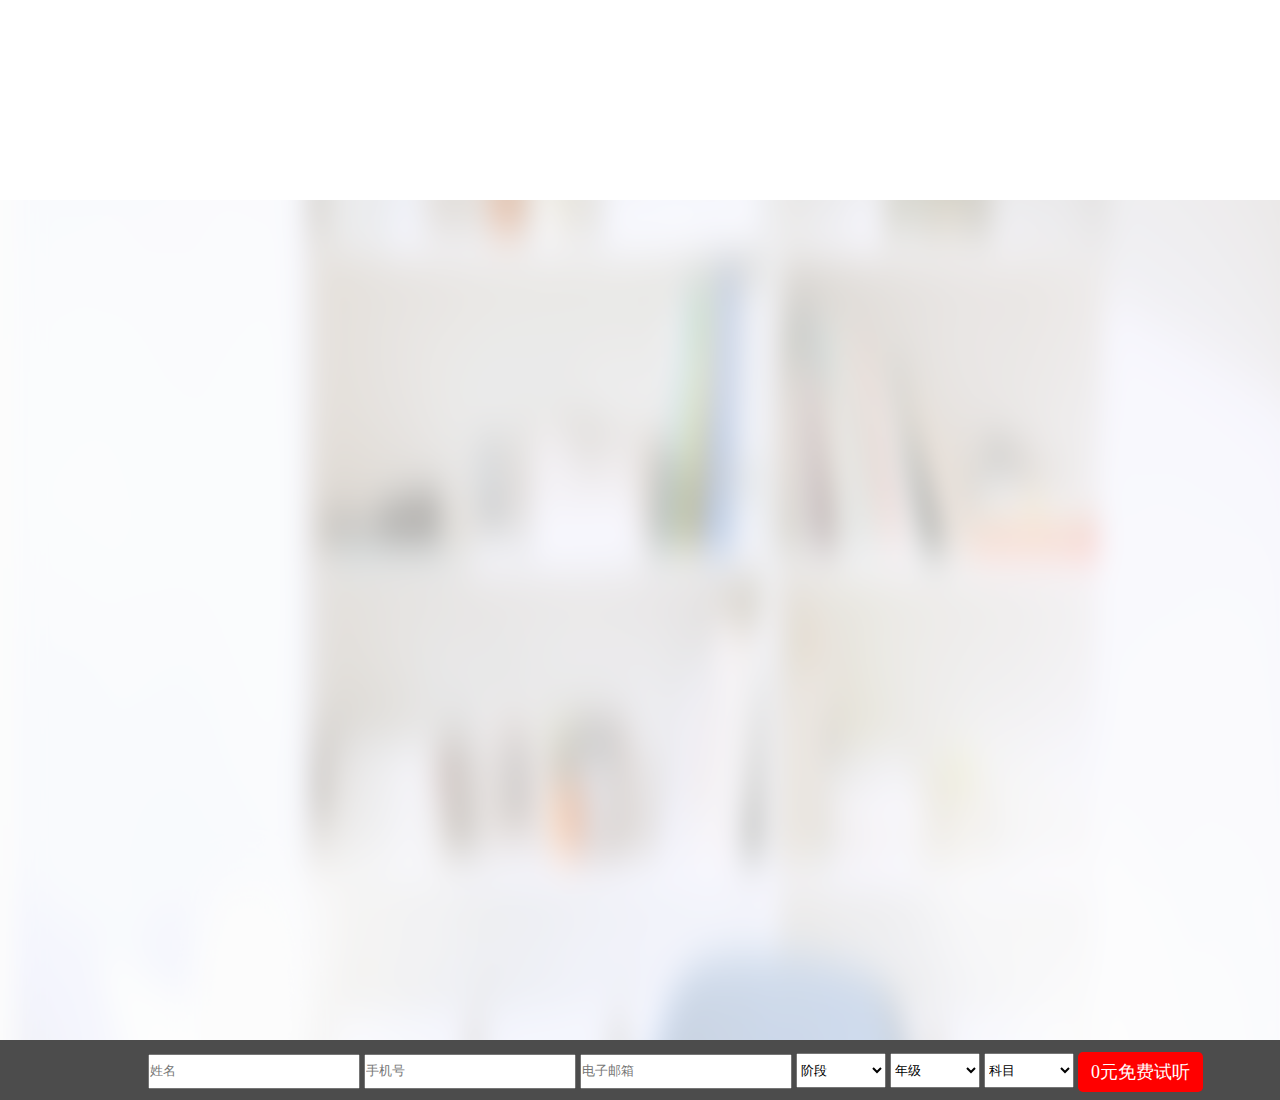
<file: teacher.html>
<!DOCTYPE html>
<html>

	<head>
		<meta charset="UTF-8">
		<title>师资力量</title>
		
		
		<link rel="stylesheet" type="text/css" href="css/swiper.min.css"/>

		<link rel="stylesheet" type="text/css" href="css/teacher.css"/>
		<link rel="stylesheet" type="text/css" href="css/jquery.fullPage.css"/>
		<script src="js/jquery-1.8.3.min.js" type="text/javascript" charset="utf-8"></script>
		<link rel="stylesheet" type="text/css" href="css/animate.css"/>
				<style type="text/css">
			.bg{display:none;position:fixed;top:0px;left:0px;width: 100%;height:300px;background: #000000;z-index:998;opacity: 0.5;}
			.tankuang{ display:none;
				width: 800px;
				height: 400px;
				/*background-color: #FFFFFF;*/
				border-radius: 10px ;position: fixed;
				bottom: 50px;
				z-index: 999;
				
				padding-top: 90px;
				background: #FFFFFF url(img/mtk_boy.png) no-repeat;
				background-position:left bottom;
				
			}
			.guanbi{font-family:"宋体";
				font-size: 30px;position: absolute;top:0px;right:0px;cursor: pointer;}
			.tijiao{
				width: 240px;
				height: 50px;
				background: #EA5D64;
				color: #fff;
				font-weight: 500;
				line-height: 50px;
				border-radius: 10px;
				text-align: center;
				font-size: 20px;
				cursor: pointer;
				margin-left: 30px;
				margin-top: 10px;
				
				
			}
			.tankuang span{
				position: relative;
				top: 10px;
				font-family:"宋体";
				font-size: 30px;
				font-weight: normal;
				color: red;
			}
			.tk_l{
				width: 400px;
				height: 110px;
				float: left;
				padding-left: 60px;
				font-size: 24px;
				line-height: 30px;
			}
			.tk_r{
				float: left;
				width:390px;
				border-left: 1px solid #ccc;
				padding-left: 20px;
			}
			.tankuang input{
				width: 310px;
				height: 45px;
				padding-left: 5px;
				margin-bottom: 10px;
				
			}
			.tankuang select{
				width: 120px;
				height: 42px;
				margin-right: 15px;
			}
		</style>
		<script type="text/javascript">
			$(function(){
				var xV=($(window).width()-800)/2;
				$(".tankuang").css("left",xV+"px");
				$(".bg").css("height",$(window).height()+"px");
				$(".guanbi").click(function(){
					$(".tankuang").hide();
					$(".bg").hide();
				});
				$(".yuyue").attr("href","javascript:;");
				$(".yuyue").click(function(){
					var topV=($(window).height()-$(".con").height())/2;
					var leftV=($(window).width()-$(".con").width())/2;
					$(".con").css({"top":topV+"px","left":leftV+"px"});
					
					$(".tankuang").show();
					$(".bg").show();
				
				});
				
				$(window).resize(function(){
					$(".bg").css("height",$(window).height()+'px');
					if($(".bg").css("display")=="block"){
					var topV=($(window).height()-$(".tankuang").height())/2;
					var leftV=($(window).width()-$(".tankuang").width())/2;
					$(".tankuang").css({"top":topV+"px","left":leftV+"px"});
					}
				});
				
				var phone=$("#phone").val();
				var reg1=/^[\u4e00-\u9fa5]{2,4}$/;
				var reg2=/^1[0-9]{10}$/;
				$("#name").blur(function(){
					
					var name=$("#name").val();
					if(reg1.test(name)){
						
						$("#s1").html("√").css("color","#008000");
					}else{
						$("#s1").html("×").css("color","red");
					}
				});
				$("#phone").blur(function(){
					
					var phone=$("#phone").val();
					if(reg2.test(phone)){
						
						$("#s2").html("√").css("color","#008000");
						
					}else{
						$("#s2").html("×").css("color","red");
					}
				});
				
			});
		window.onload=function(){
			$("body").scrollTop(0);
			var p=document.getElementById("p");
		var ci=document.getElementById("ci");
		var c=document.getElementById("c");
		
		p.onchange=function(){
			ci.options.length=0;//清空city里的option
			if(p.value=="小学"){
				ci.add(new Option("一年级","一年级",true,true),null);
				ci.add(new Option("二年级","二年级"),null);
				ci.add(new Option("三年级","三年级"),null);
				ci.add(new Option("四年级","四年级"),null);
				ci.add(new Option("五年级","五年级"),null);
				ci.add(new Option("六年级","六年级"),null);
				
			}
			if(p.value=="小升初"){
				ci.add(new Option("小升初","小升初",true,true),null);
				
			}
			if(p.value=="初中"){
				ci.add(new Option("初一","初一",true,true),null);
				ci.add(new Option("初二","初二"),null);
				ci.add(new Option("初三","初三"),null);
			}
			if(p.value=="中考冲刺"){
				ci.add(new Option("中考冲刺","中考冲刺",true,true),null);
				
			}
			if(p.value=="高中"){
				ci.add(new Option("高一","高一",true,true),null);
				ci.add(new Option("高二","高二"),null);
				ci.add(new Option("高三","高三"),null);
				
			}
			if(p.value=="高考冲刺"){
				ci.add(new Option("高考冲刺","高考冲刺",true,true),null);
				
			}
			
		}

		}
		
		</script>

	</head>
	<body>
				<div class="bg"></div>
		<div class="tankuang">
			<div class="tk_l">
				超小组&nbsp;分层次&nbsp;强互动<br/>
				全流程强化中小学生学习动力
			</div>
			<div class="tk_r">
				<form action="" method="post">
					<input type="text" name="" id="name" value="" placeholder="姓名"/><span id="s1">×</span><!--√-->
					<br/><input type="text" name="" id="phone" value=""  placeholder="手机号"/><span id="s2">×</span> 
					
					<br/>
					<select id="p" style="width: 90px;">
					<option value="小学">小学</option>
					<option value="小升初">小升初</option>
					<option value="初中">初中</option>
					<option value="中考冲刺">中考冲刺</option>
					<option value="高中">高中</option>
					<option value="高考冲刺">高考冲刺</option>

					</select>
					<select id="ci" style="width: 90px;">
						<option value="一年级">一年级</option>
						<option value="二年级">二年级</option>
						<option value="三年级">三年级</option>
						<option value="四年级">四年级</option>
						<option value="五年级">五年级</option>
						<option value="六年级">六年级</option>
					</select>
					<select id="c" style="width: 90px;">
						<option value="语文">语文</option>
						<option value="数学">数学</option>
						<option value="英语">英语</option>
						
					</select>


					<div class="tijiao">免费预约</div>
				</form>
			</div>
			
			
			
			<div class="guanbi">×</div>
		</div>

		<div id="contain"  >
			
			<!--第一屏幕-->
			<div class="section">
				<div class="top_bg">
					<div class="top">
						<div class="logo"><img src="img/logo.png" /></div>
						<ul>
							<a href="index.html">
								<li>首页</li>
							</a>
							<a href="teachidea.html">
								<li>教学理念</li>
							</a>
							<a href="subject.html">
								<li>课程体系</li>
							</a>
							<a href="javascript:;">
								<li class="ac">师资力量</li>
							</a>
							<a href="flowchart.html">
								<li>学习流程</li>
							</a>
							<a href="class.html">
								<li>优问课堂</li>
							</a>
							<a href="one.html">
								<li>在线一对一</li>
							</a>
						</ul>
						<span>电话:400-777-5029</span>
					</div>
					
				</div>
				<div class="content_1 wow bounceInLeft">
					<img src="img/teach/teacher_banner.png" width="100%"/> 
					<a style="width: 190px;height: 60px;line-height: 60px;margin-left:51%;margin-top: 25%;" class="yuyue" href="">免费预约</a>
					
				</div>
			</div>
			
			<div class="section">	
				<div class="con_2 "  >
					<p class="wow bounceInLeft" style="margin-top: 50px;">	每一名老师都是各<span>学科专家</span></p>
					<p class="wow bounceInLeft">确保老师教学经验和技能</p>
					<ul class="ul_1 wow bounceInLeft" >
						<li><span style="font-size: 30px;color: #333;">教学精英</span></li>
						<li><span style="font-size: 30px;color: #333;">各省市资深教研员</span></li>
						<li><span style="font-size: 30px;color: #333;">全国各大名校</span></li>
						<div style="clear: both;"></div>
					</ul>
					
					
					<a href="" class="yuyue wow bounceInUp" style="margin-top: 110px;">免费预约</a>
					</div>

			</div>
			<div class="section">
				<div class="con_3 " style="padding-top: 50px;">
			
							
							<ul>
								<p class="wow bounceInLeft">5轮筛选&nbsp;&nbsp;只选最优&nbsp;&nbsp;<span style="color: red;font-size: 40px;">真正实力派</span></p>
								<li class="wow bounceInLeft" data-wow-delay="0.05s" style="width: 933px;height: 63px;background-image: url(img/tixing1.png);background-size: contain; ">
									来源：教学精英 全国各大名校 各省市资深教研员 
								</li>
								<li class="wow bounceInLeft" data-wow-delay="0.1s" style="width: 853px;height: 63px;background-image: url(img/tixing2.png);background-size: contain; ">
									1层筛选：扎实的学科知识(17.4%) 
								</li>
								<li class="wow bounceInLeft" data-wow-delay="0.15s" style="width: 773px;height: 63px;background-image: url(img/tixing3.png);background-size: contain; ">
									2层筛选：精湛的教学技能(13.7%) 
								</li>
								<li class="wow bounceInLeft" data-wow-delay="0.2s" style="width: 693px;height: 63px;background-image: url(img/tixing4.png);background-size: contain; ">
									3层筛选：清晰的教学思路(8.5%)
								</li>
								<li class="wow bounceInLeft" data-wow-delay="0.25s" style="width: 613px;height: 63px;background-image: url(img/tixing5.png);background-size: contain; ">
									4层筛选：丰富的教学经验(6.2%)
								</li>
								<li class="wow bounceInLeft" data-wow-delay="0.3s" style="width: 593px;height: 63px;background-image: url(img/tixing6.png);background-size: contain; ">
									5层筛选：突出的人格魅力(3.7%)
								</li>
								<div style="clear: both;"></div>
								<a  href="" class="yuyue wow bounceInUp" data-wow-delay="0.3s" style="margin-top: 40px;">免费预约</a>
									<div class="footer" style="background-color: #4C4C4C;height: 60px;">
					<div class="foot">
						<input type="text" name="" id="" value=""  placeholder="姓名"/ style="margin-left: 71px;">
					<input type="text" name="" id="" value=""  placeholder="手机号"/>
					<input type="text" name="" id="" value=""  placeholder="电子邮箱"/>
					<select name="" style="width: 90px;">
						<option value="">阶段</option>
						<option value="">小学</option>
						<option value="">初中</option>
						<option value="">阶段</option>
						<option value="">冲刺</option>
					</select>
					<select name="" style="width: 90px;">
						<option value="">年级</option>
						<option value="">一年级</option>
						<option value="">二年级</option>
						<option value="">三年级</option>
						<option value="">四年级</option>
						<option value="">五年级</option>
						<option value="">六年级</option>
					</select>
					<select name="" style="width: 90px;">
						<option value="">科目</option>
						<option value="">科目</option>
						<option value="">科目</option>
					</select>
					
					<a href="" class="yuyue" style="width: 125px;height: 40px;font-size: 18px;line-height: 40px;margin-top: 0px;display: inline-block;position: relative;top:3px">0元免费试听</a>
					</div>
					
				</div>

							</ul>
							 
											
				</div>
			</div>
			
			
<!---------------------------->
			
			
			<!--第五屏-->
			
			</div>
	</div>
	<div class="cebian">	
		<div class="weixin"><img src="img/codepic.png"/></div>
		<div class="kefu"></div>
		<a href="#page1"><div class="top1"></div></a>
		
	</div>
	</body>
	<script src="js/jquery-1.8.3.min.js" type="text/javascript" charset="utf-8"></script>
	<script src="js/jquery.fullPage.min.js" type="text/javascript" charset="utf-8"></script>
	<script src="js/wow.min.js" type="text/javascript" charset="utf-8"></script>
	<script src="js/swiper.min.js" type="text/javascript" charset="utf-8"></script>
	<script type="text/javascript">
		$(function() {
			$('#contain').fullpage({
					navigation:true,
				     verticalCentered:false,
				     css3:true,
				     paddingTop:70,
				     anchors: ['page1', 'page2', 'page3'],
				     scrollBar: true,
				     scrollingSpeed:300,
				     afterRender: function(){
				         wow = new WOW({
				             animateClass: 'animated',
				          });
				         wow.init();
				     },
					
				 });
			new Swiper('.swiper-container', {
		        pagination: '.swiper-pagination',
		        paginationClickable: true,
		        nextButton: '.swiper-button-next',
		        prevButton: '.swiper-button-prev',
		        spaceBetween: 30,
		         autoplay: 2000,
		        effect: 'fade',
		        loop:true,
		        
		       
    		});
    		$("body").css("overflow","hidden");
    		//自动调整class="swiper-container"高度
    		var sH=$(".section").css("height");
//  		
    		sH=parseInt(sH)-90;
    		var H=$(".content_1 img").css("height");
    		
//			$(".content_2").css("height",sH+90+"px");
    		$(".content_1 img").css("margin-top",(sH-90-H)/2+"px");
    		$(".con_3").css("height",sH+90+"px");
//  		$(".con_3").children("ul").css("height",sH+90+"px");
//  		$(".top1").on("click",function(){
//  			$("#fp-nav ul li:first a span").trigger("click");
//
//  		});
    		
    		//
//  		function ab(){
//  			alert($("#contex_2").children(".c_active").attr("id"));
//  		}
    		//contex_2出现
    		
    		
		})
	</script>

</html>
</file>
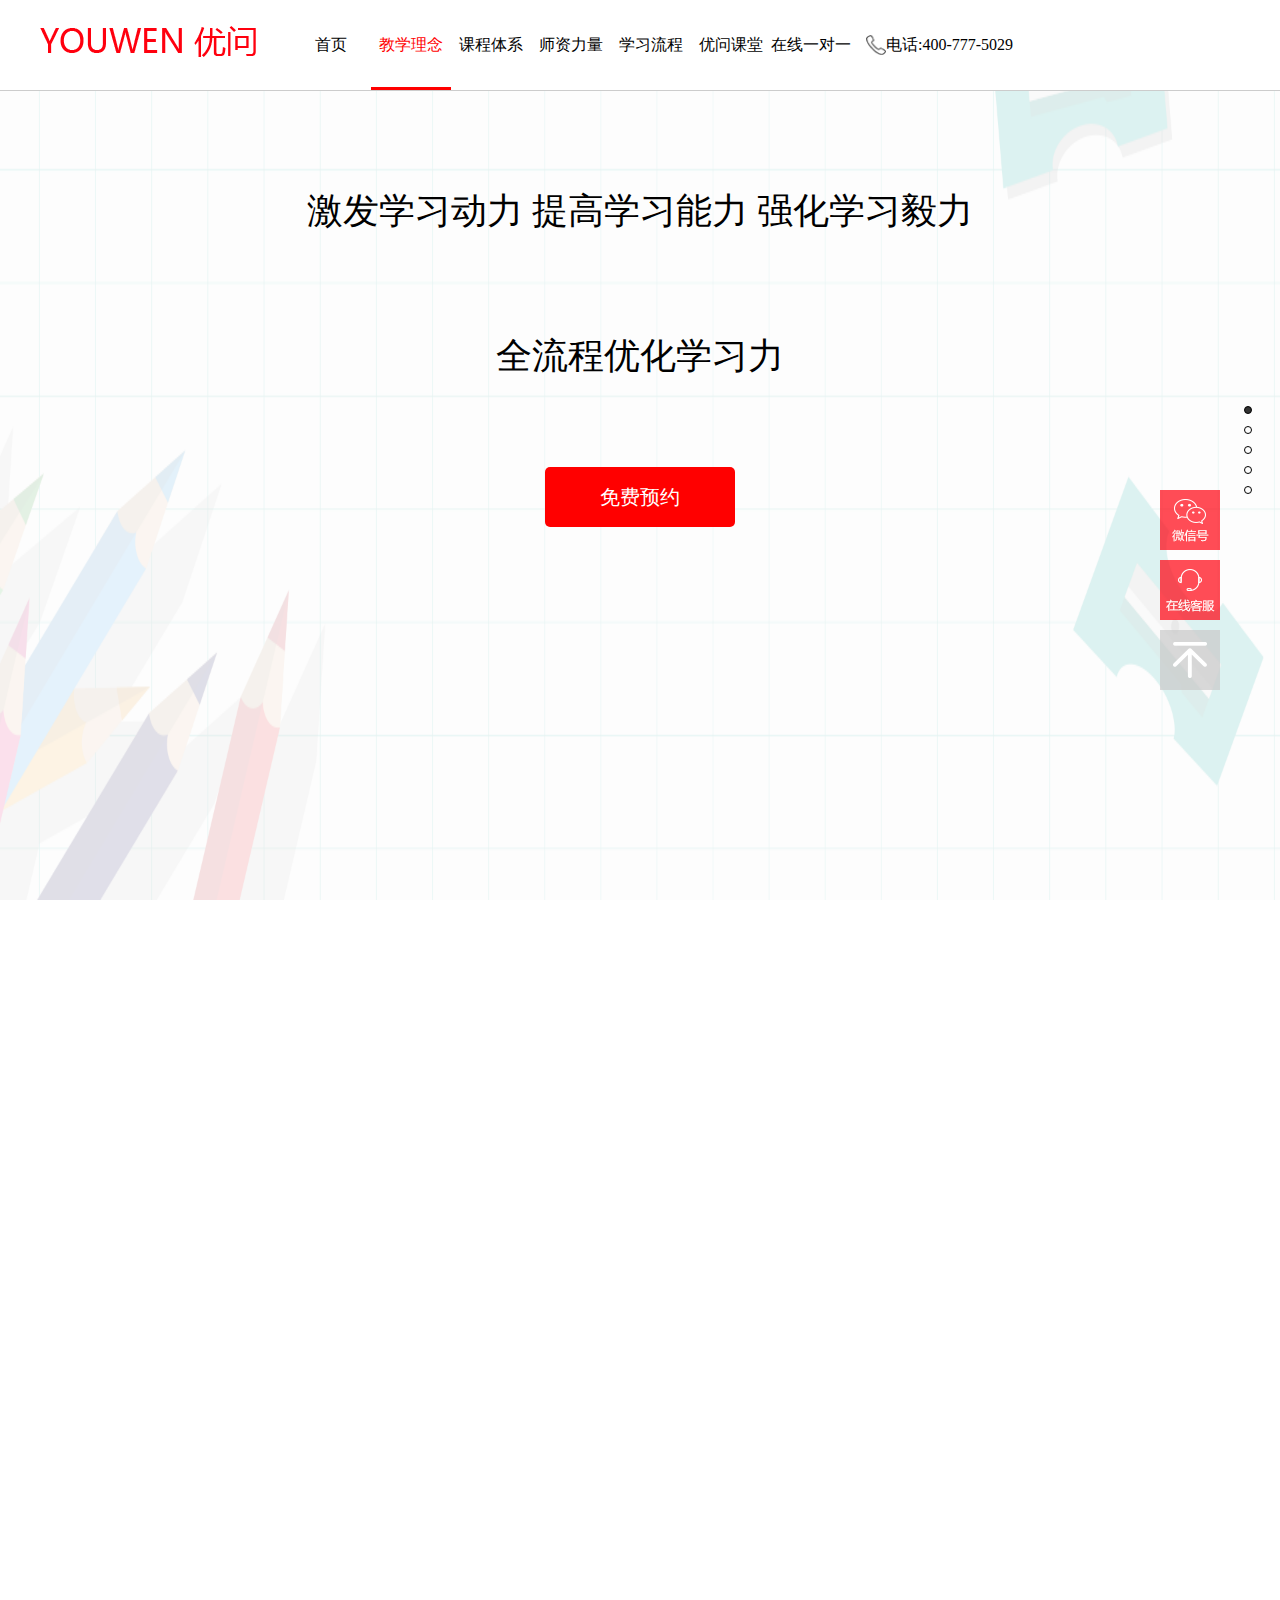
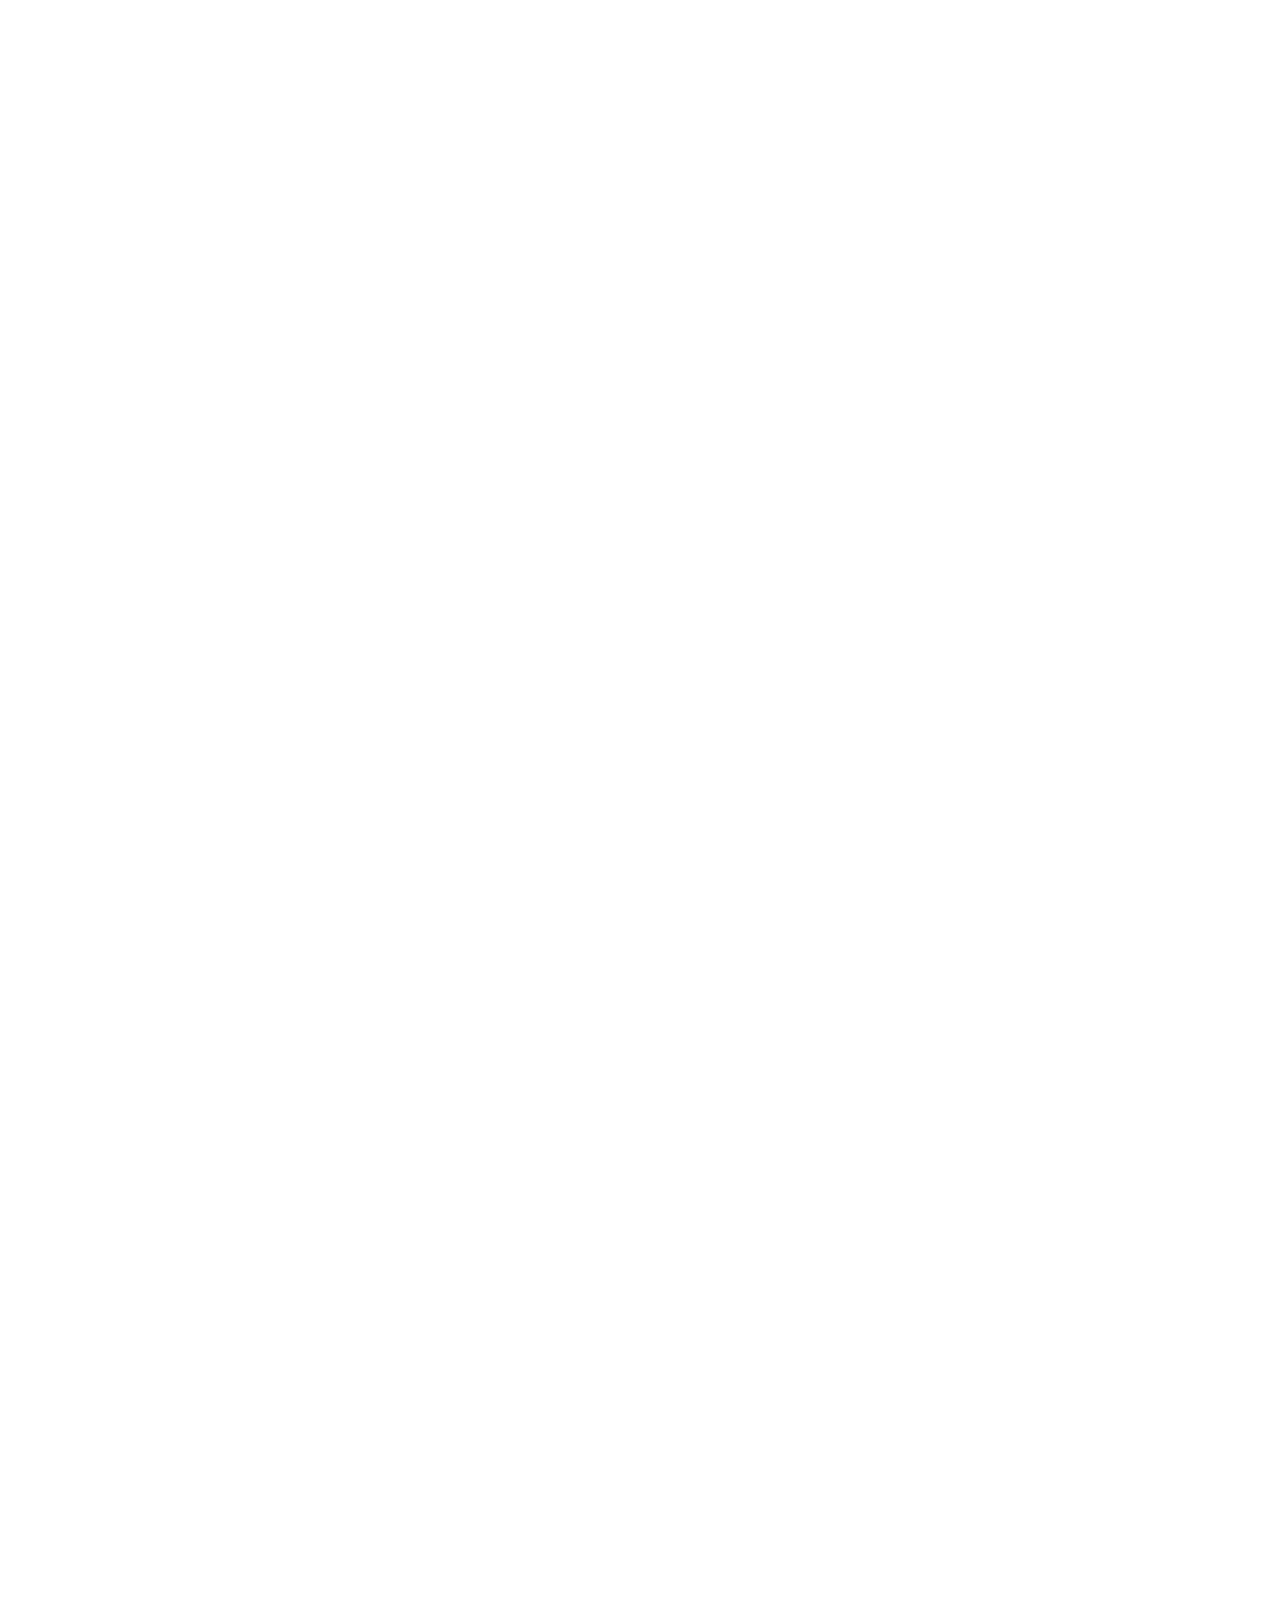
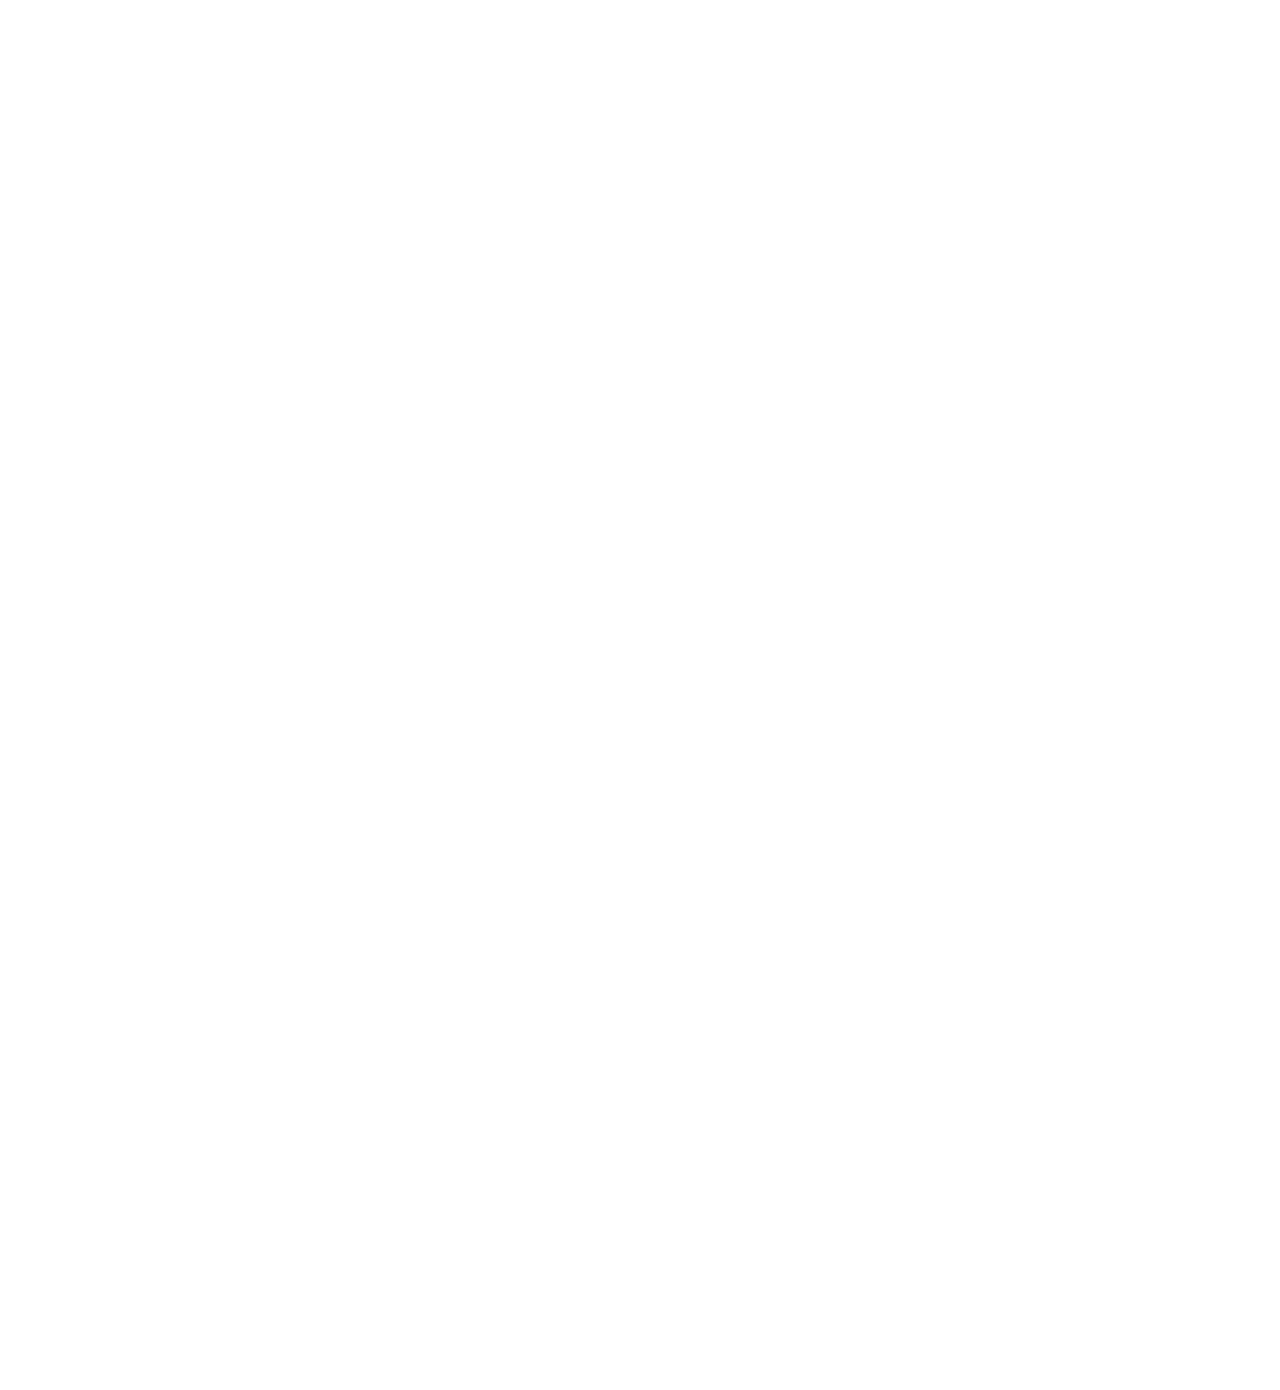
<file: teachidea.html>
<!DOCTYPE html>
<html>
	<head>
		<meta charset="UTF-8">
		<title></title>		
		<link rel="stylesheet" type="text/css" href="css/swiper.min.css"/>
		<link rel="stylesheet" type="text/css" href="css/teachidea.css"/>
		<link rel="stylesheet" type="text/css" href="css/jquery.fullPage.css"/>
		<script src="js/jquery-1.8.3.min.js" type="text/javascript" charset="utf-8"></script>
		<link rel="stylesheet" type="text/css" href="css/animate.css"/>
				<style type="text/css">
			.bg{display:none;position:fixed;top:0px;left:0px;width: 100%;height:300px;background: #000000;z-index:998;opacity: 0.5;}
			.tankuang{ display:none;
				width: 800px;
				height: 400px;
				/*background-color: #FFFFFF;*/
				border-radius: 10px ;position: fixed;
				bottom: 50px;
				z-index: 999;
				
				padding-top: 90px;
				background: #FFFFFF url(img/mtk_boy.png) no-repeat;
				background-position:left bottom;
				
			}
			.guanbi{font-family:"宋体";
				font-size: 30px;position: absolute;top:0px;right:0px;cursor: pointer;}
			.tijiao{
				width: 240px;
				height: 50px;
				background: #EA5D64;
				color: #fff;
				font-weight: 500;
				line-height: 50px;
				border-radius: 10px;
				text-align: center;
				font-size: 20px;
				cursor: pointer;
				margin-left: 30px;
				margin-top: 10px;
				
				
			}
			.tankuang span{
				position: relative;
				top: 10px;
				font-family:"宋体";
				font-size: 30px;
				font-weight: normal;
				color: red;
			}
			.tk_l{
				width: 400px;
				height: 110px;
				float: left;
				padding-left: 60px;
				font-size: 24px;
				line-height: 30px;
			}
			.tk_r{
				float: left;
				width:390px;
				border-left: 1px solid #ccc;
				padding-left: 20px;
			}
			.tankuang input{
				width: 310px;
				height: 45px;
				padding-left: 5px;
				margin-bottom: 10px;
				
			}
			.tankuang select{
				width: 120px;
				height: 42px;
				margin-right: 15px;
			}
		</style>
		<script type="text/javascript">
			$(function(){
				var xV=($(window).width()-800)/2;
				$(".tankuang").css("left",xV+"px");
				$(".bg").css("height",$(window).height()+"px");
				$(".guanbi").click(function(){
					$(".tankuang").hide();
					$(".bg").hide();
				});
				$(".yuyue").attr("href","javascript:;");
				$(".yuyue").click(function(){
					var topV=($(window).height()-$(".con").height())/2;
					var leftV=($(window).width()-$(".con").width())/2;
					$(".con").css({"top":topV+"px","left":leftV+"px"});
					
					$(".tankuang").show();
					$(".bg").show();
				
				});
				
				$(window).resize(function(){
					$(".bg").css("height",$(window).height()+'px');
					if($(".bg").css("display")=="block"){
					var topV=($(window).height()-$(".tankuang").height())/2;
					var leftV=($(window).width()-$(".tankuang").width())/2;
					$(".tankuang").css({"top":topV+"px","left":leftV+"px"});
					}
				});
				
				var phone=$("#phone").val();
				var reg1=/^[\u4e00-\u9fa5]{2,4}$/;
				var reg2=/^1[0-9]{10}$/;
				$("#name").blur(function(){
					
					var name=$("#name").val();
					if(reg1.test(name)){
						
						$("#s1").html("√").css("color","#008000");
					}else{
						$("#s1").html("×").css("color","red");
					}
				});
				$("#phone").blur(function(){
					
					var phone=$("#phone").val();
					if(reg2.test(phone)){
						
						$("#s2").html("√").css("color","#008000");
						
					}else{
						$("#s2").html("×").css("color","red");
					}
				});
				
			});
		window.onload=function(){
			$("body").scrollTop(0);
			var p=document.getElementById("p");
		var ci=document.getElementById("ci");
		var c=document.getElementById("c");
		
		p.onchange=function(){
			ci.options.length=0;//清空city里的option
			if(p.value=="小学"){
				ci.add(new Option("一年级","一年级",true,true),null);
				ci.add(new Option("二年级","二年级"),null);
				ci.add(new Option("三年级","三年级"),null);
				ci.add(new Option("四年级","四年级"),null);
				ci.add(new Option("五年级","五年级"),null);
				ci.add(new Option("六年级","六年级"),null);
				
			}
			if(p.value=="小升初"){
				ci.add(new Option("小升初","小升初",true,true),null);
				
			}
			if(p.value=="初中"){
				ci.add(new Option("初一","初一",true,true),null);
				ci.add(new Option("初二","初二"),null);
				ci.add(new Option("初三","初三"),null);
			}
			if(p.value=="中考冲刺"){
				ci.add(new Option("中考冲刺","中考冲刺",true,true),null);
				
			}
			if(p.value=="高中"){
				ci.add(new Option("高一","高一",true,true),null);
				ci.add(new Option("高二","高二"),null);
				ci.add(new Option("高三","高三"),null);
				
			}
			if(p.value=="高考冲刺"){
				ci.add(new Option("高考冲刺","高考冲刺",true,true),null);
				
			}
			
		}

		}
		
		</script>

	</head>
	<body>
				<div class="bg"></div>
		<div class="tankuang">
			<div class="tk_l">
				超小组&nbsp;分层次&nbsp;强互动<br/>
				全流程强化中小学生学习动力
			</div>
			<div class="tk_r">
				<form action="" method="post">
					<input type="text" name="" id="name" value="" placeholder="姓名"/><span id="s1">×</span><!--√-->
					<br/><input type="text" name="" id="phone" value=""  placeholder="手机号"/><span id="s2">×</span> 
					
					<br/>
					<select id="p" style="width: 90px;">
					<option value="小学">小学</option>
					<option value="小升初">小升初</option>
					<option value="初中">初中</option>
					<option value="中考冲刺">中考冲刺</option>
					<option value="高中">高中</option>
					<option value="高考冲刺">高考冲刺</option>

					</select>
					<select id="ci" style="width: 90px;">
						<option value="一年级">一年级</option>
						<option value="二年级">二年级</option>
						<option value="三年级">三年级</option>
						<option value="四年级">四年级</option>
						<option value="五年级">五年级</option>
						<option value="六年级">六年级</option>
					</select>
					<select id="c" style="width: 90px;">
						<option value="语文">语文</option>
						<option value="数学">数学</option>
						<option value="英语">英语</option>
						
					</select>


					<div class="tijiao">免费预约</div>
				</form>
			</div>
			
			
			
			<div class="guanbi">×</div>
		</div>

		<div class="top_bg " >
					<div class="top">
						<div class="logo"><img src="img/logo.png" /></div>
						<ul>
							<a href="index.html" >
								<li>首页</li>
							</a>
							<a href="javascript:;">
								<li class="ac">教学理念</li>
							</a>
							<a href="subject.html">
								<li>课程体系</li>
							</a>
							<a href="teacher.html">
								<li>师资力量</li>
							</a>
							<a href="flowchart.html">
								<li>学习流程</li>
							</a>
							<a href="class.html">
								<li>优问课堂</li>
							</a>
							<a href="one.html">
								<li>在线一对一</li>
							</a>
						</ul>
						<span>电话:400-777-5029</span>
					</div>
					
				</div>
		<div id="contain"  >		
			<!--第一屏幕-->
			<div class="section">
				
				<div class="content_1">
					<p class="wow bounceInDown" data-wow-delay="0.3s">激发学习动力  提高学习能力  强化学习毅力</p>
					<p class="wow bounceInDown" data-wow-delay="0.2s">全流程优化学习力</p>
					<a style="width: 190px;height: 60px;line-height: 60px;margin-top: 86px;" class="yuyue wow bounceInDown" href="" data-wow-delay="0.1s">免费预约</a>
					
				</div>
			</div>
			<!--2-->
			<div class="section">
				<div class="content_2 wow bounceIn" >
					<p>我们的学习力</p>
				</div>
			</div>
			<!--3-->
			<div class="section">
				<div class="content_3 wow bounceIn" style="padding-top: 150px;">
					<p style="top: 50px;">激发学习动力</p>
					<img style="display: block;margin:auto;" src="img/teachidea/cont2bg.png" />
				</div>
			</div>
			<!--4-->
			<div class="section">
				<div class="content_3 wow bounceIn" style="background-color: #fff;padding-top: 100px;">
					<p style="color: #78D432;">激发学习动力</p>
					<img src="img/teachidea/cont3bg.png"  style="display:block;margin: auto;"/>
				</div>
			</div>
			<!--5-->
			<div class="section">
				<div id="last" class="content_3 wow bounceInUp" style="background-color: #FFFCF7;padding-top: 100px;">
					<p style="color: #FFA800;">激发学习动力</p>
					<img src="img/teachidea/cont4bg.png"  style="display: block;margin: auto;"/>
				<div class="footer" style="position: absolute;bottom:90px">
					<div class="foot">
						<input type="text" name="" id="" value=""  placeholder="姓名"/ style="margin-left: 71px;">
					<input type="text" name="" id="" value=""  placeholder="手机号"/>
					<input type="text" name="" id="" value=""  placeholder="电子邮箱"/>
					<select name="" style="width: 90px;">
						<option value="">阶段</option>
						<option value="">小学</option>
						<option value="">初中</option>
						<option value="">阶段</option>
						<option value="">冲刺</option>
					</select>
					<select name="" style="width: 90px;">
						<option value="">年级</option>
						<option value="">一年级</option>
						<option value="">二年级</option>
						<option value="">三年级</option>
						<option value="">四年级</option>
						<option value="">五年级</option>
						<option value="">六年级</option>
					</select>
					<select name="" style="width: 90px;">
						<option value="">科目</option>
						<option value="">科目</option>
						<option value="">科目</option>
					</select>
					
					<a href="" class="yuyue" style="width: 125px;height: 40px;font-size: 15px;line-height: 40px;margin-top: 0px;display: inline-block;position: relative;top:3px">0元免费试听</a>
					</div>
					<div id="banquan" style="width: 100%;height: 60px;background-color:#2D2D2D;color: #D5D5D5;text-align: center; font-size: 12px;line-height: 40px;" >
						<div>Copyright © 上海优问文化传播有限公司（沪ICP备16050428号）</div>
						<div style="line-height:10px">沪公网安备 31011002000908号</div>
					</div>
					
				</div>
				</div>
			</div>
			
<!---------------------------->
			
			
			<!--第五屏-->
			
			</div>
	</div>
	<div class="cebian">	
		<div class="weixin"><img src="img/codepic.png"/></div>
		<div class="kefu"></div>
		<div class="top1"></div>
		
	</div>
	</body>
	<script src="js/jquery-1.8.3.min.js" type="text/javascript" charset="utf-8"></script>
	<script src="js/jquery.mousewheel.js" type="text/javascript" charset="utf-8"></script>
	<script src="js/jquery.fullPage.min.js" type="text/javascript" charset="utf-8"></script>
	<script src="js/swiper.min.js" type="text/javascript" charset="utf-8"></script>
	<script src="js/wow.min.js" type="text/javascript" charset="utf-8"></script>
	<script type="text/javascript">
		$(function() {
			$(".section").eq(4).mousewheel(function(event, delta){
								if(delta==1){
									$(".footer").css({
										"bottom":"90px"
									});
									
								}
								
			});
			$('#contain').fullpage({
					navigation:true,
				     verticalCentered:false,
				     css3:true,
				     paddingTop:70,
				     anchors: ['page1', 'page2', 'page3'],
				     scrollBar: true,
				     scrollingSpeed:500,
				     afterRender: function(){
				         wow = new WOW({
				             animateClass: 'animated',
				          });
				         wow.init();
				     },
					afterLoad: function(anchorLink, index){
						
						
						if(index == 5){
							$(".section").eq(4).mousewheel(function(event, delta){
								if(delta==-1&&index==5){
									$(".footer").animate({
										"bottom":"150px"
									});									
								}								
							});						
						}						
					},
					onLeave:function(anchorLink,index){
						
					}
				 });
				 //隐藏滚动条 
				 $("body").css("overflow","hidden");
			new Swiper('.swiper-container', {
		        pagination: '.swiper-pagination',
		        paginationClickable: true,
		        nextButton: '.swiper-button-next',
		        prevButton: '.swiper-button-prev',
		        spaceBetween: 30,
		         autoplay: 2000,
		        effect: 'fade',
		        loop:true,
		        
		       
    		});
    		
    		//自动调整class="swiper-container"高度
    		var sH=$(".section").css("height");
    		
    		sH=parseInt(sH)-90;
			$(".content_2").css("height",sH+90+"px");
    		$(".content_1").css("height",sH+"px");
    		$(".content_3").css("height",sH+90+"px");
    		$("#last").css("height",sH+90+"px");
    		$(".con_3").children("ul").css("height",sH+90+"px");
    		$(".top1").on("click",function(){
    			$("#fp-nav ul li:first a span").trigger("click");

    		});
    		
    		//
//  		function ab(){
//  			alert($("#contex_2").children(".c_active").attr("id"));
//  		}
    		//contex_2出现
    		
    		
		})
	</script>

</html>
</file>
<file: css/myindex.css>
* {
  margin: 0px;
  padding: 0px;
  font-family: "微软雅黑";
  box-sizing: border-box;
}
.top_bg {
  width: 100%;
  background: #fff;
}
.top {
  height: 90px;
  width: 1200px;
  margin: auto;
  background: #fff;
}
.logo {
  margin-top: 26px;
  float: left;
}
.top ul {
  float: left;
  margin-left: 35px;
}
.top a {
  font-size: 16px;
  color: black;
  text-decoration: none;
}
.top li {
  height: 90px;
  width: 80px;
  line-height: 90px;
  list-style: none;
  float: left;
  text-align: center;
}
.top a:hover li {
  box-sizing: border-box;
  border-bottom: 3px solid red;
  margin-bottom: 0px;
  color: red;
}
.ac{
	  box-sizing: border-box;
  border-bottom: 3px solid red;
  margin-bottom: 0px;
  color: red;
}
.li_xuanzhong {
  box-sizing: border-box;
  border-bottom: 3px solid red;
  margin-bottom: 0px;
  color: red;
}
.top span {
  font-size: 16px;
  margin-left: 15px;
  float: left;
  display: inline-block;
  background-image: url(../img/phone.png);
  background-size: 20px 20px;
  background-position: center left;
  background-repeat: no-repeat;
  padding-left: 20px;
  line-height: 90px;
}
.con {
  width: 100%;
}
.swiper-container {
  width: 100%;
  height: 358px;
}
.con_2 {
  padding-top: 10px;
  width: 1200px;
  text-align: center;
  
  margin: auto;
}
.con_2 p:first-child {
  font-size: 25px;
}
.con_2 p:first-child span {
  font-size: 32px;
  color: red;
}
.con_2 p:nth-child(2) {
  margin-top: 15px;
  font-size: 16px ;
  color: #999999;
}
.ul_1 {
  width: 1065px;
  margin: auto;
  margin-top: 58px;
}
.ul_1 li {
  list-style: none;
  float: left;
  width: 260px;
  height: 322px;
  background-image: url(../img/headico.png);
  background-repeat: no-repeat;
  text-align: center;
  font-size: 16px;
}
.ul_1 li:nth-child(2){
	background-image: url(../img/teach.png);
}
.ul_1 li:nth-child(3){
	background-image: url(../img/server.png);
}
.ul_1 li:nth-child(1):hover{
	background-image: url(../img/headico2.png);
}
.ul_1 li:nth-child(2):hover{
	background-image: url(../img/teach2.png);
}
.ul_1 li:nth-child(3):hover{
	background-image: url(../img/server2.png);
}

.ul_1 li:nth-child(2) {
  margin: auto 138px;
}
.ul_1 span {
  display: block;
  margin-top: 320px;
}
.ul_2 {
  width: 1200px;
  margin: auto;
  margin-top: 30px;
}
.ul_2 li {
  list-style: none;
  float: left;
  width: 365px;
  font-size: 16px;
  text-align: center;
  color: #666666;
  margin: auto 15px;
}
.yuyue {
  margin: auto;
  display: block;
  width: 180px;
  height: 50px;
  border-radius: 5px;
  background-color: red;
  font-size: 20px;
  color: #fff;
  text-align: center;
  line-height: 50px;
  text-decoration: none;
  margin-top: 20px;
 
}
#tex1 {
	text-align: center;
  font-size: 25px;
  margin-top: 20px;
  
}
#tex1 span {
  font-size: 33px;
  color: red;
}
.contex_1 {
  width: 1050px;
  overflow: hidden;
  margin: auto;
  margin-top: 25px;
}
.contex_1 li {
  list-style: none;
  float: left;
  width: 210px;
  height: 50px;
  border: 1px solid red;
  font-size: 18px;
  line-height: 50px;
  color: red;
  border-radius: 8px;
  margin: auto 20px;
  text-align: center;
}
.contex_2 {
  width: 520px;
  margin: auto;
  margin-top: 30px;
 
}
.contex_2 li {
  list-style: none;
  float: left;
  width: 128px;
  height: 34px;
  border: 1px solid red;
  font-size: 12px;
  line-height: 34px;
  color: red;
  border-radius: 8px;
  margin: auto 10px;
  text-align: center;
}
#contex_2_2{
	display: none;
	width: 800px;
}
#contex_2_3{
	display: none;
	width: 800px;
}
#contex_2_4{
	display: none;
	width: 693px;
}
.contex .c_active {
  background-color: red;
  color: #fff;
}
.contex_3_1 {
  width: 1200px;
  margin: auto;
}
.contex_3_1 ul{
	margin: auto;
}
.contex_3_1 li {
  list-style: none;
  float: left;
  width: 184px;
}
.contex_3_1 li p {
  padding-top: 0px ;
  color: #FDB62B;
  text-align: center;
}
.contex_3_1 li div {
	box-shadow:8px 5px 20px #ccc;
  text-align: left;
  font-size: 14px;
  color: #fff;
  padding: 30px 20px;
  width: 170px;
  height: 190px;
  background-color: #FDB62B;
  margin: auto;
}

.con_3 ul li:hover{
	
	transform: scale(1.1);
	transition: all 0.5s; 
}
.con_3 ul li:nth-child(2):hover{
	width: ;
	transition: all 1s; 
}
.pic1 img:hover{
	
	width: 200px;
	transition: all 0.5s;
}
.pic2 img:hover{
	width: 130px;
	transition: all 0.5s;
} 
.pic3 img:hover{
	width: 262px;
	transition: all 0.5s;
}
.pic4 img:hover{
	width: 155px;
	transition: all 0.5s;
}
.pic5 img:hover{
	width: 180px;
	transition: all 0.5s;
}
.wH(@a,@b){
	width: @a;
	height: @b;
}
.cebian{
	.weixin{
		.wH("60px","60px");
	}
}
</file>
<file: css/myindex_less.css>
.section {
  overflow: hidden;
}
.con_3 ul {
  list-style: none;
  width: 100%;
  height: 100%;
  background-image: url(../img/tab3-bg.png);
  background-repeat: no-repeat;
  background-size: cover;
  text-align: center;
  margin-top: 0px;
}
.con_3 li {
  background-size: 100% ;
  background-repeat: no-repeat;
  background-position: center;
  margin: auto;
  margin-top: 10px;
  font-size: 24px;
  color: white;
  line-height: 63px;
}
.con_3 p {
  padding-top: 23px;
  padding-bottom: 14px;
  font-size: 34px;
}
.con_4 .p1 {
  text-align: center;
  margin-top: 46px;
  font-size: 34px;
}
.con_4 .p2 {
  text-align: center;
  margin-top: 27px;
  font-size: 22px;
  color: #999;
}
.picShow {
  width: 1200px;
  height: 324px;
  margin: auto;
  position: relative;
}
.pic1 img {
  width: 170px;
  position: absolute;
  left: 32px;
  top: 75px;
}
.pic2 img {
  width: 100px;
  position: absolute;
  left: 240px;
  top: 45px;
}
.pic3 img {
  width: 233px;
  position: absolute;
  left: 465px;
  top: 45px;
}
.pic4 img {
  width: 131px;
  position: absolute;
  left: 780px;
}
.pic5 img {
  width: 175px;
  position: absolute;
  left: 976px;
  top: 77px;
}
.footer {
  width: 100%;
  height: 60px;
  background: #4C4C4C;
  line-height: 60px;
  margin-top: 30px;
}
.footer input {
  height: 35px;
  width: 212px;
}
.foot {
  width: 1200px;
  margin: auto;
}
.footer select {
  height: 35px;
}
.cebian {
  position: absolute;
  right: 60px;
  bottom: 210px;
}
.cebian .weixin {
  width: 60px;
  height: 60px;
  background-image: url("\.\./img/wechatcode.png");
  cursor: pointer;
}
.cebian .weixin img {
  display: none;
  position: relative;
  top: 0;
  left: -117px;
}
.cebian .weixin:hover img {
  display: block;
}
.cebian .kefu {
  width: 60px;
  height: 60px;
  margin-top: 10px;
  cursor: pointer;
  background-image: url("\.\./img/lineserver.png");
}
.cebian .top {
  width: 60px;
  height: 60px;
  margin-top: 10px;
  cursor: pointer;
  background-image: url(".\.\/img/backtop.png");
}
.cebian .top:hover {
  background-image: url(".\.\/img/gotop.png");
}
</file>
<file: css/class.css>
* {
  margin: 0px;
  padding: 0px;
  font-family: "微软雅黑";
  box-sizing: border-box;
}
.top_bg {
  width: 100%;
  background: #fff;
  z-index: 500;
  border-bottom: 1px solid #ccc;
}
.top {
  height: 90px;
  width: 1200px;
  margin: auto;
  background: #fff;
}
.logo {
  margin-top: 26px;
  float: left;
}
.top ul {
  float: left;
  margin-left: 35px;
}
.top a {
  font-size: 16px;
  color: black;
  text-decoration: none;
}
.top li {
  height: 90px;
  width: 80px;
  line-height: 90px;
  list-style: none;
  float: left;
  text-align: center;
}
.top a:hover li {
  box-sizing: border-box;
  border-bottom: 3px solid red;
  margin-bottom: 0px;
  color: red;
}
.ac {
  box-sizing: border-box;
  border-bottom: 3px solid red;
  margin-bottom: 0px;
  color: red;
}
.li_xuanzhong {
  box-sizing: border-box;
  border-bottom: 3px solid red;
  margin-bottom: 0px;
  color: red;
}
.top span {
  font-size: 16px;
  margin-left: 15px;
  float: left;
  display: inline-block;
  background-image: url(../img/phone.png);
  background-size: 20px 20px;
  background-position: center left;
  background-repeat: no-repeat;
  padding-left: 20px;
  line-height: 90px;
}
.footer input {
  height: 35px;
  width: 212px;
}
.foot {
  width: 1200px;
  margin: auto;
}
.footer select {
  height: 35px;
}
.cebian {
  position: fixed;
  right: 60px;
  bottom: 210px;
}
.cebian .weixin {
  width: 60px;
  height: 60px;
  background-image: url("\.\./img/wechatcode.png");
  cursor: pointer;
}
.cebian .weixin img {
  display: none;
  position: relative;
  top: 0;
  left: -117px;
}
.cebian .weixin:hover img {
  display: block;
}
.cebian .kefu {
  width: 60px;
  height: 60px;
  margin-top: 10px;
  cursor: pointer;
  background-image: url("\.\./img/lineserver.png");
}
.cebian .top1 {
  width: 60px;
  height: 60px;
  margin-top: 10px;
  cursor: pointer;
  background-image: url(".\.\/img/backtop.png");
}
.cebian .top1:hover {
  background-image: url(".\.\/img/gotop.png");
}
.yuyue {
  margin: auto;
  display: block;
  width: 180px;
  height: 50px;
  border-radius: 5px;
  background-color: red;
  font-size: 20px;
  color: #fff;
  text-align: center;
  line-height: 50px;
  text-decoration: none;
  margin-top: 20px;
}
.content_1 {
  text-align: center;
  margin-top: 90px;
  background-image: url("\.\./img/teach/teacher_banner.png");
  width: 100%;
  height: 400px;
  background-size: 100% 100%;
  padding: 1px;
}
.con_3 ul {
  list-style: none;
  width: 100%;
  height: 100%;
  background: url(../img/tab3-bg.png);
  text-align: center;
  margin-top: 0px;
}
.main_contain {
  padding-top: 66px;
  width: 1000px;
  margin: 0px auto;
}
.main_contain .main_left {
  float: left;
  width: 170px;
  height: 160px;
}
.main_contain .main_left div {
  width: 170px;
  height: 40px;
  line-height: 40px;
  padding-left: 63px;
  margin-bottom: 10px;
}
.main_contain .main_left div:nth-child(1) {
  background-image: url(../img/class/star.png);
  background-repeat: no-repeat;
  background-position: 20px center;
}
.main_contain .main_left div:nth-child(1):hover {
  background: url(../img/class/star1.png) no-repeat left center;
}
.main_contain .main_left div:nth-child(2) {
  background-image: url(../img/class/tip.png);
  background-repeat: no-repeat;
  background-position: 20px center;
}
.main_contain .main_left div:nth-child(2):hover {
  background: url(../img/class/tip1.png) no-repeat left center;
}
.main_contain .main_left div:nth-child(3) {
  background-image: url(../img/class/screen.png);
  background-repeat: no-repeat;
  background-position: 20px center;
}
.main_contain .main_left div:nth-child(3):hover {
  background: url(../img/class/screen1.png) no-repeat left center;
}
.main_contain .main_left div:nth-child(4) {
  background-image: url(../img/class/doctor.png);
  background-repeat: no-repeat;
  background-position: 20px center;
}
.main_contain .main_left div:nth-child(4):hover {
  background: url(../img/class/doctor1.png) no-repeat left center;
}
.main_contain .main_center {
  float: left;
  width: 600px;
  height: 128px;
  margin-left: 20px;
}
.main_contain .main_center img {
  margin-right: 10px;
}
.main_contain .main_center div {
  display: inline-block;
}
.main_contain .main_center div h1 {
  font-size: 20px;
  color: #333;
  font-weight: 300;
}
.main_contain .main_center div p {
  margin-top: 10px;
  font-size: 14px;
  color: #666;
}
.main_contain .main_right {
  float: left;
  width: 200px;
  height: 400px;
}
.main_contain .main_right ul {
  list-style: none;
}
.main_contain .main_right ul li {
  width: 200px;
  height: 20px;
  color: #666;
  font-size: 14px;
}
.main_contain .main_right ul li:nth-child(1) {
  border-left: 3px solid #FF5F68;
  width: 360px;
  height: 34px;
  color: black;
  font-size: 22px;
  padding-left: 10px;
  margin-bottom: 10px;
}
.main_contain .page {
  width: 500px;
  margin: 0px auto;
}
.main_contain .page ul {
  font-size: 14px;
  list-style: none;
}
.main_contain .page ul li {
  float: left;
  height: 35px;
  line-height: 35px;
  padding: 0 10px;
  border: 1px solid #ddd;
  color: #337AB7;
}
.main_contain .page ul li:hover {
  background: #ccc;
}
#center_1,
#center_2,
#center_3,
#center_4 {
  position: absolute;
  display: none;
}
</file>
<file: css/flowchat.css>
* {
  margin: 0px;
  padding: 0px;
  font-family: "微软雅黑";
  box-sizing: border-box;
}
.section {
  padding-top: 50px;
  overflow: hidden;
}
.top_bg {
  width: 100%;
  background: #fff;
  z-index: 500;
  border-bottom: 1px solid #ccc;
}
.top {
  height: 90px;
  width: 1200px;
  margin: auto;
  background: #fff;
}
.logo {
  margin-top: 26px;
  float: left;
}
.top ul {
  float: left;
  margin-left: 35px;
}
.top a {
  font-size: 16px;
  color: black;
  text-decoration: none;
}
.top li {
  height: 90px;
  width: 80px;
  line-height: 90px;
  list-style: none;
  float: left;
  text-align: center;
}
.top a:hover li {
  box-sizing: border-box;
  border-bottom: 3px solid red;
  margin-bottom: 0px;
  color: red;
}
.li_xuanzhong {
  box-sizing: border-box;
  border-bottom: 3px solid red;
  margin-bottom: 0px;
  color: red;
}
.ac {
  box-sizing: border-box;
  border-bottom: 3px solid red;
  margin-bottom: 0px;
  color: red;
}
.top span {
  font-size: 16px;
  margin-left: 15px;
  float: left;
  display: inline-block;
  background-image: url(../img/phone.png);
  background-size: 20px 20px;
  background-position: center left;
  background-repeat: no-repeat;
  padding-left: 20px;
  line-height: 90px;
}
.footer {
  position: absolute;
  bottom: 0px;
  width: 100%;
}
.footer input {
  height: 35px;
  width: 212px;
}
.foot {
  width: 1200px;
  margin: auto;
  height: 60px;
  line-height: 60px;
}
.footer select {
  height: 35px;
}
.cebian {
  position: fixed;
  right: 60px;
  bottom: 210px;
}
.cebian .weixin {
  width: 60px;
  height: 60px;
  background-image: url("\.\./img/wechatcode.png");
  cursor: pointer;
}
.cebian .weixin img {
  display: none;
  position: relative;
  top: 0;
  left: -117px;
}
.cebian .weixin:hover img {
  display: block;
}
.cebian .kefu {
  width: 60px;
  height: 60px;
  margin-top: 10px;
  cursor: pointer;
  background-image: url("\.\./img/lineserver.png");
}
.cebian .top1 {
  width: 60px;
  height: 60px;
  margin-top: 10px;
  cursor: pointer;
  background-image: url(".\.\/img/backtop.png");
}
.cebian .top1:hover {
  background-image: url(".\.\/img/gotop.png");
}
.yuyue {
  margin: auto;
  display: block;
  width: 180px;
  height: 50px;
  border-radius: 5px;
  background-color: red;
  font-size: 20px;
  color: #fff;
  text-align: center;
  line-height: 50px;
  text-decoration: none;
  margin-top: 20px;
}
.content_1 {
  text-align: center;
  margin-top: 0px;
  width: 100%;
  height: 400px;
  background-size: 100% 100%;
  padding: 1px;
}
.con_2 {
  padding-top: 25px;
  width: 1200px;
  text-align: center;
  margin: auto;
}
.contex_3_1 {
  width: 1200px;
  margin: auto;
}
.contex_3_1 ul {
  margin: auto;
}
.contex_3_1 li {
  list-style: none;
  float: left;
  width: 184px;
}
.contex_3_1 li p {
  padding-top: 0px ;
  color: #FDB62B;
  text-align: center;
}
.contex_3_1 li div {
  text-align: left;
  font-size: 14px;
  color: #fff;
  padding: 30px 20px;
  width: 170px;
  height: 190px;
  background-color: #FDB62B;
  margin: auto;
}
@keyframes kk {
  from {
    transform: rotateX(0deg);
  }
  to {
    transform: rotateX(90deg);
  }
}
.con_3 ul li:hover {
  animation: kk 0.5s;
}
.pic1 img:hover {
  width: 200px;
  transition: all 0.5s;
}
.pic2 img:hover {
  width: 130px;
  transition: all 0.5s;
}
.pic3 img:hover {
  width: 262px;
  transition: all 0.5s;
}
.pic4 img:hover {
  width: 155px;
  transition: all 0.5s;
}
.pic5 img:hover {
  width: 180px;
  transition: all 0.5s;
}
.con_3 ul {
  list-style: none;
  width: 100%;
  height: 100%;
  background: url(../img/tab3-bg.png);
  text-align: center;
  margin-top: 0px;
}
.con_3 li {
  background-size: 100% ;
  background-repeat: no-repeat;
  background-position: center;
  margin: auto;
  margin-top: 10px;
  font-size: 24px;
  color: white;
  line-height: 63px;
}
.con_3 p {
  padding-top: 23px;
  padding-bottom: 14px;
  font-size: 34px;
}
.con_4 .p1 {
  text-align: center;
  margin-top: 46px;
  font-size: 34px;
}
.con_4 .p2 {
  text-align: center;
  margin-top: 27px;
  font-size: 22px;
  color: #999;
}
.picShow {
  width: 1200px;
  height: 324px;
  margin: auto;
  position: relative;
}
.pic1 img {
  width: 170px;
  position: absolute;
  left: 32px;
  top: 75px;
}
.pic2 img {
  width: 100px;
  position: absolute;
  left: 240px;
  top: 45px;
}
.pic3 img {
  width: 233px;
  position: absolute;
  left: 465px;
  top: 45px;
}
.pic4 img {
  width: 131px;
  position: absolute;
  left: 780px;
}
.pic5 img {
  width: 175px;
  position: absolute;
  left: 976px;
  top: 77px;
}
.footer {
  width: 100%;
  height: 60px;
  background: #4C4C4C;
  line-height: 60px;
  margin-top: 30px;
}
.footer input {
  height: 35px;
  width: 212px;
}
.foot {
  width: 1200px;
  margin: auto;
}
.footer select {
  height: 35px;
}
</file>
<file: css/one.css>
* {
  margin: 0px;
  padding: 0px;
  font-family: "微软雅黑";
  box-sizing: border-box;
}
.section {
  overflow: hidden;
}
.top_bg {
  width: 100%;
  background: #fff;
  z-index: 500;
  border-bottom: 1px solid #ccc;
}
.top {
  height: 90px;
  width: 1200px;
  margin: auto;
  background: #fff;
}
.logo {
  margin-top: 26px;
  float: left;
}
.top ul {
  float: left;
  margin-left: 35px;
}
.top a {
  font-size: 16px;
  color: black;
  text-decoration: none;
}
.top li {
  height: 90px;
  width: 80px;
  line-height: 90px;
  list-style: none;
  float: left;
  text-align: center;
}
.top a:hover li {
  box-sizing: border-box;
  border-bottom: 3px solid red;
  margin-bottom: 0px;
  color: red;
}
.ac {
  box-sizing: border-box;
  border-bottom: 3px solid red;
  margin-bottom: 0px;
  color: red;
}
.li_xuanzhong {
  box-sizing: border-box;
  border-bottom: 3px solid red;
  margin-bottom: 0px;
  color: red;
}
.top span {
  font-size: 16px;
  margin-left: 15px;
  float: left;
  display: inline-block;
  background-image: url(../img/phone.png);
  background-size: 20px 20px;
  background-position: center left;
  background-repeat: no-repeat;
  padding-left: 20px;
  line-height: 90px;
}
.footer {
  position: absolute;
  line-height: 60px;
  bottom: 0;
  width: 100%;
}
.footer input {
  height: 35px;
  width: 212px;
}
.foot {
  width: 1200px;
  margin: auto;
}
.footer select {
  height: 35px;
}
.cebian {
  position: fixed;
  right: 60px;
  bottom: 210px;
}
.cebian .weixin {
  width: 60px;
  height: 60px;
  background-image: url("\.\./img/wechatcode.png");
  cursor: pointer;
}
.cebian .weixin img {
  display: none;
  position: relative;
  top: 0;
  left: -117px;
}
.cebian .weixin:hover img {
  display: block;
}
.cebian .kefu {
  width: 60px;
  height: 60px;
  margin-top: 10px;
  cursor: pointer;
  background-image: url("\.\./img/lineserver.png");
}
.cebian .top1 {
  width: 60px;
  height: 60px;
  margin-top: 10px;
  cursor: pointer;
  background-image: url(".\.\/img/backtop.png");
}
.cebian .top1:hover {
  background-image: url(".\.\/img/gotop.png");
}
.yuyue {
  margin: auto;
  display: block;
  width: 180px;
  height: 50px;
  border-radius: 5px;
  background-color: red;
  font-size: 20px;
  color: #fff;
  text-align: center;
  line-height: 50px;
  text-decoration: none;
  margin-top: 20px;
}
.content_1 {
  text-align: center;
  width: 100%;
  height: 400px;
  padding: 1px;
}
.con_2 {
  padding-top: 25px;
  width: 1200px;
  text-align: center;
  margin: auto;
}
.con_2 p:first-child {
  font-size: 30px;
}
.con_2 p:first-child span {
  font-size: 36px;
  color: red;
}
.con_2 ul {
  margin-top: 80px;
  list-style: none;
  float: left;
}
.con_2 ul li {
  width: 540px;
  height: 27px;
  font-size: 19px;
  color: black;
  font-weight: 100;
  text-align: left;
}
.con_2 img {
  margin-top: 80px;
}
.ul_2 {
  width: 1200px;
  margin: auto;
  margin-top: 30px;
}
.ul_2 li {
  list-style: none;
  float: left;
  width: 365px;
  font-size: 16px;
  text-align: center;
  color: #666666;
  margin: auto 15px;
}
.contex_3_1 {
  width: 1200px;
  margin: auto;
}
.con_3 {
  width: 1200px;
  margin: auto;
  position: relative;
}
.con_3 .p1 {
  text-align: center;
  padding-top: 23px;
  padding-bottom: 14px;
  font-size: 34px;
  margin-top: 50px;
}
.con_3 img {
  display: block;
  width: 200px;
  margin: 20px auto;
}
.kuai {
  position: absolute;
}
.kuai .p2 {
  display: inline-block;
  font-size: 24px;
  color: #666;
  padding-bottom: 30px;
}
.kuai .p3 {
  width: 250px;
  color: #666666;
  margin-left: 67px;
}
</file>
<file: css/subject.css>
* {
  margin: 0px;
  padding: 0px;
  font-family: "微软雅黑";
  box-sizing: border-box;
}
.top_bg {
  width: 100%;
  background: #fff;
  position: fixed;
  top: 0px;
  z-index: 500;
  border-bottom: 1px solid #ccc;
}
.top {
  height: 90px;
  width: 1200px;
  margin: auto;
  background: #fff;
}
.logo {
  margin-top: 26px;
  float: left;
}
.top ul {
  float: left;
  margin-left: 35px;
}
.top a {
  font-size: 16px;
  color: black;
  text-decoration: none;
}
.top li {
  height: 90px;
  width: 80px;
  line-height: 90px;
  list-style: none;
  float: left;
  text-align: center;
}
.top a:hover li {
  box-sizing: border-box;
  border-bottom: 3px solid red;
  margin-bottom: 0px;
  color: red;
}
.ac {
  box-sizing: border-box;
  border-bottom: 3px solid red;
  margin-bottom: 0px;
  color: red;
}
.li_xuanzhong {
  box-sizing: border-box;
  border-bottom: 3px solid red;
  margin-bottom: 0px;
  color: red;
}
.top span {
  font-size: 16px;
  margin-left: 15px;
  float: left;
  display: inline-block;
  background-image: url(../img/phone.png);
  background-size: 20px 20px;
  background-position: center left;
  background-repeat: no-repeat;
  padding-left: 20px;
  line-height: 90px;
}
.footer input {
  height: 35px;
  width: 212px;
}
.foot {
  width: 1200px;
  margin: auto;
}
.footer select {
  height: 35px;
}
.cebian {
  position: fixed;
  right: 60px;
  bottom: 210px;
}
.cebian .weixin {
  width: 60px;
  height: 60px;
  background-image: url("\.\./img/wechatcode.png");
  cursor: pointer;
}
.cebian .weixin img {
  display: none;
  position: relative;
  top: 0;
  left: -117px;
}
.cebian .weixin:hover img {
  display: block;
}
.cebian .kefu {
  width: 60px;
  height: 60px;
  margin-top: 10px;
  cursor: pointer;
  background-image: url("\.\./img/lineserver.png");
}
.cebian .top1 {
  width: 60px;
  height: 60px;
  margin-top: 10px;
  cursor: pointer;
  background-image: url(".\.\/img/backtop.png");
}
.cebian .top1:hover {
  background-image: url(".\.\/img/gotop.png");
}
.yuyue {
  margin: auto;
  display: block;
  width: 180px;
  height: 50px;
  border-radius: 5px;
  background-color: red;
  font-size: 20px;
  color: #fff;
  text-align: center;
  line-height: 50px;
  text-decoration: none;
  margin-top: 20px;
}
.section {
  overflow: hidden;
}
.content_1 {
  text-align: center;
  margin-top: 90px;
  width: 100%;
  padding: 1px;
}
.content_2 {
  width: 1200px;
  height: auto;
  margin: auto;
}
.content_2 .pic1,
.content_2 .pic2,
.content_2 .pic3 {
  width: 205px;
  height: 232px;
  float: left;
  margin-left: 188px;
  margin-top: 90px;
}
.content_2 .pic1 {
  background-image: url(../img/subject/449937710225318657.png);
}
.content_2 .pic1:hover {
  background-image: url(../img/subject/868063232089709408.png);
}
.content_2 .pic2 {
  background-image: url(../img/subject/459087714318528151.png);
}
.content_2 .pic2:hover {
  background-image: url(../img/subject/907809702376063297.png);
}
.content_2 .pic3 {
  background-image: url(../img/subject/477067341404436564.png);
}
.content_2 .pic3:hover {
  background-image: url(../img/subject/169069418439903710.png);
}
.content_2 p {
  font-size: 30px;
  margin-top: 150px;
  color: #666666;
}
.content_2 p span {
  color: red;
  font-size: 36px;
}
.content_2 .btn {
  display: inline-block;
  width: 190px;
  height: 60px;
  border-radius: 10px;
  line-height: 60px;
  text-decoration: none;
  text-align: center;
  font-size: 26px;
  color: #fff;
  background-color: red ;
}
.content_3 {
  background-color: #E8F4FF;
  font-size: 30px;
  color: #4BA8FF;
}
.content_3 p {
  position: absolute;
  top: 30px;
  left: 42%;
}
.content_3 img {
  margin-top: 110px;
  width: 60%;
  margin-left: 200px;
}
.yuyue {
  margin: auto;
  display: block;
  width: 180px;
  height: 50px;
  border-radius: 5px;
  background-color: red;
  font-size: 20px;
  color: #fff;
  text-align: center;
  line-height: 50px;
  text-decoration: none;
  margin-top: 20px;
}
#tex1 {
  text-align: center;
  font-size: 25px;
  margin-top: 120px;
}
#tex1 span {
  font-size: 33px;
  color: red;
}
.contex_1 {
  width: 835px;
  overflow: hidden;
  margin: auto;
  margin-top: 25px;
}
.contex_1 li {
  list-style: none;
  float: left;
  width: 166px;
  height: 35px;
  border: 1px solid red;
  font-size: 18px;
  line-height: 35px;
  color: red;
  border-radius: 8px;
  margin: auto 20px;
  text-align: center;
}
.contex_2 {
  width: 520px;
  margin: auto;
  margin-top: 22px;
}
.contex_2 li {
  list-style: none;
  float: left;
  width: 128px;
  height: 34px;
  border: 1px solid red;
  font-size: 12px;
  line-height: 34px;
  color: red;
  border-radius: 8px;
  margin: auto 10px;
  text-align: center;
}
#contex_2_2 {
  display: none;
  width: 800px;
}
#contex_2_3 {
  display: none;
  width: 800px;
}
#contex_2_4 {
  display: none;
  width: 693px;
}
.contex .c_active {
  background-color: red;
  color: #fff;
}
.contex_3_1 {
  width: 1200px;
  margin: auto;
}
.contex_3_1 ul {
  margin: auto;
}
.contex_3_1 li {
  list-style: none;
  float: left;
  width: 184px;
}
.contex_3_1 li p {
  padding-top: 0px ;
  color: #FDB62B;
  text-align: center;
}
.contex_3_1 li div {
  text-align: left;
  font-size: 14px;
  color: #fff;
  padding: 30px 20px;
  width: 170px;
  height: 190px;
  background-color: #FDB62B;
  margin: auto;
}
.con_3 ul {
  list-style: none;
  width: 100%;
  height: 100%;
  background: url(../img/tab3-bg.png);
  text-align: center;
  margin-top: 0px;
}
.con_3 li {
  background-size: 100% ;
  background-repeat: no-repeat;
  background-position: center;
  margin: auto;
  margin-top: 10px;
  font-size: 24px;
  color: white;
  line-height: 63px;
}
.con_3 p {
  padding-top: 23px;
  padding-bottom: 14px;
  font-size: 34px;
}
.con_4 .p1 {
  text-align: center;
  margin-top: 46px;
  font-size: 34px;
}
.con_4 .p2 {
  text-align: center;
  margin-top: 27px;
  font-size: 22px;
  color: #999;
}
</file>
<file: css/teacher.css>
* {
  margin: 0px;
  padding: 0px;
  font-family: "微软雅黑";
  box-sizing: border-box;
}
.section {
  overflow: hidden;
}
.top_bg {
  width: 100%;
  background: #fff;
  z-index: 500;
  border-bottom: 1px solid #ccc;
}
.top {
  height: 90px;
  width: 1200px;
  margin: auto;
  background: #fff;
}
.logo {
  margin-top: 26px;
  float: left;
}
.top ul {
  float: left;
  margin-left: 35px;
}
.top a {
  font-size: 16px;
  color: black;
  text-decoration: none;
}
.top li {
  height: 90px;
  width: 80px;
  line-height: 90px;
  list-style: none;
  float: left;
  text-align: center;
  white-space: nowrap;
}
.top a:hover li {
  box-sizing: border-box;
  border-bottom: 3px solid red;
  margin-bottom: 0px;
  color: red;
}
.ac {
  box-sizing: border-box;
  border-bottom: 3px solid red;
  margin-bottom: 0px;
  color: red;
}
.li_xuanzhong {
  box-sizing: border-box;
  border-bottom: 3px solid red;
  margin-bottom: 0px;
  color: red;
}
.top span {
  font-size: 16px;
  margin-left: 15px;
  float: left;
  display: inline-block;
  background-image: url(../img/phone.png);
  background-size: 20px 20px;
  background-position: center left;
  background-repeat: no-repeat;
  padding-left: 20px;
  line-height: 90px;
}
.footer {
  position: absolute;
  bottom: 0px;
  width: 100%;
}
.footer input {
  height: 35px;
  width: 212px;
}
.foot {
  line-height: 60px;
  width: 1200px;
  margin: auto;
}
.footer select {
  height: 35px;
}
.cebian {
  position: fixed;
  right: 60px;
  bottom: 210px;
}
.cebian .weixin {
  width: 60px;
  height: 60px;
  background-image: url("\.\./img/wechatcode.png");
  cursor: pointer;
}
.cebian .weixin img {
  display: none;
  position: relative;
  top: 0;
  left: -117px;
}
.cebian .weixin:hover img {
  display: block;
}
.cebian .kefu {
  width: 60px;
  height: 60px;
  margin-top: 10px;
  cursor: pointer;
  background-image: url("\.\./img/lineserver.png");
}
.cebian .top1 {
  width: 60px;
  height: 60px;
  margin-top: 10px;
  cursor: pointer;
  background-image: url(".\.\/img/backtop.png");
}
.cebian .top1:hover {
  background-image: url(".\.\/img/gotop.png");
}
.yuyue {
  margin: auto;
  display: block;
  width: 180px;
  height: 50px;
  border-radius: 5px;
  background-color: red;
  font-size: 20px;
  color: #fff;
  text-align: center;
  line-height: 50px;
  text-decoration: none;
  margin-top: 20px;
}
.content_1 {
  text-align: center;
  margin-top: 90px;
  width: 100%;
  height: 400px;
  padding: 1px;
}
.con_2 {
  padding-top: 25px;
  width: 1200px;
  text-align: center;
  margin: auto;
}
.con_2 p:first-child {
  font-size: 30px;
}
.con_2 p:first-child span {
  font-size: 36px;
  color: red;
}
.con_2 p:nth-child(2) {
  margin-top: 15px;
  font-size: 16px ;
  color: #999999;
}
.ul_1 {
  width: 1065px;
  margin: auto;
  margin-top: 58px;
}
.ul_1 li {
  list-style: none;
  float: left;
  width: 260px;
  height: 322px;
  background-image: url(../img/teach/teach_change1.png);
  background-repeat: no-repeat;
  text-align: center;
  font-size: 16px;
  background-position: center 0px;
}
.ul_1 li:nth-child(2) {
  background-image: url(../img/teach/teach_change2.png);
}
.ul_1 li:nth-child(3) {
  background-image: url(../img/teach/teach_change3.png);
}
.ul_1 li:nth-child(1):hover {
  background-image: url(../img/teach/teach_change11.png);
}
.ul_1 li:nth-child(2):hover {
  background-image: url(../img/teach/teach_change22.png);
}
.ul_1 li:nth-child(3):hover {
  background-image: url(../img/teach/teach_change33.png);
}
.ul_1 li:nth-child(2) {
  margin: auto 138px;
}
.ul_1 span {
  display: block;
  margin-top: 320px;
}
.ul_2 {
  width: 1200px;
  margin: auto;
  margin-top: 30px;
}
.ul_2 li {
  list-style: none;
  float: left;
  width: 365px;
  font-size: 16px;
  text-align: center;
  color: #666666;
  margin: auto 15px;
}
.contex_3_1 {
  width: 1200px;
  margin: auto;
}
.contex_3_1 ul {
  margin: auto;
}
.contex_3_1 li {
  list-style: none;
  float: left;
  width: 184px;
}
.contex_3_1 li p {
  padding-top: 0px ;
  color: #FDB62B;
  text-align: center;
}
.contex_3_1 li div {
  text-align: left;
  font-size: 14px;
  color: #fff;
  padding: 30px 20px;
  width: 170px;
  height: 190px;
  background-color: #FDB62B;
  margin: auto;
}
@keyframes kk {
  from {
    transform: rotateX(0deg);
  }
  to {
    transform: rotateX(90deg);
  }
}
.con_3 ul li:hover {
  animation: kk 0.5s;
}
.pic1 img:hover {
  width: 200px;
  transition: all 0.5s;
}
.pic2 img:hover {
  width: 130px;
  transition: all 0.5s;
}
.pic3 img:hover {
  width: 262px;
  transition: all 0.5s;
}
.pic4 img:hover {
  width: 155px;
  transition: all 0.5s;
}
.pic5 img:hover {
  width: 180px;
  transition: all 0.5s;
}
.con_3 {
  background: url(../img/tab3-bg.png);
  background-size: 100% 100%;
}
.con_3 ul {
  list-style: none;
  width: 100%;
  height: 100%;
  text-align: center;
  margin-top: 0px;
}
.con_3 li {
  background-size: 100% ;
  background-repeat: no-repeat;
  background-position: center;
  margin: auto;
  margin-top: 10px;
  font-size: 24px;
  color: white;
  line-height: 63px;
}
.con_3 p {
  padding-top: 23px;
  padding-bottom: 14px;
  font-size: 34px;
}
</file>
<file: css/teachidea.css>
* {
  margin: 0px;
  padding: 0px;
  font-family: "微软雅黑";
  box-sizing: border-box;
}
.top_bg {
  width: 100%;
  background: #fff;
  position: fixed;
  top: 0px;
  z-index: 500;
  border-bottom: 1px solid #ccc;
}
.top {
  height: 90px;
  width: 1200px;
  margin: auto;
  background: #fff;
}
.logo {
  margin-top: 26px;
  float: left;
}
.top ul {
  float: left;
  margin-left: 35px;
}
.top a {
  font-size: 16px;
  color: black;
  text-decoration: none;
}
.top li {
  height: 90px;
  width: 80px;
  line-height: 90px;
  list-style: none;
  float: left;
  text-align: center;
}
.top a:hover li {
  box-sizing: border-box;
  border-bottom: 3px solid red;
  margin-bottom: 0px;
  color: red;
}
.ac {
  box-sizing: border-box;
  border-bottom: 3px solid red;
  margin-bottom: 0px;
  color: red;
}
.li_xuanzhong {
  box-sizing: border-box;
  border-bottom: 3px solid red;
  margin-bottom: 0px;
  color: red;
}
.top span {
  font-size: 16px;
  margin-left: 15px;
  float: left;
  display: inline-block;
  background-image: url(../img/phone.png);
  background-size: 20px 20px;
  background-position: center left;
  background-repeat: no-repeat;
  padding-left: 20px;
  line-height: 90px;
}
.footer {
  width: 100%;
  height: 60px;
  background: #4C4C4C;
  font-size: 18px;
}
.footer input {
  height: 35px;
  width: 212px;
}
.foot {
  height: 60px;
  width: 1200px;
  line-height: 57px;
  margin: auto;
}
.footer select {
  height: 35px;
}
.cebian {
  position: absolute;
  right: 60px;
  bottom: 210px;
}
.cebian .weixin {
  width: 60px;
  height: 60px;
  background-image: url("\.\./img/wechatcode.png");
  cursor: pointer;
}
.cebian .weixin img {
  display: none;
  position: relative;
  top: 0;
  left: -117px;
}
.cebian .weixin:hover img {
  display: block;
}
.cebian .kefu {
  width: 60px;
  height: 60px;
  margin-top: 10px;
  cursor: pointer;
  background-image: url("\.\./img/lineserver.png");
}
.cebian .top1 {
  width: 60px;
  height: 60px;
  margin-top: 10px;
  cursor: pointer;
  background-image: url(".\.\/img/backtop.png");
}
.cebian .top1:hover {
  background-image: url(".\.\/img/gotop.png");
}
.yuyue {
  margin: auto;
  display: block;
  width: 180px;
  height: 50px;
  border-radius: 5px;
  background-color: red;
  font-size: 20px;
  color: #fff;
  text-align: center;
  line-height: 50px;
  text-decoration: none;
  margin-top: 20px;
}
.content_1 {
  text-align: center;
  background-image: url("\.\./img/teachidea/banner.png");
  width: 100%;
  height: 400px;
  background-size: 100% 100%;
  font-size: 36px;
  padding: 1px;
  margin-top: 90px;
}
.content_1 p {
  margin-top: 96px;
}
.content_1 p:last-child {
  margin-top: 50px;
  color: red;
}
.content_2 {
  width: 100%;
  background-image: url("\.\./img/teachidea/cont1bg.png");
  background-repeat: no-repeat;
  background-position: center 20%;
  background-size: auto 400px;
}
.content_2 p {
  font-size: 36px;
  margin-top: 34px;
  position: absolute;
  top: 70%;
  left: 42%;
  color: #666666;
}
.content_3 {
  background-color: #E8F4FF;
  font-size: 30px;
  color: #4BA8FF;
}
.content_3 p {
  position: absolute;
  top: 30px;
  left: 42%;
}
.content_3 img {
  margin-top: 110px;
  width: 60%;
  margin-left: 200px;
}
</file>
